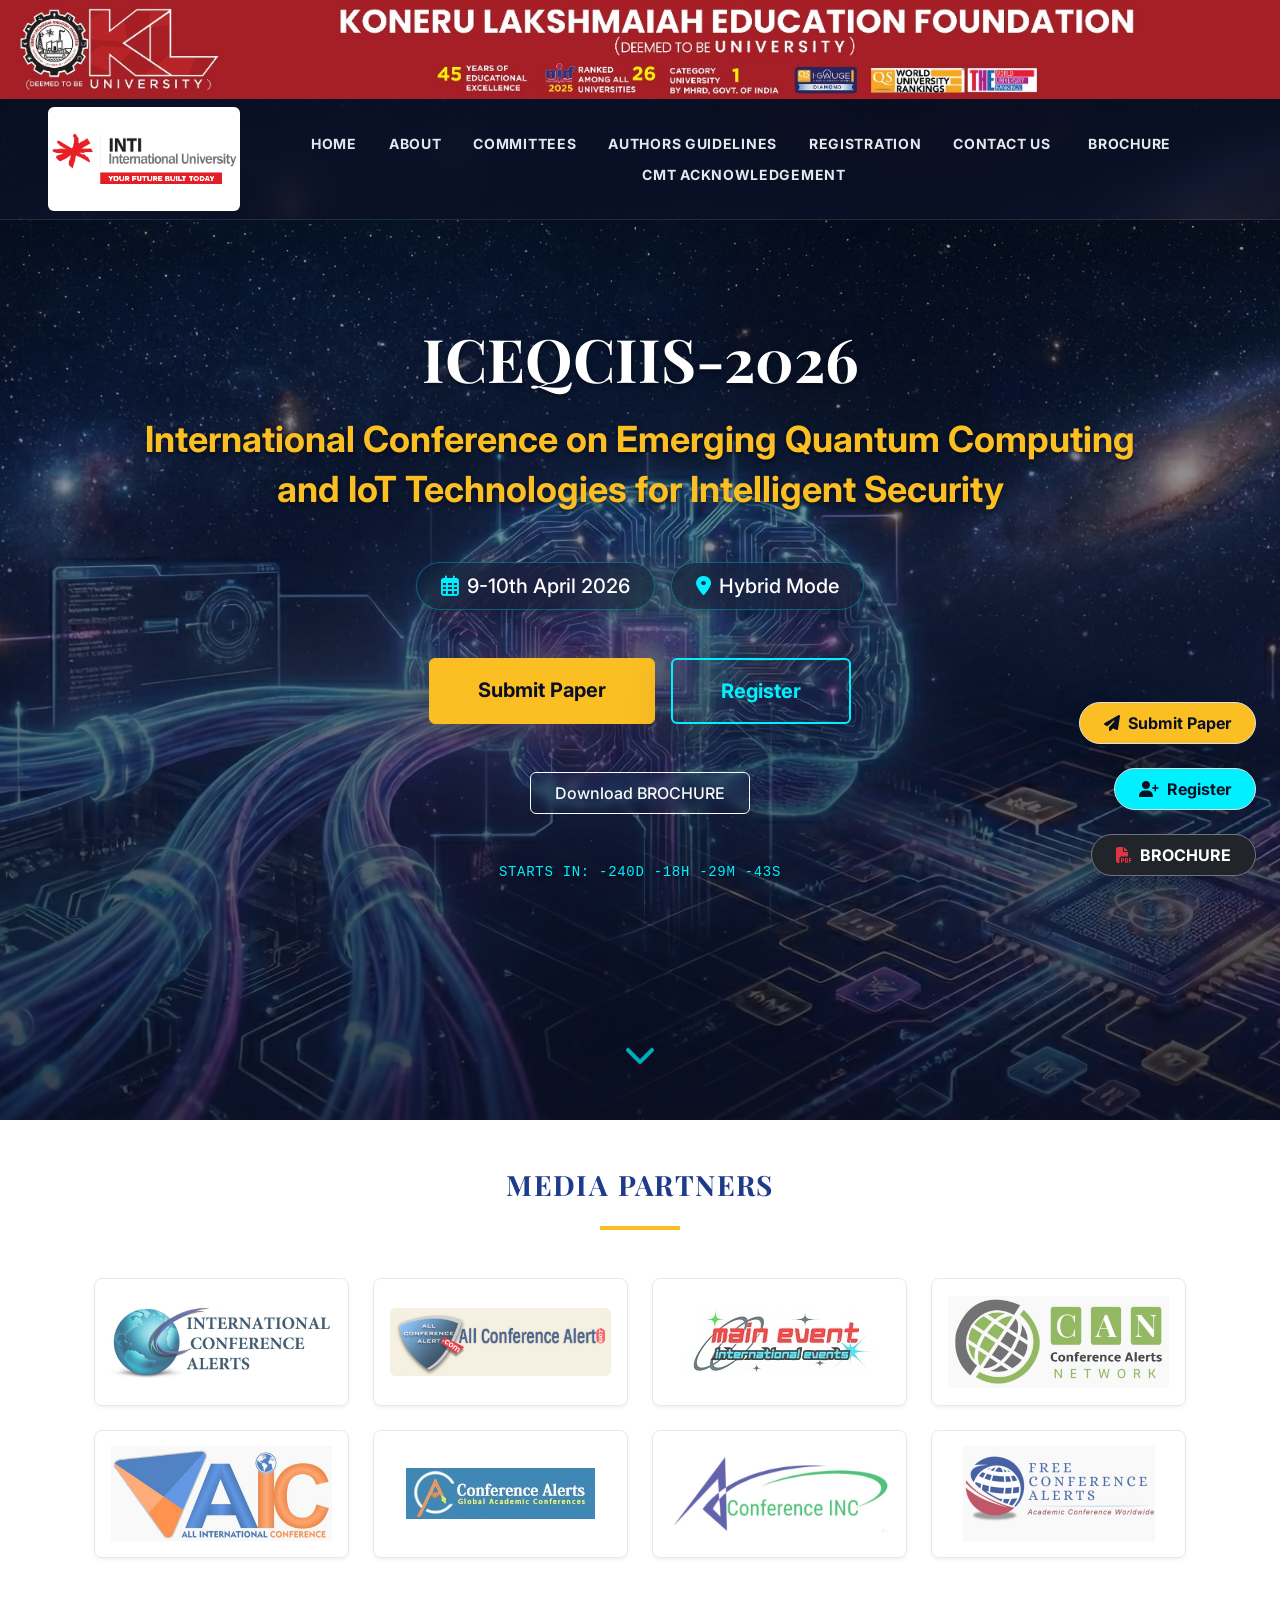
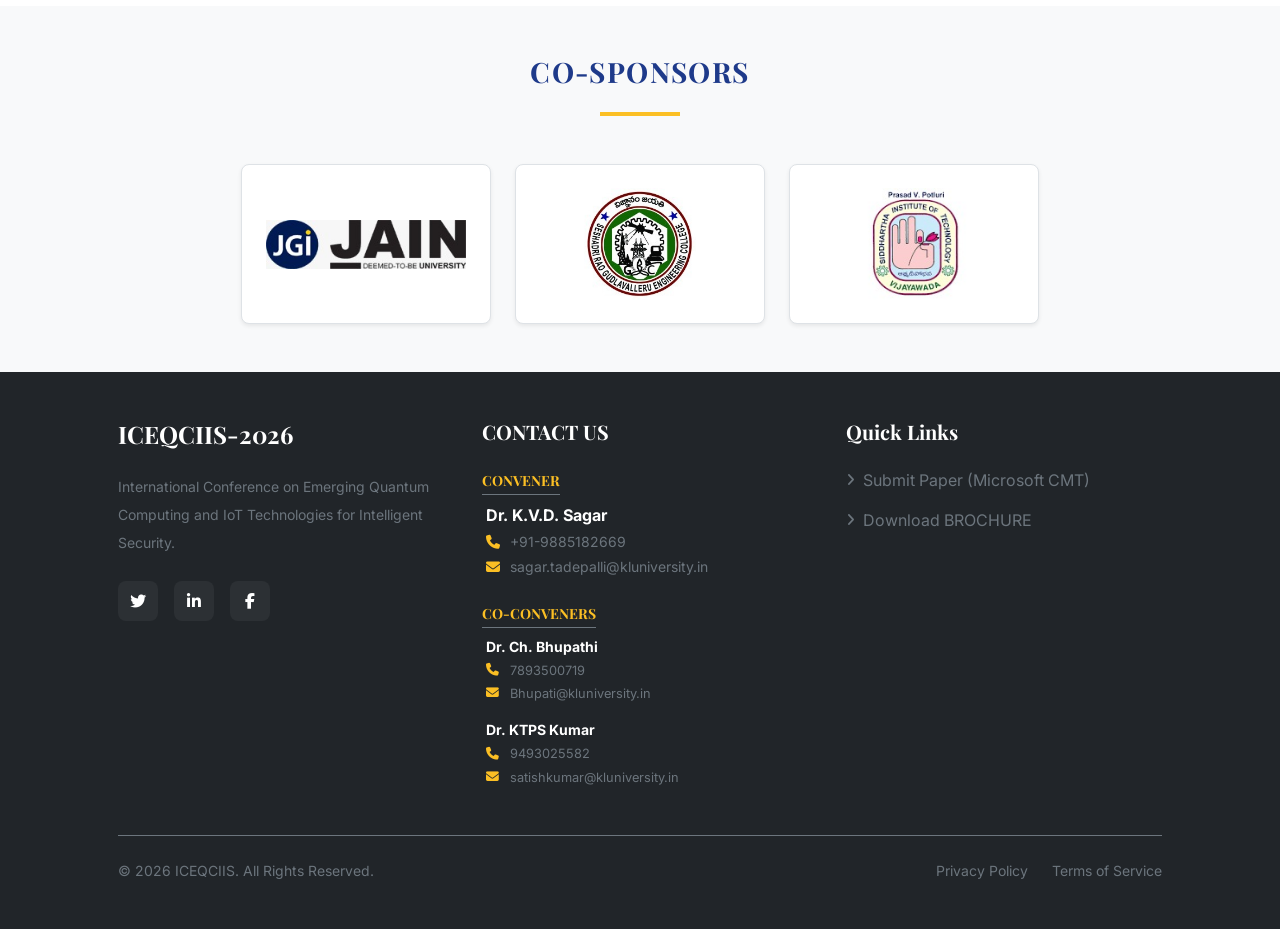
<file: index.html>
<!DOCTYPE html>
<html lang="en" class="scroll-smooth">

<head>
    <meta charset="UTF-8">
    <meta name="viewport" content="width=device-width, initial-scale=1.0">
    <title>ICEQCIIS-2026 | International Conference on Emerging Quantum Computing & IoT</title>
    <link href="https://cdn.jsdelivr.net/npm/bootstrap@5.3.3/dist/css/bootstrap.min.css" rel="stylesheet"
        integrity="sha384-QWTKZyjpPEjISv5WaRU9OFeRpok6YctnYmDr5pNlyT2bRjXh0JMhjY6hW+ALEwIH" crossorigin="anonymous">
    <link rel="preconnect" href="https://fonts.googleapis.com">
    <link rel="preconnect" href="https://fonts.gstatic.com" crossorigin>
    <link
        href="https://fonts.googleapis.com/css2?family=Inter:wght@300;400;500;600;700&family=Playfair+Display:wght@400;600;700&display=swap"
        rel="stylesheet">
    <link rel="stylesheet" href="https://cdnjs.cloudflare.com/ajax/libs/font-awesome/6.4.0/css/all.min.css">
    <link rel="stylesheet" href="assets/style.css">
    <script defer src="https://cdn.vercel-insights.com/v1/script.js"></script>
</head>

<body class="antialiased"
    style="background-image: url('assets/image.png'); background-size: cover; background-attachment: fixed; background-position: center; background-color: #050914;">

    <!-- Top Banner -->
    <div class="relative w-full z-50 bg-white h-auto">
        <img src="assets/klbanner.png" alt="Header Banner" class="w-full h-auto object-cover object-top">
    </div>

    <nav class="navbar navbar-expand-lg sticky-top w-100 z-50 glass-nav transition-all duration-300 py-2">
        <div class="container-fluid px-4 px-lg-5">
            <a class="navbar-brand d-flex align-items-center gap-3 cursor-pointer p-0" href="index.html"
                onclick="window.location.hash=''">
                <div class="bg-white bg-opacity-90 rounded p-1 d-flex align-items-center justify-content-center" style="width: 12rem;">
                    <img src="assets/IntiMain.png" alt="INTI Logo"
                        style="height: 6rem; width: auto; object-fit: contain;">
                </div>
            </a>

            <button class="navbar-toggler border-0 shadow-none text-white focus-outline-none" type="button"
                data-bs-toggle="collapse" data-bs-target="#navbarContent" aria-controls="navbarContent"
                aria-expanded="false" aria-label="Toggle navigation">
                <i class="fas fa-bars fs-2 hover-text-brand-cyan transition-colors"></i>
            </button>

            <div class="collapse navbar-collapse justify-content-center" id="navbarContent">
                <!-- Desktop nav items (Single Row) -->
                <div class="d-none d-lg-flex justify-content-center align-items-center flex-wrap w-100 py-2"
                    style="column-gap: 2rem; row-gap: 0.5rem;">
                    <a href="index.html" class="nav-link-custom neon-glow">HOME</a>
                    <a href="about.html" class="nav-link-custom neon-glow">ABOUT</a>
                    <a href="committee.html" class="nav-link-custom neon-glow">COMMITTEES</a>
                    <a href="cfp.html" class="nav-link-custom neon-glow">AUTHORS GUIDELINES</a>
                    <a href="registration.html" class="nav-link-custom neon-glow">REGISTRATION</a>
                    <a href="contact.html" class="nav-link-custom neon-glow">CONTACT US</a>
                    <button onclick="openBrochureModal()"
                        class="btn-nav-custom neon-glow cursor-pointer">BROCHURE</button>
                    <button onclick="openAckModal()" class="btn-nav-custom neon-glow cursor-pointer">CMT
                        ACKNOWLEDGEMENT</button>
                </div>

                <!-- Mobile nav items (1 column) -->
                <div class="d-lg-none d-flex flex-column w-100 mt-3 pt-2"
                    style="background: rgba(10, 15, 35, 0.95); backdrop-filter: blur(16px); border-top: 1px solid rgba(255,255,255,0.1); border-radius: 0.5rem; padding: 0.5rem;">
                    <a href="index.html" class="mobile-nav-link">HOME</a>
                    <a href="about.html" class="mobile-nav-link">ABOUT</a>
                    <a href="speakers.html" class="mobile-nav-link">KEYNOTE SPEAKERS</a>
                    <a href="tracks.html" class="mobile-nav-link">TRACKS</a>
                    <a href="committee.html" class="mobile-nav-link">COMMITTEES</a>
                    <a href="cfp.html" class="mobile-nav-link">AUTHORS GUIDELINES</a>
                    <a href="dates.html" class="mobile-nav-link">DATES</a>
                    <a href="registration.html" class="mobile-nav-link">REGISTRATION</a>
                    <a href="contact.html" class="mobile-nav-link">CONTACT</a>
                    <button onclick="openBrochureModal()" class="mobile-btn-link">BROCHURE</button>
                    <button onclick="openAckModal()" class="mobile-btn-link">CMT ACKNOWLEDGEMENT</button>
                </div>
            </div>
        </div>
    </nav>

    <header id="home"
        class="position-relative min-vh-100 d-flex align-items-center justify-content-center pt-5 overflow-hidden"
        style="background-image: url('assets/image.png'); background-size: cover; background-position: center;">
        <div class="position-absolute top-0 start-0 w-100 h-100 z-0 hero-overlay"></div>

        <div class="position-relative z-1 text-center text-white container px-4 px-md-5"
            style="margin-top: -20vh; max-width: 1152px;">

            <h1 class="font-serif fw-bold mb-4 text-shadow tracking-tight"
                style="font-size: clamp(2.25rem, 5vw, 3.75rem); line-height: 1.1;">
                ICEQCIIS-2026
            </h1>
            <p class="text-brand-gold fw-bold mb-5 mx-auto text-shadow"
                style="font-size: clamp(1.5rem, 3vw, 2.25rem); line-height: 1.375; max-width: 1024px;">
                International Conference on Emerging Quantum Computing and IoT Technologies for Intelligent Security
            </p>

            <div
                class="d-flex flex-column flex-sm-row align-items-center justify-content-center gap-3 mb-5 fw-medium fs-5">
                <div class="d-flex align-items-center gap-2 text-white px-4 py-2 rounded-pill shadow-lg-custom"
                    style="background-color: rgba(10, 15, 35, 0.4); backdrop-filter: blur(12px); border: 1px solid rgba(0, 240, 255, 0.3);">
                    <i class="far fa-calendar-alt text-brand-cyan"></i>
                    <span>9-10th April 2026</span>
                </div>
                <div class="d-flex align-items-center gap-2 text-white px-4 py-2 rounded-pill shadow-lg-custom"
                    style="background-color: rgba(10, 15, 35, 0.4); backdrop-filter: blur(12px); border: 1px solid rgba(0, 240, 255, 0.3);">
                    <i class="fas fa-map-marker-alt text-brand-cyan"></i>
                    <span>Hybrid Mode</span>
                </div>
            </div>

            <div class="d-flex flex-column flex-sm-row gap-3 justify-content-center mb-5">
                <a href="#cfp"
                    class="btn bg-brand-gold text-brand-darkBlue fw-bold py-3 px-5 rounded shadow-lg fs-5 hover-bg-yellow-400 border-brand-gold transition-all">
                    Submit Paper
                </a>
                <a href="https://forms.gle/jGK9G8fB9BPwa6Sp8" target="_blank"
                    class="btn bg-transparent border-2 border-brand-cyan text-brand-cyan fw-bold py-3 px-5 rounded shadow-lg fs-5 hover-bg-cyan-400 hover:text-brand-darkBlue shadow-[0_0_10px_rgba(0,240,255,0.2)] transition-all">
                    Register
                </a>
            </div>

            <div class="d-inline-block">
                <button onclick="openBrochureModal()"
                    class="btn btn-outline-light fw-medium py-2 px-4 rounded d-flex align-items-center gap-2 backdrop-blur-sm transition-all shadow-sm">
                    Download BROCHURE
                </button>
            </div>

            <div id="countdown-timer"
                class="mt-5 text-brand-cyan font-monospace text-uppercase tracking-wider drop-shadow-md text-shadow"
                style="font-size: 0.875rem;">
                Starts in: 52d 14h 40m
            </div>
        </div>

        <div class="position-absolute bottom-0 start-50 translate-middle-x mb-5 animate-bounce text-brand-cyan"
            style="opacity: 0.7;">
            <i class="fas fa-chevron-down fs-2"></i>
        </div>
    </header>
    <!-- Media Partner Section -->
    <section class="py-5 bg-white">
        <div class="container px-4 text-center">
            <h2 class="font-serif fs-3 fw-bold text-brand-blue mb-4 text-uppercase" style="letter-spacing: 0.05em;">
                Media Partners
            </h2>
            <div class="mx-auto mb-5" style="width: 5rem; height: 0.25rem; background-color: var(--brand-gold);">
            </div>

            <div
                class="row g-4 row-cols-2 row-cols-md-4 align-items-center justify-content-center opacity-75 transition-all hover-opacity-100">
                <!-- Partner 1 -->
                <div class="col">
                    <div class="p-3 bg-white rounded-3 shadow-sm border transition-all hover-shadow d-flex align-items-center justify-content-center"
                        style="height: 8rem;">
                        <img src="./assets/partner1.png" alt="Media Partner 1" class="img-fluid"
                            style="max-height: 6rem;">
                    </div>
                </div>
                <!-- Partner 2 -->
                <div class="col">
                    <div class="p-3 bg-white rounded-3 shadow-sm border transition-all hover-shadow d-flex align-items-center justify-content-center"
                        style="height: 8rem;">
                        <img src="./assets/partner2.png" alt="Media Partner 2" class="img-fluid"
                            style="max-height: 6rem;">
                    </div>
                </div>
                <!-- Partner 3 -->
                <div class="col">
                    <div class="p-3 bg-white rounded-3 shadow-sm border transition-all hover-shadow d-flex align-items-center justify-content-center"
                        style="height: 8rem;">
                        <img src="./assets/partner3.png" alt="Media Partner 3" class="img-fluid"
                            style="max-height: 6rem;">
                    </div>
                </div>
                <!-- Partner 4 -->
                <div class="col">
                    <div class="p-3 bg-white rounded-3 shadow-sm border transition-all hover-shadow d-flex align-items-center justify-content-center"
                        style="height: 8rem;">
                        <img src="./assets/partner4.png" alt="Media Partner 4" class="img-fluid"
                            style="max-height: 6rem;">
                    </div>
                </div>
                <!-- Partner 5 -->
                <div class="col">
                    <div class="p-3 bg-white rounded-3 shadow-sm border transition-all hover-shadow d-flex align-items-center justify-content-center"
                        style="height: 8rem;">
                        <img src="./assets/partner5.png" alt="Media Partner 5" class="img-fluid"
                            style="max-height: 6rem;">
                    </div>
                </div>
                <!-- Partner 6 -->
                <div class="col">
                    <div class="p-3 bg-white rounded-3 shadow-sm border transition-all hover-shadow d-flex align-items-center justify-content-center"
                        style="height: 8rem;">
                        <img src="./assets/partner6.png" alt="Media Partner 6" class="img-fluid"
                            style="max-height: 6rem;">
                    </div>
                </div>
                <!-- Partner 7 -->
                <div class="col">
                    <div class="p-3 bg-white rounded-3 shadow-sm border transition-all hover-shadow d-flex align-items-center justify-content-center"
                        style="height: 8rem;">
                        <img src="./assets/partner7.png" alt="Media Partner 7" class="img-fluid"
                            style="max-height: 6rem;">
                    </div>
                </div>
                <!-- Partner 8 -->
                <div class="col">
                    <div class="p-3 bg-white rounded-3 shadow-sm border transition-all hover-shadow d-flex align-items-center justify-content-center"
                        style="height: 8rem;">
                        <img src="./assets/partner8.png" alt="Media Partner 8" class="img-fluid"
                            style="max-height: 6rem;">
                    </div>
                </div>
            </div>
        </div>
    </section>

    <!-- Co-Sponsors Section -->
    <section class="py-5 bg-light border-top border-light">
        <div class="container px-4 text-center">
            <h2 class="font-serif fs-3 fw-bold text-brand-blue mb-4 text-uppercase" style="letter-spacing: 0.05em;">
                Co-Sponsors
            </h2>
            <div class="mx-auto mb-5" style="width: 5rem; height: 0.25rem; background-color: var(--brand-gold);">
            </div>

            <div class="d-flex flex-wrap justify-content-center gap-4 align-items-center transition-all">
                <!-- Sponsor 1 -->
                <div class="bg-white p-4 rounded-3 shadow-sm border d-flex align-items-center justify-content-center"
                    style="width: 250px; height: 160px;">
                    <img src="./assets/sponser1.png" alt="Sponsor 1" class="img-fluid" style="max-height: 7rem;">
                </div>
                <!-- Sponsor 2 -->
                <div class="bg-white p-4 rounded-3 shadow-sm border d-flex align-items-center justify-content-center"
                    style="width: 250px; height: 160px;">
                    <img src="./assets/sponser2.png" alt="Sponsor 2" class="img-fluid" style="max-height: 7rem;">
                </div>
                <!-- Sponsor 3 -->
                <div class="bg-white p-4 rounded-3 shadow-sm border d-flex align-items-center justify-content-center"
                    style="width: 250px; height: 160px;">
                    <img src="./assets/sponser3.png" alt="Sponsor 3" class="img-fluid" style="max-height: 7rem;">
                </div>
            </div>
        </div>
    </section>

    <footer id="contact" class="bg-dark text-secondary py-5">
        <div class="container px-4 px-md-5">
            <div class="row g-5 mb-5">
                <div class="col-md-4">
                    <h3 class="font-serif fs-4 fw-bold text-white mb-4">ICEQCIIS-2026</h3>
                    <p class="small lh-lg mb-4">
                        International Conference on Emerging Quantum Computing and IoT Technologies for Intelligent
                        Security.
                    </p>
                    <div class="d-flex gap-3">
                        <a href="#"
                            class="btn btn-outline-secondary rounded-3 d-flex align-items-center justify-content-center p-0 transition-all text-white border-0"
                            style="width: 2.5rem; height: 2.5rem; background-color: rgba(255,255,255,0.05);">
                            <i class="fab fa-twitter"></i>
                        </a>
                        <a href="#"
                            class="btn btn-outline-secondary rounded-3 d-flex align-items-center justify-content-center p-0 transition-all text-white border-0"
                            style="width: 2.5rem; height: 2.5rem; background-color: rgba(255,255,255,0.05);">
                            <i class="fab fa-linkedin-in"></i>
                        </a>
                        <a href="#"
                            class="btn btn-outline-secondary rounded-3 d-flex align-items-center justify-content-center p-0 transition-all text-white border-0"
                            style="width: 2.5rem; height: 2.5rem; background-color: rgba(255,255,255,0.05);">
                            <i class="fab fa-facebook-f"></i>
                        </a>
                    </div>
                </div>

                <div class="col-md-4">
                    <h4 class="fw-bold text-white fs-5 mb-4">CONTACT US</h4>
                    <div class="d-flex flex-column gap-4">
                        <!-- Convener -->
                        <div>
                            <h5 class="text-brand-gold fw-bold text-uppercase mb-2 border-bottom border-secondary pb-1 d-inline-block"
                                style="font-size: 0.875rem;">
                                Convener
                            </h5>
                            <div class="ms-1">
                                <p class="fw-bold text-white mb-1">Dr. K.V.D. Sagar</p>
                                <div class="small mt-1 d-flex flex-column gap-1">
                                    <p class="mb-0 d-flex align-items-center gap-2"><i
                                            class="fas fa-phone text-brand-gold" style="width: 1rem;"></i>
                                        +91-9885182669</p>
                                    <p class="mb-0 d-flex align-items-center gap-2"><i
                                            class="fas fa-envelope text-brand-gold" style="width: 1rem;"></i> <a
                                            href="mailto:sagar.tadepalli@kluniversity.in"
                                            class="text-secondary text-decoration-none">sagar.tadepalli@kluniversity.in</a>
                                    </p>
                                </div>
                            </div>
                        </div>

                        <!-- Co-Conveners -->
                        <div>
                            <h5 class="text-brand-gold fw-bold text-uppercase mb-2 border-bottom border-secondary pb-1 d-inline-block"
                                style="font-size: 0.875rem;">
                                Co-Conveners
                            </h5>
                            <div class="d-flex flex-column gap-3 ms-1">
                                <div>
                                    <p class="fw-bold text-white small mb-1">Dr. Ch. Bhupathi</p>
                                    <div class="small mt-1 d-flex flex-column gap-1" style="font-size: 0.8rem;">
                                        <p class="mb-0 d-flex align-items-center gap-2"><i
                                                class="fas fa-phone text-brand-gold" style="width: 1rem;"></i>
                                            7893500719</p>
                                        <p class="mb-0 d-flex align-items-center gap-2"><i
                                                class="fas fa-envelope text-brand-gold" style="width: 1rem;"></i> <a
                                                href="mailto:Bhupati@kluniversity.in"
                                                class="text-secondary text-decoration-none">Bhupati@kluniversity.in</a>
                                        </p>
                                    </div>
                                </div>
                                <div>
                                    <p class="fw-bold text-white small mb-1">Dr. KTPS Kumar</p>
                                    <div class="small mt-1 d-flex flex-column gap-1" style="font-size: 0.8rem;">
                                        <p class="mb-0 d-flex align-items-center gap-2"><i
                                                class="fas fa-phone text-brand-gold" style="width: 1rem;"></i>
                                            9493025582</p>
                                        <p class="mb-0 d-flex align-items-center gap-2"><i
                                                class="fas fa-envelope text-brand-gold" style="width: 1rem;"></i> <a
                                                href="mailto:satishkumar@kluniversity.in"
                                                class="text-secondary text-decoration-none">satishkumar@kluniversity.in</a>
                                        </p>
                                    </div>
                                </div>
                            </div>
                        </div>
                    </div>
                </div>

                <div class="col-md-4">
                    <h4 class="fw-bold text-white fs-5 mb-4">Quick Links</h4>
                    <ul class="list-unstyled d-flex flex-column gap-3 mb-0">
                        <li><a href="https://cmt3.research.microsoft.com/User/Login?ReturnUrl=%2F" target="_blank"
                                class="text-secondary text-decoration-none d-flex align-items-center gap-2 transition-colors nav-link p-0"><i
                                    class="fas fa-angle-right small"></i> Submit Paper (Microsoft CMT)</a></li>
                        <li><a href="javascript:void(0)" onclick="openBrochureModal()"
                                class="text-secondary text-decoration-none d-flex align-items-center gap-2 transition-colors nav-link p-0"><i
                                    class="fas fa-angle-right small"></i> Download BROCHURE</a></li>

                    </ul>
                </div>
            </div>

            <div
                class="border-top border-secondary pt-4 d-flex flex-column flex-md-row justify-content-between align-items-center small text-secondary">
                <p class="mb-0">&copy; 2026 ICEQCIIS. All Rights Reserved.</p>
                <div class="d-flex gap-4 mt-3 mt-md-0">
                    <a href="#" class="text-secondary text-decoration-none transition-colors">Privacy Policy</a>
                    <a href="#" class="text-secondary text-decoration-none transition-colors">Terms of Service</a>
                </div>
            </div>
        </div>
    </footer>

    <!-- BROCHURE Modal -->
    <div id="brochure-modal" class="position-fixed top-0 start-0 w-100 h-100 d-none" style="z-index: 1100;"
        aria-labelledby="modal-title" role="dialog" aria-modal="true">
        <!-- Overlay with blur -->
        <div class="position-absolute top-0 start-0 w-100 h-100 bg-dark opacity-75" style="backdrop-filter: blur(8px);"
            onclick="closeBrochureModal()"></div>

        <!-- Centering Wrapper -->
        <div class="position-absolute top-0 start-0 w-100 h-100 d-flex align-items-center justify-content-center p-3 p-md-4"
            style="pointer-events: none;">
            <!-- Modal Content -->
            <div class="position-relative w-100 bg-white rounded-4 shadow overflow-hidden d-flex flex-column"
                style="max-width: 64rem; height: 85vh; animation: fadeInScale 0.3s ease-out; pointer-events: auto;">
                <!-- Minimalist Header -->
                <div class="d-flex justify-content-between align-items-center px-4 py-3 border-bottom bg-white z-2">
                    <h3 class="fs-5 fw-bold text-dark mb-0">
                        Conference BROCHURE
                    </h3>
                    <div class="d-flex align-items-center gap-3">
                        <a href="assets/iceqciis-2026-brochure.pdf" download="ICEQCIIS-2026-BROCHURE.pdf"
                            class="btn btn-dark btn-sm d-flex align-items-center gap-2 px-3 transition-all">
                            <i class="fas fa-download"></i> <span class="d-none d-sm-inline">Download</span>
                        </a>
                        <button type="button" class="btn-close" onclick="closeBrochureModal()"
                            aria-label="Close"></button>
                    </div>
                </div>

                <!-- PDF Viewer -->
                <div class="position-relative flex-grow-1 w-100 bg-light overflow-hidden">
                    <div class="position-absolute top-50 start-50 translate-middle text-secondary z-0 text-center">
                        <i class="fas fa-spinner fa-spin fs-3 mb-2"></i>
                        <div class="small text-muted mt-2">Loading PDF...</div>
                    </div>
                    <iframe src="assets/iceqciis-2026-brochure.pdf#toolbar=0&navpanes=0&scrollbar=0"
                        class="position-absolute top-0 start-0 w-100 h-100 border-0 z-1 bg-white" style="z-index: 10;">
                        Your browser does not support PDFs. <a href="assets/iceqciis-2026-brochure.pdf">Download the
                            brochure here</a>.
                    </iframe>
                </div>
            </div>
        </div>
    </div>

    <!-- Acknowledgment Modal -->
    <div id="ack-modal" class="position-fixed top-0 start-0 w-100 h-100 d-none" style="z-index: 1080;"
        aria-labelledby="modal-title" role="dialog" aria-modal="true">
        <div class="position-absolute top-0 start-0 w-100 h-100 bg-dark opacity-75" style="backdrop-filter: blur(4px);"
            onclick="closeAckModal()"></div>
        <div class="d-flex min-vh-100 align-items-center justify-content-center p-3">
            <div class="position-relative w-100 bg-white rounded-4 shadow p-4 p-md-5"
                style="max-width: 48rem; animation: fadeInScale 0.3s ease-out;">
                <button type="button" class="btn-close position-absolute top-0 end-0 m-4" onclick="closeAckModal()"
                    aria-label="Close"></button>
                <div class="d-flex align-items-center justify-content-center gap-3 mb-4 pb-2">
                    <i class="fas fa-handshake fs-2 text-brand-blue"></i>
                    <h3 class="font-serif fs-2 fw-bold text-brand-blue mb-0" id="modal-title">Acknowledgment</h3>
                </div>
                <div class="bg-light p-4 p-md-5 rounded-4 border">
                    <p class="text-secondary fs-5 lh-lg fst-italic text-center fw-medium mb-0">
                        "The Microsoft CMT service was used for managing the peer-reviewing process for this
                        conference. This service was provided for free by Microsoft and they bore all expenses,
                        including costs for Azure cloud services as well as for software development and support."
                    </p>
                </div>
            </div>
        </div>
    </div>

    <!-- Fixed Bottom Right Action Buttons -->
    <div class="position-fixed d-flex flex-column gap-3 align-items-end"
        style="bottom: 1.5rem; right: 1.5rem; z-index: 9999;">
        <a href="https://cmt3.research.microsoft.com/User/Login?ReturnUrl=%2F" target="_blank"
            class="btn rounded-pill shadow-lg text-brand-darkBlue fw-bold d-flex align-items-center justify-content-center gap-2 transition-all hover-translate-y-1 mb-2 px-4 py-2 border"
            style="background-color: var(--brand-gold); border-color: #eab308; white-space: nowrap;">
            <span class="fs-6 d-flex align-items-center gap-2"><i class="fas fa-paper-plane"></i> Submit
                Paper</span>
        </a>
        <a href="https://forms.gle/jGK9G8fB9BPwa6Sp8" target="_blank"
            class="btn rounded-pill shadow-lg text-brand-darkBlue fw-bold d-flex align-items-center justify-content-center gap-2 transition-all hover-translate-y-1 mb-2 px-4 py-2 border"
            style="background-color: var(--brand-cyan); border-color: rgba(34,211,238,0.5); white-space: nowrap;">
            <span class="fs-6 d-flex align-items-center gap-2"><i class="fas fa-user-plus"></i> Register</span>
        </a>
        <button onclick="openBrochureModal()"
            class="btn btn-dark rounded-pill shadow-lg fw-bold d-flex align-items-center justify-content-center gap-2 transition-all hover-translate-y-1 px-4 py-2 border border-secondary"
            style="white-space: nowrap;">
            <span class="fs-6 d-flex align-items-center gap-2"><i class="fas fa-file-pdf text-danger"></i>
                BROCHURE</span>
        </button>
    </div>

    <script>
        const countdown_timer = document.getElementById('countdown-timer');
        const targetDate = new Date("04-09-2026");

        // BROCHURE Modal Functions
        function openBrochureModal() {
            const modal = document.getElementById('brochure-modal');
            modal.classList.remove('d-none');
            document.body.style.overflow = 'hidden';
        }

        function closeBrochureModal() {
            const modal = document.getElementById('brochure-modal');
            modal.classList.add('d-none');
            document.body.style.overflow = '';
        }

        // Acknowledgment Modal Functions
        function openAckModal() {
            const modal = document.getElementById('ack-modal');
            modal.classList.remove('d-none');
            document.body.style.overflow = 'hidden';
        }

        function closeAckModal() {
            const modal = document.getElementById('ack-modal');
            modal.classList.add('d-none');
            document.body.style.overflow = '';
        }

        // Close modals on Escape key
        document.addEventListener('keydown', function (event) {
            if (event.key === 'Escape') {
                closeBrochureModal();
                closeAckModal();
            }
        });

        function countDownTimer() {
            const now = new Date();
            const diff = targetDate - now;
            const days = Math.floor(diff / (1000 * 60 * 60 * 24));
            const hours = Math.floor((diff % (1000 * 60 * 60 * 24)) / (1000 * 60 * 60));
            const minutes = Math.floor((diff % (1000 * 60 * 60)) / (1000 * 60));
            const seconds = Math.floor((diff % (1000 * 60)) / 1000);
            if (countdown_timer) countdown_timer.textContent = `Starts in: ${days}d ${hours}h ${minutes}m ${seconds}s`;
        }

        setInterval(countDownTimer, 100);
    </script>

    <!-- Bootstrap JS Bundle with Popper -->
    <script src="https://cdn.jsdelivr.net/npm/bootstrap@5.3.3/dist/js/bootstrap.bundle.min.js"></script>
</body>

</html>
</file>
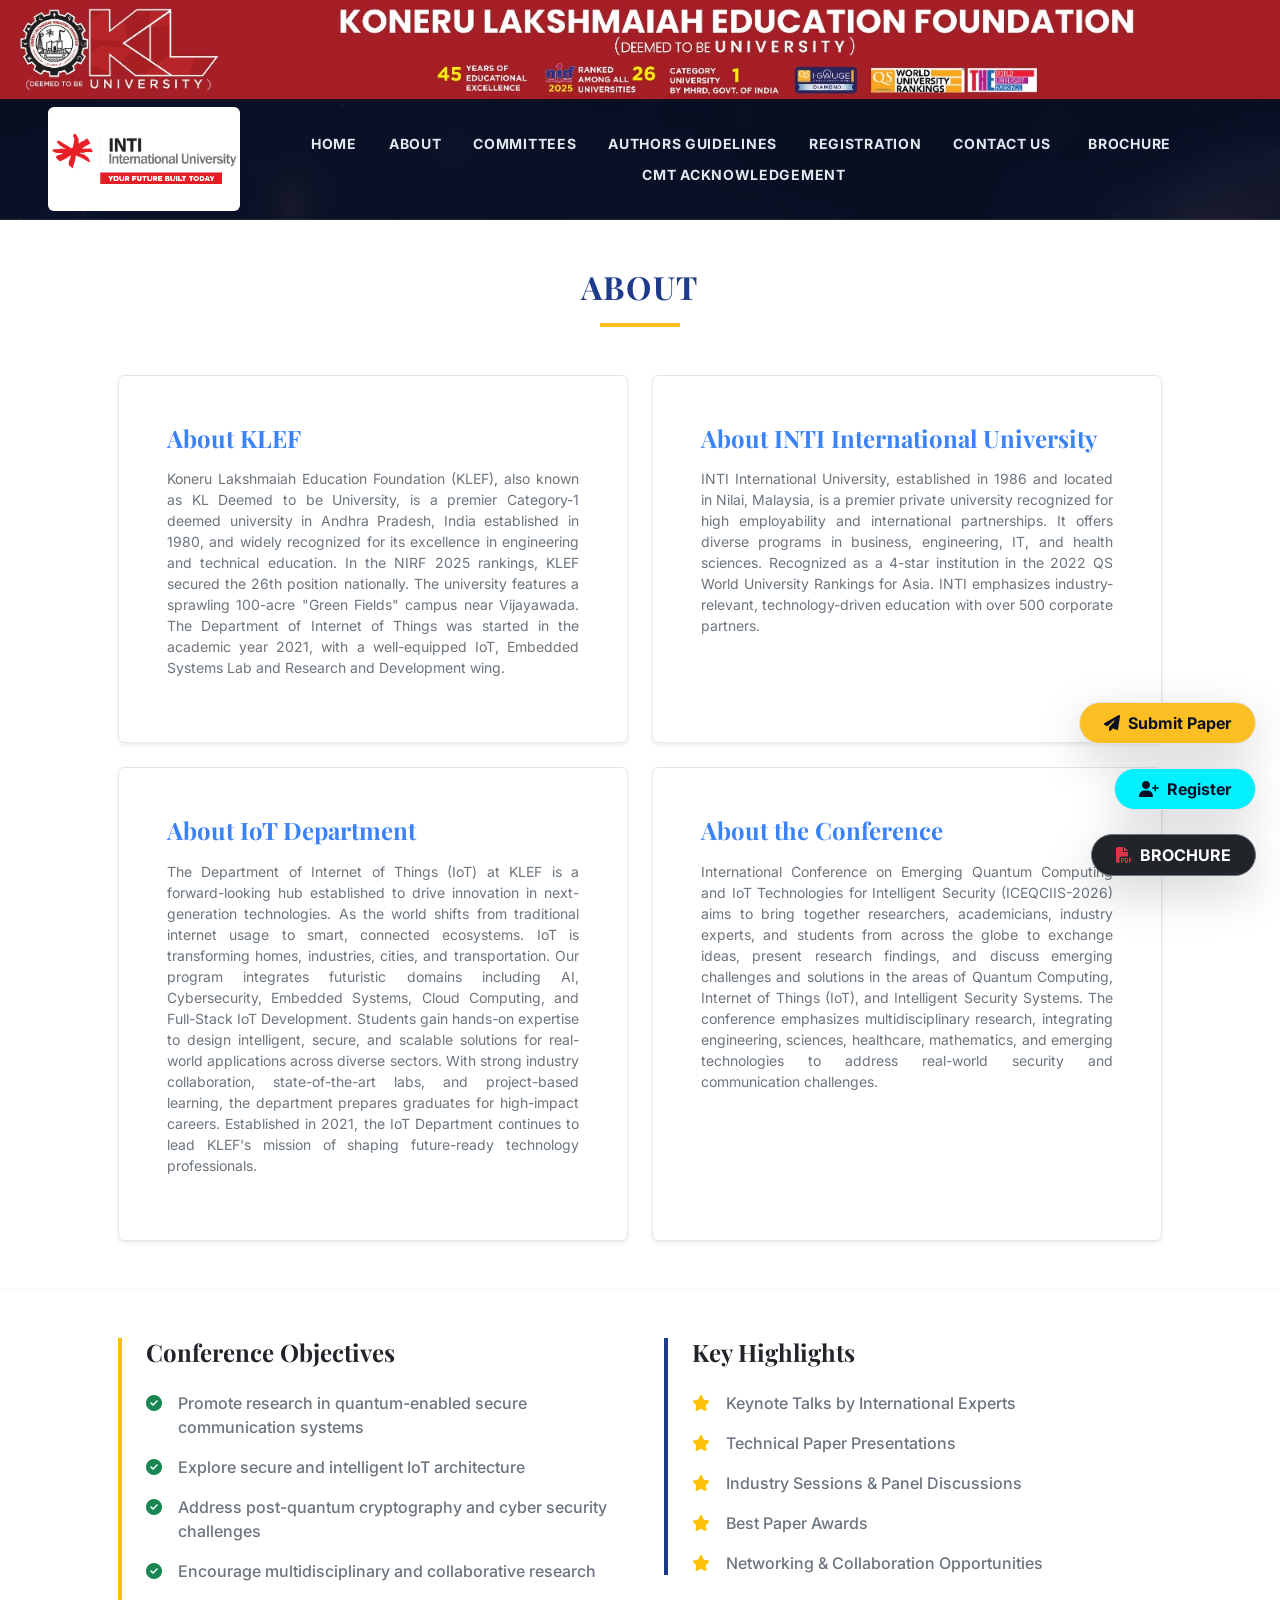
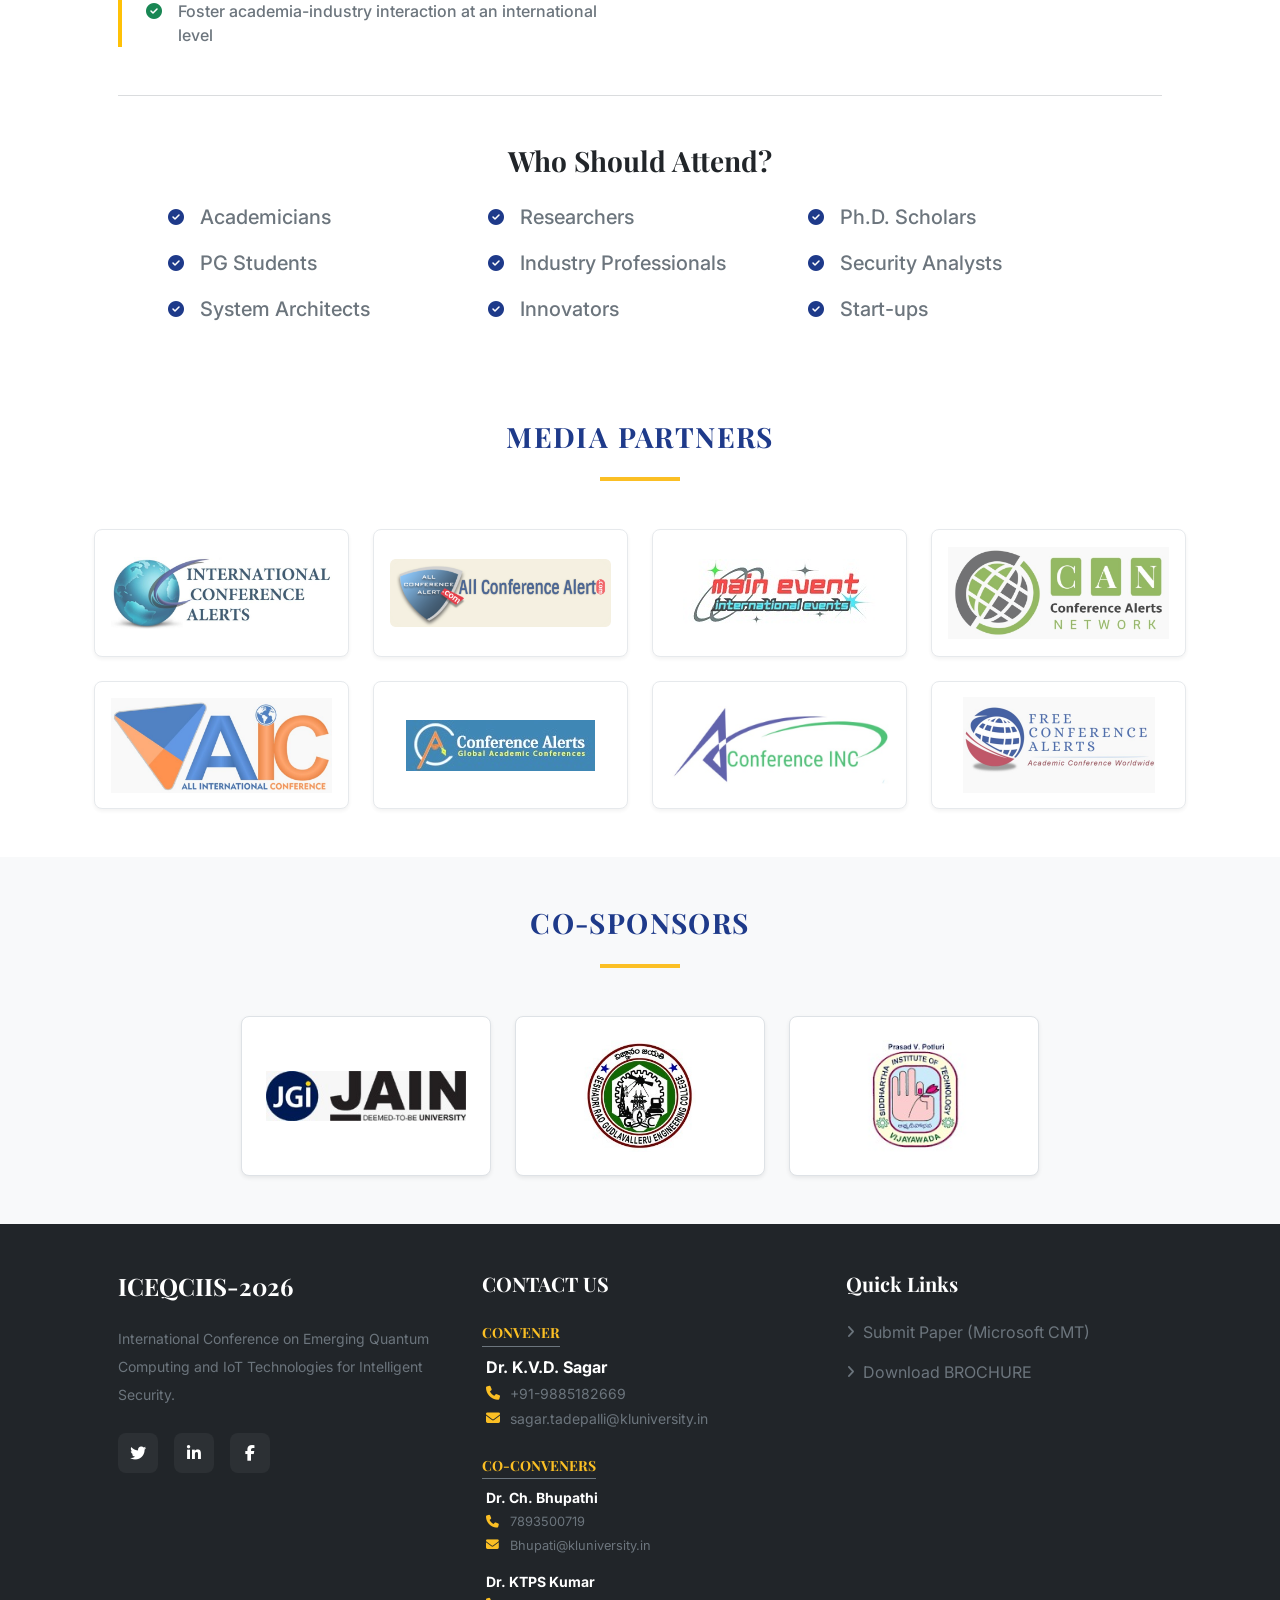
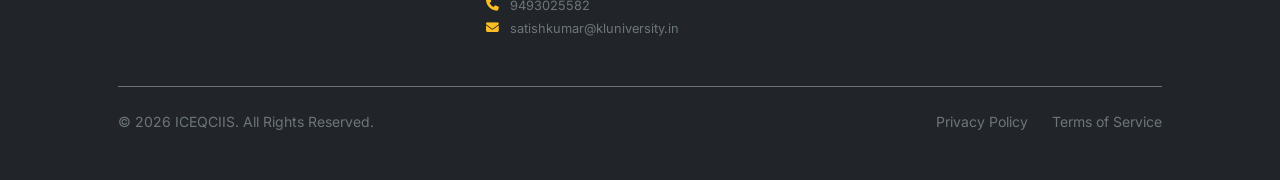
<file: about.html>
<!DOCTYPE html>
<html lang="en" class="scroll-smooth">

<head>
    <meta charset="UTF-8">
    <meta name="viewport" content="width=device-width, initial-scale=1.0">
    <title>ICEQCIIS-2026 | International Conference on Emerging Quantum Computing & IoT</title>
    <link href="https://cdn.jsdelivr.net/npm/bootstrap@5.3.3/dist/css/bootstrap.min.css" rel="stylesheet"
        integrity="sha384-QWTKZyjpPEjISv5WaRU9OFeRpok6YctnYmDr5pNlyT2bRjXh0JMhjY6hW+ALEwIH" crossorigin="anonymous">
    <link rel="preconnect" href="https://fonts.googleapis.com">
    <link rel="preconnect" href="https://fonts.gstatic.com" crossorigin>
    <link
        href="https://fonts.googleapis.com/css2?family=Inter:wght@300;400;500;600;700&family=Playfair+Display:wght@400;600;700&display=swap"
        rel="stylesheet">
    <link rel="stylesheet" href="https://cdnjs.cloudflare.com/ajax/libs/font-awesome/6.4.0/css/all.min.css">
    <link rel="stylesheet" href="assets/style.css">
    <script defer src="https://cdn.vercel-insights.com/v1/script.js"></script>
</head>

<body class="antialiased"
    style="background-image: url('assets/image.png'); background-size: cover; background-attachment: fixed; background-position: center; background-color: #050914;">

    <!-- Top Banner -->
    <div class="relative w-full z-50 bg-white h-auto">
        <img src="assets/klbanner.png" alt="Header Banner" class="w-full h-auto object-cover object-top">
    </div>

    <nav class="navbar navbar-expand-lg sticky-top w-100 z-50 glass-nav transition-all duration-300 py-2">
        <div class="container-fluid px-4 px-lg-5">
            <a class="navbar-brand d-flex align-items-center gap-3 cursor-pointer p-0" href="index.html"
                onclick="window.location.hash=''">
                <div class="bg-white bg-opacity-90 rounded p-1 d-flex align-items-center justify-content-center" style="width: 12rem;">
                    <img src="assets/IntiMain.png" alt="INTI Logo"
                        style="height: 6rem; width: auto; object-fit: contain;">
                </div>
            </a>

            <button class="navbar-toggler border-0 shadow-none text-white focus-outline-none" type="button"
                data-bs-toggle="collapse" data-bs-target="#navbarContent" aria-controls="navbarContent"
                aria-expanded="false" aria-label="Toggle navigation">
                <i class="fas fa-bars fs-2 hover-text-brand-cyan transition-colors"></i>
            </button>

            <div class="collapse navbar-collapse justify-content-center" id="navbarContent">
                <!-- Desktop nav items (Single Row) -->
                <div class="d-none d-lg-flex justify-content-center align-items-center flex-wrap w-100 py-2"
                    style="column-gap: 2rem; row-gap: 0.5rem;">
                    <a href="index.html" class="nav-link-custom neon-glow">HOME</a>
                    <a href="about.html" class="nav-link-custom neon-glow">ABOUT</a>
                    <a href="committee.html" class="nav-link-custom neon-glow">COMMITTEES</a>
                    <a href="cfp.html" class="nav-link-custom neon-glow">AUTHORS GUIDELINES</a>
                    <a href="registration.html" class="nav-link-custom neon-glow">REGISTRATION</a>
                    <a href="contact.html" class="nav-link-custom neon-glow">CONTACT US</a>
                    <button onclick="openBrochureModal()"
                        class="btn-nav-custom neon-glow cursor-pointer">BROCHURE</button>
                    <button onclick="openAckModal()" class="btn-nav-custom neon-glow cursor-pointer">CMT
                        ACKNOWLEDGEMENT</button>
                </div>

                <!-- Mobile nav items (1 column) -->
                <div class="d-lg-none d-flex flex-column w-100 mt-3 pt-2"
                    style="background: rgba(10, 15, 35, 0.95); backdrop-filter: blur(16px); border-top: 1px solid rgba(255,255,255,0.1); border-radius: 0.5rem; padding: 0.5rem;">
                    <a href="index.html" class="mobile-nav-link">HOME</a>
                    <a href="about.html" class="mobile-nav-link">ABOUT</a>
                    <a href="speakers.html" class="mobile-nav-link">KEYNOTE SPEAKERS</a>
                    <a href="tracks.html" class="mobile-nav-link">TRACKS</a>
                    <a href="committee.html" class="mobile-nav-link">COMMITTEES</a>
                    <a href="cfp.html" class="mobile-nav-link">AUTHORS GUIDELINES</a>
                    <a href="dates.html" class="mobile-nav-link">DATES</a>
                    <a href="registration.html" class="mobile-nav-link">REGISTRATION</a>
                    <a href="contact.html" class="mobile-nav-link">CONTACT</a>
                    <button onclick="openBrochureModal()" class="mobile-btn-link">BROCHURE</button>
                    <button onclick="openAckModal()" class="mobile-btn-link">CMT ACKNOWLEDGEMENT</button>
                </div>
            </div>
        </div>
    </nav>

    <section id="about" class="py-5 bg-white">
        <div class="container px-4 px-md-5">
            <div class="text-center mb-5">
                <h2 class="font-serif fs-2 fw-bold text-brand-blue mb-3 text-uppercase" style="letter-spacing: 0.05em;">
                    About</h2>
                <div class="mx-auto bg-brand-gold" style="width: 5rem; height: 0.25rem;"></div>
            </div>

            <div class="row g-4 mb-4">
                <!-- 1. About KLEF -->
                <div class="col-md-6">
                    <div class="bg-white p-4 p-md-5 rounded border border-light shadow-sm transition-all h-100"
                        style="border-color: #e2e8f0 !important;">
                        <h3 class="fs-4 fw-bold text-brand-lightBlue mb-3">About KLEF</h3>
                        <p class="text-secondary small leading-relaxed" style="text-align: justify;">
                            Koneru Lakshmaiah Education Foundation (KLEF), also known as KL Deemed to be University, is
                            a
                            premier Category-1 deemed university in Andhra Pradesh, India established in 1980, and
                            widely
                            recognized for its excellence in engineering and technical education. In the NIRF 2025
                            rankings,
                            KLEF secured the 26th position nationally. The university features a sprawling 100-acre
                            "Green
                            Fields" campus near Vijayawada. The Department of Internet of Things was started in the
                            academic
                            year 2021, with a well-equipped IoT, Embedded Systems Lab and Research and Development wing.
                        </p>
                    </div>
                </div>

                <!-- 2. About INTI -->
                <div class="col-md-6">
                    <div class="bg-white p-4 p-md-5 rounded border border-light shadow-sm transition-all h-100"
                        style="border-color: #e2e8f0 !important;">
                        <h3 class="fs-4 fw-bold text-brand-lightBlue mb-3">About INTI International University</h3>
                        <p class="text-secondary small leading-relaxed" style="text-align: justify;">
                            INTI International University, established in 1986 and located in Nilai, Malaysia, is a
                            premier
                            private university recognized for high employability and international partnerships. It
                            offers
                            diverse programs in business, engineering, IT, and health sciences. Recognized as a 4-star
                            institution in the 2022 QS World University Rankings for Asia. INTI emphasizes
                            industry-relevant,
                            technology-driven education with over 500 corporate partners.
                        </p>
                    </div>
                </div>
            </div>

            <div class="row g-4">
                <!-- 3. About IoT Department -->
                <div class="col-md-6">
                    <div class="bg-white p-4 p-md-5 rounded border border-light shadow-sm transition-all h-100"
                        style="border-color: #e2e8f0 !important;">
                        <h3 class="fs-4 fw-bold text-brand-lightBlue mb-3">About IoT Department</h3>
                        <p class="text-secondary small leading-relaxed" style="text-align: justify;">
                            The Department of Internet of Things (IoT) at KLEF is a forward-looking hub established to
                            drive
                            innovation in next-generation technologies. As the world shifts from traditional internet
                            usage
                            to smart, connected ecosystems. IoT is transforming homes, industries, cities, and
                            transportation. Our program integrates futuristic domains including AI, Cybersecurity,
                            Embedded
                            Systems, Cloud Computing, and Full-Stack IoT Development. Students gain hands-on expertise
                            to
                            design intelligent, secure, and scalable solutions for real-world applications across
                            diverse
                            sectors. With strong industry collaboration, state-of-the-art labs, and project-based
                            learning,
                            the department prepares graduates for high-impact careers. Established in 2021, the IoT
                            Department continues to lead KLEF's mission of shaping future-ready technology
                            professionals.
                        </p>
                    </div>
                </div>

                <!-- 4. ABOUT CONFERENCE -->
                <div class="col-md-6">
                    <div class="bg-white p-4 p-md-5 rounded border border-light shadow-sm transition-all h-100"
                        style="border-color: #e2e8f0 !important;">
                        <h3 class="fs-4 fw-bold text-brand-lightBlue mb-3">About the Conference</h3>
                        <p class="text-secondary small leading-relaxed" style="text-align: justify;">
                            International Conference on Emerging Quantum Computing and IoT Technologies for Intelligent
                            Security
                            (ICEQCIIS-2026) aims to bring together researchers, academicians, industry experts, and
                            students
                            from across the globe to exchange ideas, present research findings, and discuss emerging
                            challenges
                            and solutions in the areas of Quantum Computing, Internet of Things (IoT), and Intelligent
                            Security
                            Systems. The conference emphasizes multidisciplinary research, integrating engineering,
                            sciences,
                            healthcare, mathematics, and emerging technologies to address real-world security and
                            communication
                            challenges.
                        </p>
                    </div>
                </div>
            </div>
        </div>
    </section>
    <section class="py-5 bg-white border-top border-light">
        <div class="container px-4 px-md-5">
            <div class="row g-5 mb-5">
                <div class="col-lg-6">
                    <div class="border-start border-4 border-warning ps-4">
                        <h3 class="fs-4 fw-bold text-dark mb-4">Conference Objectives</h3>
                        <ul class="list-unstyled mb-0 d-flex flex-column gap-3">
                            <li class="d-flex align-items-start gap-3">
                                <i class="fas fa-check-circle text-success mt-1"></i>
                                <span class="text-secondary fw-medium">Promote research in quantum-enabled secure
                                    communication systems</span>
                            </li>
                            <li class="d-flex align-items-start gap-3">
                                <i class="fas fa-check-circle text-success mt-1"></i>
                                <span class="text-secondary fw-medium">Explore secure and intelligent IoT
                                    architecture</span>
                            </li>
                            <li class="d-flex align-items-start gap-3">
                                <i class="fas fa-check-circle text-success mt-1"></i>
                                <span class="text-secondary fw-medium">Address post-quantum cryptography and cyber
                                    security challenges</span>
                            </li>
                            <li class="d-flex align-items-start gap-3">
                                <i class="fas fa-check-circle text-success mt-1"></i>
                                <span class="text-secondary fw-medium">Encourage multidisciplinary and collaborative
                                    research</span>
                            </li>
                            <li class="d-flex align-items-start gap-3">
                                <i class="fas fa-check-circle text-success mt-1"></i>
                                <span class="text-secondary fw-medium">Foster academia-industry interaction at an
                                    international level</span>
                            </li>
                        </ul>
                    </div>
                </div>

                <div class="col-lg-6">
                    <div class="border-start border-4 border-primary ps-4"
                        style="border-color: var(--brand-blue) !important;">
                        <h3 class="fs-4 fw-bold text-dark mb-4">Key Highlights</h3>
                        <ul class="list-unstyled mb-0 d-flex flex-column gap-3">
                            <li class="d-flex align-items-start gap-3">
                                <i class="fas fa-star text-warning mt-1"></i>
                                <span class="text-secondary fw-medium">Keynote Talks by International Experts</span>
                            </li>
                            <li class="d-flex align-items-start gap-3">
                                <i class="fas fa-star text-warning mt-1"></i>
                                <span class="text-secondary fw-medium">Technical Paper Presentations</span>
                            </li>
                            <li class="d-flex align-items-start gap-3">
                                <i class="fas fa-star text-warning mt-1"></i>
                                <span class="text-secondary fw-medium">Industry Sessions & Panel Discussions</span>
                            </li>
                            <li class="d-flex align-items-start gap-3">
                                <i class="fas fa-star text-warning mt-1"></i>
                                <span class="text-secondary fw-medium">Best Paper Awards</span>
                            </li>
                            <li class="d-flex align-items-start gap-3">
                                <i class="fas fa-star text-warning mt-1"></i>
                                <span class="text-secondary fw-medium">Networking & Collaboration Opportunities</span>
                            </li>
                        </ul>
                    </div>
                </div>
            </div>

            <hr class="text-secondary opacity-25 my-5">

            <div class="text-center">
                <h3 class="fs-3 fw-bold text-dark mb-4">Who Should Attend?</h3>
                <div class="row g-3 justify-content-center text-start mx-auto" style="max-width: 960px;">
                    <div
                        class="col-12 col-sm-6 col-md-4 d-flex justify-content-center justify-content-md-start align-items-center gap-3">
                        <i class="fas fa-check-circle text-brand-blue"></i>
                        <span class="text-secondary fs-5 fw-medium">Academicians</span>
                    </div>
                    <div
                        class="col-12 col-sm-6 col-md-4 d-flex justify-content-center justify-content-md-start align-items-center gap-3">
                        <i class="fas fa-check-circle text-brand-blue"></i>
                        <span class="text-secondary fs-5 fw-medium">Researchers</span>
                    </div>
                    <div
                        class="col-12 col-sm-6 col-md-4 d-flex justify-content-center justify-content-md-start align-items-center gap-3">
                        <i class="fas fa-check-circle text-brand-blue"></i>
                        <span class="text-secondary fs-5 fw-medium">Ph.D. Scholars</span>
                    </div>
                    <div
                        class="col-12 col-sm-6 col-md-4 d-flex justify-content-center justify-content-md-start align-items-center gap-3">
                        <i class="fas fa-check-circle text-brand-blue"></i>
                        <span class="text-secondary fs-5 fw-medium">PG Students</span>
                    </div>
                    <div
                        class="col-12 col-sm-6 col-md-4 d-flex justify-content-center justify-content-md-start align-items-center gap-3">
                        <i class="fas fa-check-circle text-brand-blue"></i>
                        <span class="text-secondary fs-5 fw-medium">Industry Professionals</span>
                    </div>
                    <div
                        class="col-12 col-sm-6 col-md-4 d-flex justify-content-center justify-content-md-start align-items-center gap-3">
                        <i class="fas fa-check-circle text-brand-blue"></i>
                        <span class="text-secondary fs-5 fw-medium">Security Analysts</span>
                    </div>
                    <div
                        class="col-12 col-sm-6 col-md-4 d-flex justify-content-center justify-content-md-start align-items-center gap-3">
                        <i class="fas fa-check-circle text-brand-blue"></i>
                        <span class="text-secondary fs-5 fw-medium">System Architects</span>
                    </div>
                    <div
                        class="col-12 col-sm-6 col-md-4 d-flex justify-content-center justify-content-md-start align-items-center gap-3">
                        <i class="fas fa-check-circle text-brand-blue"></i>
                        <span class="text-secondary fs-5 fw-medium">Innovators</span>
                    </div>
                    <div
                        class="col-12 col-sm-6 col-md-4 d-flex justify-content-center justify-content-md-start align-items-center gap-3">
                        <i class="fas fa-check-circle text-brand-blue"></i>
                        <span class="text-secondary fs-5 fw-medium">Start-ups</span>
                    </div>
                </div>
            </div>
        </div>
    </section>
    <!-- Media Partner Section -->
    <section class="py-5 bg-white">
        <div class="container px-4 text-center">
            <h2 class="font-serif fs-3 fw-bold text-brand-blue mb-4 text-uppercase" style="letter-spacing: 0.05em;">
                Media Partners
            </h2>
            <div class="mx-auto mb-5" style="width: 5rem; height: 0.25rem; background-color: var(--brand-gold);">
            </div>

            <div
                class="row g-4 row-cols-2 row-cols-md-4 align-items-center justify-content-center opacity-75 transition-all hover-opacity-100">
                <!-- Partner 1 -->
                <div class="col">
                    <div class="p-3 bg-white rounded-3 shadow-sm border transition-all hover-shadow d-flex align-items-center justify-content-center"
                        style="height: 8rem;">
                        <img src="./assets/partner1.png" alt="Media Partner 1" class="img-fluid"
                            style="max-height: 6rem;">
                    </div>
                </div>
                <!-- Partner 2 -->
                <div class="col">
                    <div class="p-3 bg-white rounded-3 shadow-sm border transition-all hover-shadow d-flex align-items-center justify-content-center"
                        style="height: 8rem;">
                        <img src="./assets/partner2.png" alt="Media Partner 2" class="img-fluid"
                            style="max-height: 6rem;">
                    </div>
                </div>
                <!-- Partner 3 -->
                <div class="col">
                    <div class="p-3 bg-white rounded-3 shadow-sm border transition-all hover-shadow d-flex align-items-center justify-content-center"
                        style="height: 8rem;">
                        <img src="./assets/partner3.png" alt="Media Partner 3" class="img-fluid"
                            style="max-height: 6rem;">
                    </div>
                </div>
                <!-- Partner 4 -->
                <div class="col">
                    <div class="p-3 bg-white rounded-3 shadow-sm border transition-all hover-shadow d-flex align-items-center justify-content-center"
                        style="height: 8rem;">
                        <img src="./assets/partner4.png" alt="Media Partner 4" class="img-fluid"
                            style="max-height: 6rem;">
                    </div>
                </div>
                <!-- Partner 5 -->
                <div class="col">
                    <div class="p-3 bg-white rounded-3 shadow-sm border transition-all hover-shadow d-flex align-items-center justify-content-center"
                        style="height: 8rem;">
                        <img src="./assets/partner5.png" alt="Media Partner 5" class="img-fluid"
                            style="max-height: 6rem;">
                    </div>
                </div>
                <!-- Partner 6 -->
                <div class="col">
                    <div class="p-3 bg-white rounded-3 shadow-sm border transition-all hover-shadow d-flex align-items-center justify-content-center"
                        style="height: 8rem;">
                        <img src="./assets/partner6.png" alt="Media Partner 6" class="img-fluid"
                            style="max-height: 6rem;">
                    </div>
                </div>
                <!-- Partner 7 -->
                <div class="col">
                    <div class="p-3 bg-white rounded-3 shadow-sm border transition-all hover-shadow d-flex align-items-center justify-content-center"
                        style="height: 8rem;">
                        <img src="./assets/partner7.png" alt="Media Partner 7" class="img-fluid"
                            style="max-height: 6rem;">
                    </div>
                </div>
                <!-- Partner 8 -->
                <div class="col">
                    <div class="p-3 bg-white rounded-3 shadow-sm border transition-all hover-shadow d-flex align-items-center justify-content-center"
                        style="height: 8rem;">
                        <img src="./assets/partner8.png" alt="Media Partner 8" class="img-fluid"
                            style="max-height: 6rem;">
                    </div>
                </div>
            </div>
        </div>
    </section>

    <!-- Co-Sponsors Section -->
    <section class="py-5 bg-light border-top border-light">
        <div class="container px-4 text-center">
            <h2 class="font-serif fs-3 fw-bold text-brand-blue mb-4 text-uppercase" style="letter-spacing: 0.05em;">
                Co-Sponsors
            </h2>
            <div class="mx-auto mb-5" style="width: 5rem; height: 0.25rem; background-color: var(--brand-gold);">
            </div>

            <div class="d-flex flex-wrap justify-content-center gap-4 align-items-center transition-all">
                <!-- Sponsor 1 -->
                <div class="bg-white p-4 rounded-3 shadow-sm border d-flex align-items-center justify-content-center"
                    style="width: 250px; height: 160px;">
                    <img src="./assets/sponser1.png" alt="Sponsor 1" class="img-fluid" style="max-height: 7rem;">
                </div>
                <!-- Sponsor 2 -->
                <div class="bg-white p-4 rounded-3 shadow-sm border d-flex align-items-center justify-content-center"
                    style="width: 250px; height: 160px;">
                    <img src="./assets/sponser2.png" alt="Sponsor 2" class="img-fluid" style="max-height: 7rem;">
                </div>
                <!-- Sponsor 3 -->
                <div class="bg-white p-4 rounded-3 shadow-sm border d-flex align-items-center justify-content-center"
                    style="width: 250px; height: 160px;">
                    <img src="./assets/sponser3.png" alt="Sponsor 3" class="img-fluid" style="max-height: 7rem;">
                </div>
            </div>
        </div>
    </section>

    <footer id="contact" class="bg-dark text-secondary py-5">
        <div class="container px-4 px-md-5">
            <div class="row g-5 mb-5">
                <div class="col-md-4">
                    <h3 class="font-serif fs-4 fw-bold text-white mb-4">ICEQCIIS-2026</h3>
                    <p class="small lh-lg mb-4">
                        International Conference on Emerging Quantum Computing and IoT Technologies for Intelligent
                        Security.
                    </p>
                    <div class="d-flex gap-3">
                        <a href="#"
                            class="btn btn-outline-secondary rounded-3 d-flex align-items-center justify-content-center p-0 transition-all text-white border-0"
                            style="width: 2.5rem; height: 2.5rem; background-color: rgba(255,255,255,0.05);">
                            <i class="fab fa-twitter"></i>
                        </a>
                        <a href="#"
                            class="btn btn-outline-secondary rounded-3 d-flex align-items-center justify-content-center p-0 transition-all text-white border-0"
                            style="width: 2.5rem; height: 2.5rem; background-color: rgba(255,255,255,0.05);">
                            <i class="fab fa-linkedin-in"></i>
                        </a>
                        <a href="#"
                            class="btn btn-outline-secondary rounded-3 d-flex align-items-center justify-content-center p-0 transition-all text-white border-0"
                            style="width: 2.5rem; height: 2.5rem; background-color: rgba(255,255,255,0.05);">
                            <i class="fab fa-facebook-f"></i>
                        </a>
                    </div>
                </div>

                <div class="col-md-4">
                    <h4 class="fw-bold text-white fs-5 mb-4">CONTACT US</h4>
                    <div class="d-flex flex-column gap-4">
                        <!-- Convener -->
                        <div>
                            <h5 class="text-brand-gold fw-bold text-uppercase mb-2 border-bottom border-secondary pb-1 d-inline-block"
                                style="font-size: 0.875rem;">
                                Convener
                            </h5>
                            <div class="ms-1">
                                <p class="fw-bold text-white mb-1">Dr. K.V.D. Sagar</p>
                                <div class="small mt-1 d-flex flex-column gap-1">
                                    <p class="mb-0 d-flex align-items-center gap-2"><i
                                            class="fas fa-phone text-brand-gold" style="width: 1rem;"></i>
                                        +91-9885182669</p>
                                    <p class="mb-0 d-flex align-items-center gap-2"><i
                                            class="fas fa-envelope text-brand-gold" style="width: 1rem;"></i> <a
                                            href="mailto:sagar.tadepalli@kluniversity.in"
                                            class="text-secondary text-decoration-none">sagar.tadepalli@kluniversity.in</a>
                                    </p>
                                </div>
                            </div>
                        </div>

                        <!-- Co-Conveners -->
                        <div>
                            <h5 class="text-brand-gold fw-bold text-uppercase mb-2 border-bottom border-secondary pb-1 d-inline-block"
                                style="font-size: 0.875rem;">
                                Co-Conveners
                            </h5>
                            <div class="d-flex flex-column gap-3 ms-1">
                                <div>
                                    <p class="fw-bold text-white small mb-1">Dr. Ch. Bhupathi</p>
                                    <div class="small mt-1 d-flex flex-column gap-1" style="font-size: 0.8rem;">
                                        <p class="mb-0 d-flex align-items-center gap-2"><i
                                                class="fas fa-phone text-brand-gold" style="width: 1rem;"></i>
                                            7893500719</p>
                                        <p class="mb-0 d-flex align-items-center gap-2"><i
                                                class="fas fa-envelope text-brand-gold" style="width: 1rem;"></i> <a
                                                href="mailto:Bhupati@kluniversity.in"
                                                class="text-secondary text-decoration-none">Bhupati@kluniversity.in</a>
                                        </p>
                                    </div>
                                </div>
                                <div>
                                    <p class="fw-bold text-white small mb-1">Dr. KTPS Kumar</p>
                                    <div class="small mt-1 d-flex flex-column gap-1" style="font-size: 0.8rem;">
                                        <p class="mb-0 d-flex align-items-center gap-2"><i
                                                class="fas fa-phone text-brand-gold" style="width: 1rem;"></i>
                                            9493025582</p>
                                        <p class="mb-0 d-flex align-items-center gap-2"><i
                                                class="fas fa-envelope text-brand-gold" style="width: 1rem;"></i> <a
                                                href="mailto:satishkumar@kluniversity.in"
                                                class="text-secondary text-decoration-none">satishkumar@kluniversity.in</a>
                                        </p>
                                    </div>
                                </div>
                            </div>
                        </div>
                    </div>
                </div>

                <div class="col-md-4">
                    <h4 class="fw-bold text-white fs-5 mb-4">Quick Links</h4>
                    <ul class="list-unstyled d-flex flex-column gap-3 mb-0">
                        <li><a href="https://cmt3.research.microsoft.com/User/Login?ReturnUrl=%2F" target="_blank"
                                class="text-secondary text-decoration-none d-flex align-items-center gap-2 transition-colors nav-link p-0"><i
                                    class="fas fa-angle-right small"></i> Submit Paper (Microsoft CMT)</a></li>
                        <li><a href="javascript:void(0)" onclick="openBrochureModal()"
                                class="text-secondary text-decoration-none d-flex align-items-center gap-2 transition-colors nav-link p-0"><i
                                    class="fas fa-angle-right small"></i> Download BROCHURE</a></li>

                    </ul>
                </div>
            </div>

            <div
                class="border-top border-secondary pt-4 d-flex flex-column flex-md-row justify-content-between align-items-center small text-secondary">
                <p class="mb-0">&copy; 2026 ICEQCIIS. All Rights Reserved.</p>
                <div class="d-flex gap-4 mt-3 mt-md-0">
                    <a href="#" class="text-secondary text-decoration-none transition-colors">Privacy Policy</a>
                    <a href="#" class="text-secondary text-decoration-none transition-colors">Terms of Service</a>
                </div>
            </div>
        </div>
    </footer>

    <!-- BROCHURE Modal -->
    <div id="brochure-modal" class="position-fixed top-0 start-0 w-100 h-100 d-none" style="z-index: 1100;"
        aria-labelledby="modal-title" role="dialog" aria-modal="true">
        <!-- Overlay with blur -->
        <div class="position-absolute top-0 start-0 w-100 h-100 bg-dark opacity-75" style="backdrop-filter: blur(8px);"
            onclick="closeBrochureModal()"></div>

        <!-- Centering Wrapper -->
        <div class="position-absolute top-0 start-0 w-100 h-100 d-flex align-items-center justify-content-center p-3 p-md-4"
            style="pointer-events: none;">
            <!-- Modal Content -->
            <div class="position-relative w-100 bg-white rounded-4 shadow overflow-hidden d-flex flex-column"
                style="max-width: 64rem; height: 85vh; animation: fadeInScale 0.3s ease-out; pointer-events: auto;">
                <!-- Minimalist Header -->
                <div class="d-flex justify-content-between align-items-center px-4 py-3 border-bottom bg-white z-2">
                    <h3 class="fs-5 fw-bold text-dark mb-0">
                        Conference BROCHURE
                    </h3>
                    <div class="d-flex align-items-center gap-3">
                        <a href="assets/iceqciis-2026-brochure.pdf" download="ICEQCIIS-2026-BROCHURE.pdf"
                            class="btn btn-dark btn-sm d-flex align-items-center gap-2 px-3 transition-all">
                            <i class="fas fa-download"></i> <span class="d-none d-sm-inline">Download</span>
                        </a>
                        <button type="button" class="btn-close" onclick="closeBrochureModal()"
                            aria-label="Close"></button>
                    </div>
                </div>

                <!-- PDF Viewer -->
                <div class="position-relative flex-grow-1 w-100 bg-light overflow-hidden">
                    <div class="position-absolute top-50 start-50 translate-middle text-secondary z-0 text-center">
                        <i class="fas fa-spinner fa-spin fs-3 mb-2"></i>
                        <div class="small text-muted mt-2">Loading PDF...</div>
                    </div>
                    <iframe src="assets/iceqciis-2026-brochure.pdf#toolbar=0&navpanes=0&scrollbar=0"
                        class="position-absolute top-0 start-0 w-100 h-100 border-0 z-1 bg-white" style="z-index: 10;">
                        Your browser does not support PDFs. <a href="assets/iceqciis-2026-brochure.pdf">Download the
                            brochure here</a>.
                    </iframe>
                </div>
            </div>
        </div>
    </div>

    <!-- Acknowledgment Modal -->
    <div id="ack-modal" class="position-fixed top-0 start-0 w-100 h-100 d-none" style="z-index: 1080;"
        aria-labelledby="modal-title" role="dialog" aria-modal="true">
        <div class="position-absolute top-0 start-0 w-100 h-100 bg-dark opacity-75" style="backdrop-filter: blur(4px);"
            onclick="closeAckModal()"></div>
        <div class="d-flex min-vh-100 align-items-center justify-content-center p-3">
            <div class="position-relative w-100 bg-white rounded-4 shadow p-4 p-md-5"
                style="max-width: 48rem; animation: fadeInScale 0.3s ease-out;">
                <button type="button" class="btn-close position-absolute top-0 end-0 m-4" onclick="closeAckModal()"
                    aria-label="Close"></button>
                <div class="d-flex align-items-center justify-content-center gap-3 mb-4 pb-2">
                    <i class="fas fa-handshake fs-2 text-brand-blue"></i>
                    <h3 class="font-serif fs-2 fw-bold text-brand-blue mb-0" id="modal-title">Acknowledgment</h3>
                </div>
                <div class="bg-light p-4 p-md-5 rounded-4 border">
                    <p class="text-secondary fs-5 lh-lg fst-italic text-center fw-medium mb-0">
                        "The Microsoft CMT service was used for managing the peer-reviewing process for this
                        conference. This service was provided for free by Microsoft and they bore all expenses,
                        including costs for Azure cloud services as well as for software development and support."
                    </p>
                </div>
            </div>
        </div>
    </div>

    <!-- Fixed Bottom Right Action Buttons -->
    <div class="position-fixed d-flex flex-column gap-3 align-items-end"
        style="bottom: 1.5rem; right: 1.5rem; z-index: 9999;">
        <a href="https://cmt3.research.microsoft.com/User/Login?ReturnUrl=%2F" target="_blank"
            class="btn rounded-pill shadow-lg text-brand-darkBlue fw-bold d-flex align-items-center justify-content-center gap-2 transition-all hover-translate-y-1 mb-2 px-4 py-2 border"
            style="background-color: var(--brand-gold); border-color: #eab308; white-space: nowrap;">
            <span class="fs-6 d-flex align-items-center gap-2"><i class="fas fa-paper-plane"></i> Submit
                Paper</span>
        </a>
        <a href="https://forms.gle/jGK9G8fB9BPwa6Sp8" target="_blank"
            class="btn rounded-pill shadow-lg text-brand-darkBlue fw-bold d-flex align-items-center justify-content-center gap-2 transition-all hover-translate-y-1 mb-2 px-4 py-2 border"
            style="background-color: var(--brand-cyan); border-color: rgba(34,211,238,0.5); white-space: nowrap;">
            <span class="fs-6 d-flex align-items-center gap-2"><i class="fas fa-user-plus"></i> Register</span>
        </a>
        <button onclick="openBrochureModal()"
            class="btn btn-dark rounded-pill shadow-lg fw-bold d-flex align-items-center justify-content-center gap-2 transition-all hover-translate-y-1 px-4 py-2 border border-secondary"
            style="white-space: nowrap;">
            <span class="fs-6 d-flex align-items-center gap-2"><i class="fas fa-file-pdf text-danger"></i>
                BROCHURE</span>
        </button>
    </div>

    <script>
        // BROCHURE Modal Functions
        function openBrochureModal() {
            const modal = document.getElementById('brochure-modal');
            modal.classList.remove('d-none');
            document.body.style.overflow = 'hidden';
        }

        function closeBrochureModal() {
            const modal = document.getElementById('brochure-modal');
            modal.classList.add('d-none');
            document.body.style.overflow = '';
        }

        // Acknowledgment Modal Functions
        function openAckModal() {
            const modal = document.getElementById('ack-modal');
            modal.classList.remove('d-none');
            document.body.style.overflow = 'hidden';
        }

        function closeAckModal() {
            const modal = document.getElementById('ack-modal');
            modal.classList.add('d-none');
            document.body.style.overflow = '';
        }

        // Close modals on Escape key
        document.addEventListener('keydown', function (event) {
            if (event.key === 'Escape') {
                closeBrochureModal();
                closeAckModal();
            }
        });
    </script>

    <!-- Bootstrap JS Bundle with Popper -->
    <script src="https://cdn.jsdelivr.net/npm/bootstrap@5.3.3/dist/js/bootstrap.bundle.min.js"></script>
</body>

</html>
</file>
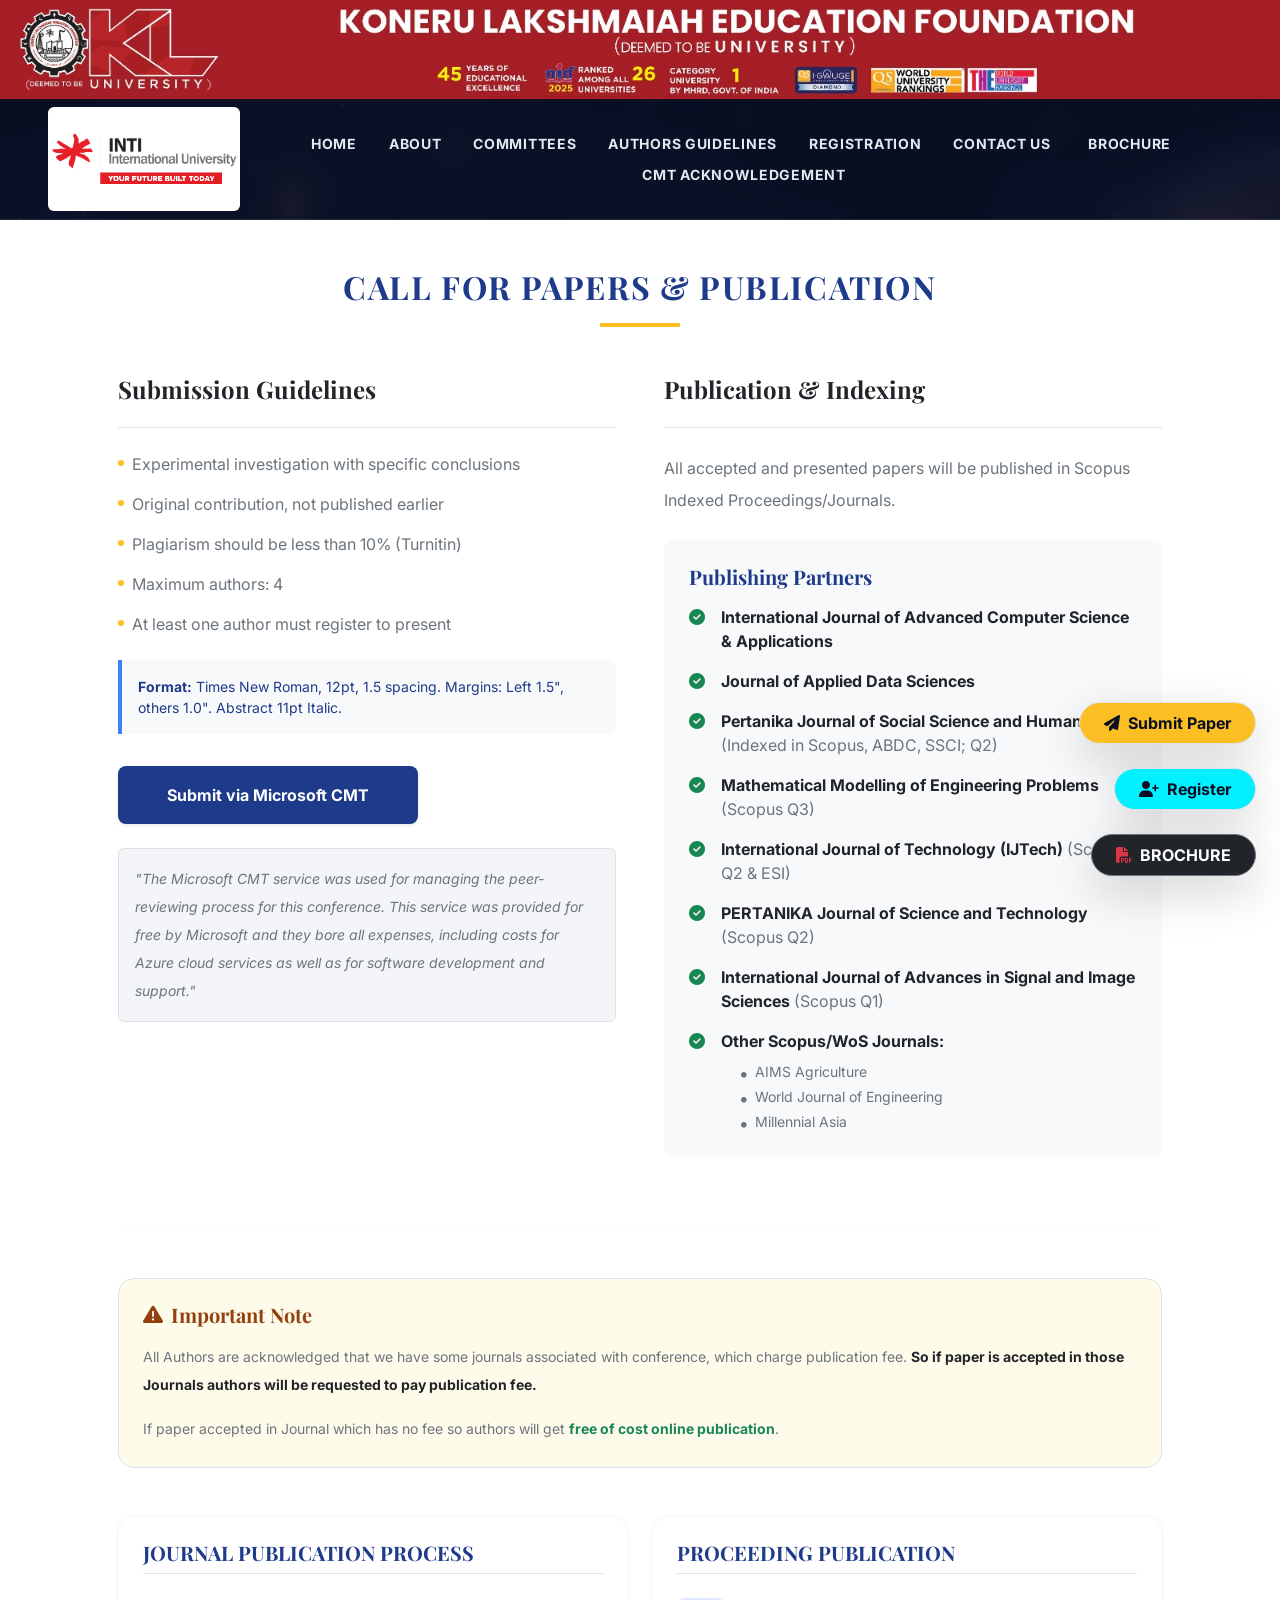
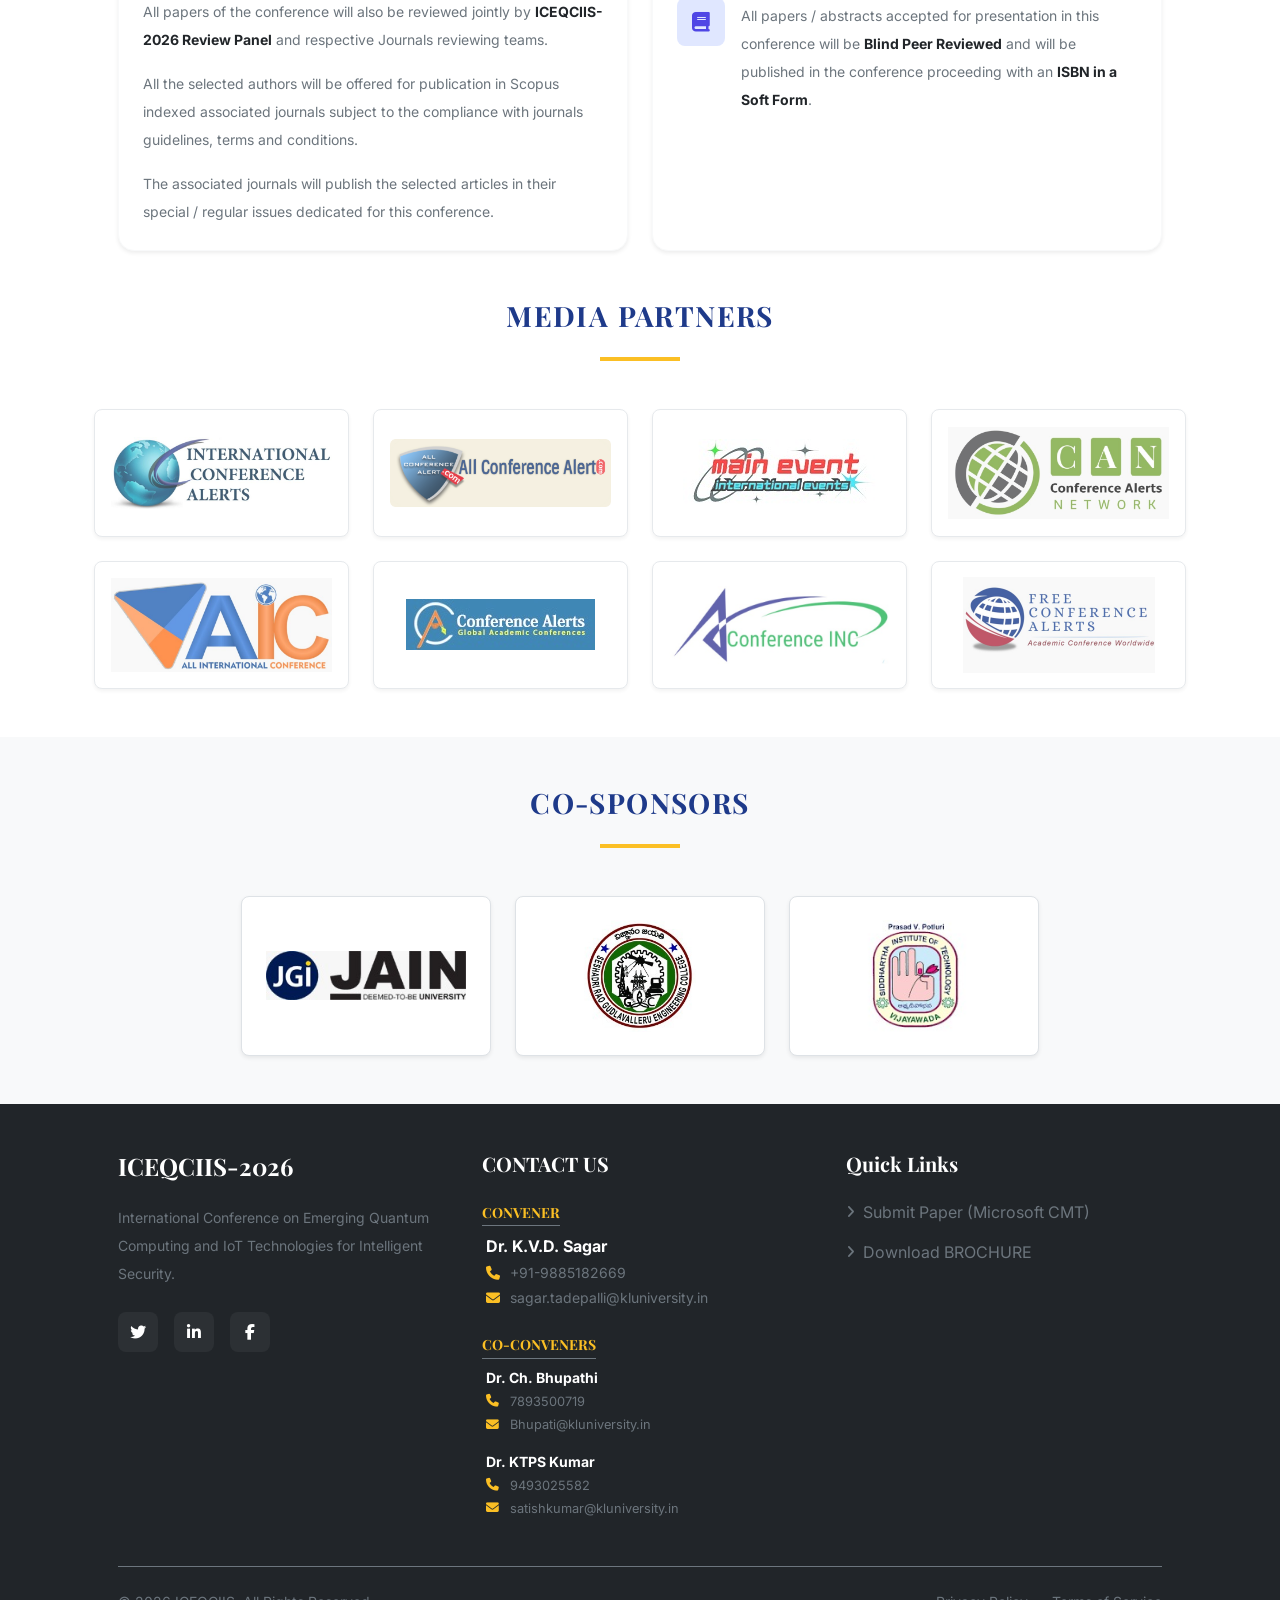
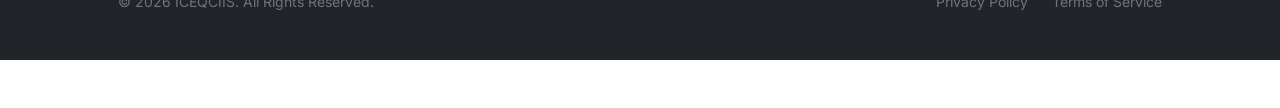
<file: cfp.html>
<!DOCTYPE html>
<html lang="en" class="scroll-smooth">

<head>
    <meta charset="UTF-8">
    <meta name="viewport" content="width=device-width, initial-scale=1.0">
    <title>ICEQCIIS-2026 | International Conference on Emerging Quantum Computing & IoT</title>
    <link href="https://cdn.jsdelivr.net/npm/bootstrap@5.3.3/dist/css/bootstrap.min.css" rel="stylesheet"
        integrity="sha384-QWTKZyjpPEjISv5WaRU9OFeRpok6YctnYmDr5pNlyT2bRjXh0JMhjY6hW+ALEwIH" crossorigin="anonymous">
    <link rel="preconnect" href="https://fonts.googleapis.com">
    <link rel="preconnect" href="https://fonts.gstatic.com" crossorigin>
    <link
        href="https://fonts.googleapis.com/css2?family=Inter:wght@300;400;500;600;700&family=Playfair+Display:wght@400;600;700&display=swap"
        rel="stylesheet">
    <link rel="stylesheet" href="https://cdnjs.cloudflare.com/ajax/libs/font-awesome/6.4.0/css/all.min.css">
    <link rel="stylesheet" href="assets/style.css">
    <script defer src="https://cdn.vercel-insights.com/v1/script.js"></script>
</head>

<body class="antialiased"
    style="background-image: url('assets/image.png'); background-size: cover; background-attachment: fixed; background-position: center; background-color: #050914;">

    <!-- Top Banner -->
    <div class="relative w-full z-50 bg-white h-auto">
        <img src="assets/klbanner.png" alt="Header Banner" class="w-full h-auto object-cover object-top">
    </div>

    <nav class="navbar navbar-expand-lg sticky-top w-100 z-50 glass-nav transition-all duration-300 py-2">
        <div class="container-fluid px-4 px-lg-5">
            <a class="navbar-brand d-flex align-items-center gap-3 cursor-pointer p-0" href="index.html"
                onclick="window.location.hash=''">
                <div class="bg-white bg-opacity-90 rounded p-1 d-flex align-items-center justify-content-center" style="width: 12rem;">
                    <img src="assets/IntiMain.png" alt="INTI Logo"
                        style="height: 6rem; width: auto; object-fit: contain;">
                </div>
            </a>

            <button class="navbar-toggler border-0 shadow-none text-white focus-outline-none" type="button"
                data-bs-toggle="collapse" data-bs-target="#navbarContent" aria-controls="navbarContent"
                aria-expanded="false" aria-label="Toggle navigation">
                <i class="fas fa-bars fs-2 hover-text-brand-cyan transition-colors"></i>
            </button>

            <div class="collapse navbar-collapse justify-content-center" id="navbarContent">
                <!-- Desktop nav items (Single Row) -->
                <div class="d-none d-lg-flex justify-content-center align-items-center flex-wrap w-100 py-2"
                    style="column-gap: 2rem; row-gap: 0.5rem;">
                    <a href="index.html" class="nav-link-custom neon-glow">HOME</a>
                    <a href="about.html" class="nav-link-custom neon-glow">ABOUT</a>
                    <a href="committee.html" class="nav-link-custom neon-glow">COMMITTEES</a>
                    <a href="cfp.html" class="nav-link-custom neon-glow">AUTHORS GUIDELINES</a>
                    <a href="registration.html" class="nav-link-custom neon-glow">REGISTRATION</a>
                    <a href="contact.html" class="nav-link-custom neon-glow">CONTACT US</a>
                    <button onclick="openBrochureModal()"
                        class="btn-nav-custom neon-glow cursor-pointer">BROCHURE</button>
                    <button onclick="openAckModal()" class="btn-nav-custom neon-glow cursor-pointer">CMT
                        ACKNOWLEDGEMENT</button>
                </div>

                <!-- Mobile nav items (1 column) -->
                <div class="d-lg-none d-flex flex-column w-100 mt-3 pt-2"
                    style="background: rgba(10, 15, 35, 0.95); backdrop-filter: blur(16px); border-top: 1px solid rgba(255,255,255,0.1); border-radius: 0.5rem; padding: 0.5rem;">
                    <a href="index.html" class="mobile-nav-link">HOME</a>
                    <a href="about.html" class="mobile-nav-link">ABOUT</a>
                    <a href="speakers.html" class="mobile-nav-link">KEYNOTE SPEAKERS</a>
                    <a href="tracks.html" class="mobile-nav-link">TRACKS</a>
                    <a href="committee.html" class="mobile-nav-link">COMMITTEES</a>
                    <a href="cfp.html" class="mobile-nav-link">AUTHORS GUIDELINES</a>
                    <a href="dates.html" class="mobile-nav-link">DATES</a>
                    <a href="registration.html" class="mobile-nav-link">REGISTRATION</a>
                    <a href="contact.html" class="mobile-nav-link">CONTACT</a>
                    <button onclick="openBrochureModal()" class="mobile-btn-link">BROCHURE</button>
                    <button onclick="openAckModal()" class="mobile-btn-link">CMT ACKNOWLEDGEMENT</button>
                </div>
            </div>
        </div>
    </nav>

    <section id="cfp" class="py-5 bg-white">
        <div class="container px-4 px-md-5">
            <div class="text-center mb-5">
                <h2 class="font-serif fs-2 fw-bold text-brand-blue mb-3 text-uppercase" style="letter-spacing: 0.05em;">
                    Call
                    for Papers & Publication</h2>
                <div class="mx-auto bg-brand-gold" style="width: 5rem; height: 0.25rem;"></div>
            </div>

            <div class="row g-5 mb-5">
                <div class="col-md-6">
                    <h3 class="fs-4 fw-bold text-dark mb-4">Submission Guidelines</h3>
                    <ul class="list-unstyled d-flex flex-column gap-3 text-secondary mb-4 border-top pt-4">
                        <li class="d-flex align-items-start gap-2">
                            <div class="rounded-circle bg-brand-gold mt-2 flex-shrink-0"
                                style="width: 0.375rem; height: 0.375rem;"></div> Experimental investigation
                            with specific conclusions
                        </li>
                        <li class="d-flex align-items-start gap-2">
                            <div class="rounded-circle bg-brand-gold mt-2 flex-shrink-0"
                                style="width: 0.375rem; height: 0.375rem;"></div> Original contribution, not
                            published earlier
                        </li>
                        <li class="d-flex align-items-start gap-2">
                            <div class="rounded-circle bg-brand-gold mt-2 flex-shrink-0"
                                style="width: 0.375rem; height: 0.375rem;"></div> Plagiarism should be less
                            than 10% (Turnitin)
                        </li>
                        <li class="d-flex align-items-start gap-2">
                            <div class="rounded-circle bg-brand-gold mt-2 flex-shrink-0"
                                style="width: 0.375rem; height: 0.375rem;"></div> Maximum authors: 4
                        </li>
                        <li class="d-flex align-items-start gap-2">
                            <div class="rounded-circle bg-brand-gold mt-2 flex-shrink-0"
                                style="width: 0.375rem; height: 0.375rem;"></div> At least one author must
                            register to present
                        </li>
                    </ul>

                    <div class="bg-light border-start border-4 border-info p-3 rounded-end"
                        style="border-color: var(--brand-lightBlue) !important;">
                        <p class="small text-brand-blue mb-0">
                            <span class="fw-bold">Format:</span> Times New Roman, 12pt, 1.5 spacing. Margins: Left
                            1.5", others 1.0". Abstract 11pt Italic.
                        </p>
                    </div>

                    <div class="mt-4 pt-2">
                        <a href="https://cmt3.research.microsoft.com/User/Login?ReturnUrl=%2F" id="submit-cmt"
                            target="_blank" class="btn text-white fw-bold py-3 px-5 rounded-3 shadow-sm transition-all"
                            style="background-color: var(--brand-blue);">
                            Submit via Microsoft CMT
                        </a>
                        <div class="mt-4 small text-secondary fst-italic lh-lg p-3 rounded border"
                            style="background-color: rgba(30,58,138,0.05); border-color: rgba(30,58,138,0.1);">
                            "The Microsoft CMT service was used for managing the peer-reviewing process for this
                            conference.
                            This service was provided for free by Microsoft and they bore all expenses, including costs
                            for
                            Azure cloud services as well as for software development and support."
                        </div>
                    </div>
                </div>

                <div class="col-md-6">
                    <h3 class="fs-4 fw-bold text-dark mb-4">Publication & Indexing</h3>
                    <p class="text-secondary lh-lg mb-4 border-top pt-4">
                        All accepted and presented papers will be published in Scopus Indexed Proceedings/Journals.
                    </p>

                    <div class="bg-light p-4 rounded-3 border border-light mb-4">
                        <h4 class="fw-bold text-brand-blue mb-3 fs-5">Publishing Partners</h4>
                        <ul class="list-unstyled d-flex flex-column gap-3 text-secondary mb-0">
                            <li class="d-flex align-items-start gap-3">
                                <i class="fas fa-check-circle text-success mt-1"></i>
                                <span><span class="fw-bold text-dark">International Journal of Advanced Computer Science
                                        &
                                        Applications</span></span>
                            </li>
                            <li class="d-flex align-items-start gap-3">
                                <i class="fas fa-check-circle text-success mt-1"></i>
                                <span><span class="fw-bold text-dark">Journal of Applied Data Sciences</span></span>
                            </li>
                            <li class="d-flex align-items-start gap-3">
                                <i class="fas fa-check-circle text-success mt-1"></i>
                                <span><span class="fw-bold text-dark">Pertanika Journal of Social Science and
                                        Humanities</span>
                                    (Indexed in Scopus, ABDC, SSCI; Q2)</span>
                            </li>
                            <li class="d-flex align-items-start gap-3">
                                <i class="fas fa-check-circle text-success mt-1"></i>
                                <span><span class="fw-bold text-dark">Mathematical Modelling of Engineering
                                        Problems</span>
                                    (Scopus
                                    Q3)</span>
                            </li>
                            <li class="d-flex align-items-start gap-3">
                                <i class="fas fa-check-circle text-success mt-1"></i>
                                <span><span class="fw-bold text-dark">International Journal of Technology
                                        (IJTech)</span>
                                    (Scopus Q2
                                    & ESI)</span>
                            </li>
                            <li class="d-flex align-items-start gap-3">
                                <i class="fas fa-check-circle text-success mt-1"></i>
                                <span><span class="fw-bold text-dark">PERTANIKA Journal of Science and Technology</span>
                                    (Scopus
                                    Q2)</span>
                            </li>
                            <li class="d-flex align-items-start gap-3">
                                <i class="fas fa-check-circle text-success mt-1"></i>
                                <span><span class="fw-bold text-dark">International Journal of Advances in Signal and
                                        Image
                                        Sciences</span> (Scopus Q1)</span>
                            </li>
                            <li class="d-flex flex-column gap-2">
                                <div class="d-flex align-items-start gap-3">
                                    <i class="fas fa-check-circle text-success mt-1"></i>
                                    <span class="fw-bold text-dark">Other Scopus/WoS Journals:</span>
                                </div>
                                <ul class="list-unstyled ms-5 text-secondary d-flex flex-column gap-1 small">
                                    <li><i class="fas fa-circle ms-1 me-2" style="font-size: 0.35rem"></i>AIMS
                                        Agriculture</li>
                                    <li><i class="fas fa-circle ms-1 me-2" style="font-size: 0.35rem"></i>World Journal
                                        of Engineering</li>
                                    <li><i class="fas fa-circle ms-1 me-2" style="font-size: 0.35rem"></i>Millennial
                                        Asia</li>
                                </ul>
                            </li>
                        </ul>
                    </div>
                </div>
            </div>

            <!-- Detailed Publication Process & Important Notes -->
            <div class="mt-5 pt-5 border-top border-light">
                <!-- Important Note -->
                <div class="border rounded-4 p-4 mb-5" style="background-color: #fffbeb; border-color: #fde68a;">
                    <h4 class="fw-bold fs-5 mb-3 d-flex align-items-center gap-2" style="color: #92400e;">
                        <i class="fas fa-exclamation-triangle"></i> Important Note
                    </h4>
                    <p class="text-secondary small lh-lg mb-3">
                        All Authors are acknowledged that we have some journals associated with conference, which charge
                        publication fee.
                        <strong class="text-dark">So if paper is accepted in those Journals authors will be requested to
                            pay publication
                            fee.</strong>
                    </p>
                    <p class="text-secondary small lh-lg mb-0">
                        If paper accepted in Journal which has no fee so authors will get <span
                            class="fw-bold text-success">free of cost online publication</span>.
                    </p>
                </div>

                <div class="row g-4">
                    <!-- Journal Publication Process -->
                    <div class="col-md-6">
                        <div class="bg-white p-4 rounded-4 shadow-sm border border-light h-100">
                            <h4 class="fw-bold text-brand-blue fs-5 mb-4 text-uppercase border-bottom pb-2">
                                Journal Publication Process
                            </h4>
                            <div class="d-flex flex-column gap-3 text-secondary small lh-lg">
                                <p class="mb-0">
                                    All papers of the conference will also be reviewed jointly by <span
                                        class="fw-bold text-dark">ICEQCIIS-2026 Review Panel</span> and respective
                                    Journals
                                    reviewing teams.
                                </p>
                                <p class="mb-0">
                                    All the selected authors will be offered for publication in Scopus indexed
                                    associated
                                    journals subject to the compliance with journals guidelines, terms and conditions.
                                </p>
                                <p class="mb-0">
                                    The associated journals will publish the selected articles in their special /
                                    regular
                                    issues dedicated for this conference.
                                </p>
                            </div>
                        </div>
                    </div>

                    <!-- Proceeding Publication -->
                    <div class="col-md-6">
                        <div class="bg-white p-4 rounded-4 shadow-sm border border-light h-100">
                            <h4 class="fw-bold text-brand-blue fs-5 mb-4 text-uppercase border-bottom pb-2">
                                Proceeding Publication
                            </h4>
                            <div class="d-flex align-items-start gap-3">
                                <div class="rounded-3 d-flex align-items-center justify-content-center flex-shrink-0"
                                    style="width: 3rem; height: 3rem; background-color: #e0e7ff; color: #4f46e5;">
                                    <i class="fas fa-book fs-5"></i>
                                </div>
                                <p class="text-secondary small lh-lg mb-0 pt-1">
                                    All papers / abstracts accepted for presentation in this conference will be
                                    <strong class="text-dark">Blind Peer Reviewed</strong> and will be published in the
                                    conference proceeding
                                    with an <strong class="text-dark">ISBN in a Soft Form</strong>.
                                </p>
                            </div>
                        </div>
                    </div>
                </div>
            </div>

        </div>
        <!-- Media Partner Section -->
    <section class="py-5 bg-white">
        <div class="container px-4 text-center">
            <h2 class="font-serif fs-3 fw-bold text-brand-blue mb-4 text-uppercase" style="letter-spacing: 0.05em;">
                Media Partners
            </h2>
            <div class="mx-auto mb-5" style="width: 5rem; height: 0.25rem; background-color: var(--brand-gold);">
            </div>

            <div
                class="row g-4 row-cols-2 row-cols-md-4 align-items-center justify-content-center opacity-75 transition-all hover-opacity-100">
                <!-- Partner 1 -->
                <div class="col">
                    <div class="p-3 bg-white rounded-3 shadow-sm border transition-all hover-shadow d-flex align-items-center justify-content-center"
                        style="height: 8rem;">
                        <img src="./assets/partner1.png" alt="Media Partner 1" class="img-fluid"
                            style="max-height: 6rem;">
                    </div>
                </div>
                <!-- Partner 2 -->
                <div class="col">
                    <div class="p-3 bg-white rounded-3 shadow-sm border transition-all hover-shadow d-flex align-items-center justify-content-center"
                        style="height: 8rem;">
                        <img src="./assets/partner2.png" alt="Media Partner 2" class="img-fluid"
                            style="max-height: 6rem;">
                    </div>
                </div>
                <!-- Partner 3 -->
                <div class="col">
                    <div class="p-3 bg-white rounded-3 shadow-sm border transition-all hover-shadow d-flex align-items-center justify-content-center"
                        style="height: 8rem;">
                        <img src="./assets/partner3.png" alt="Media Partner 3" class="img-fluid"
                            style="max-height: 6rem;">
                    </div>
                </div>
                <!-- Partner 4 -->
                <div class="col">
                    <div class="p-3 bg-white rounded-3 shadow-sm border transition-all hover-shadow d-flex align-items-center justify-content-center"
                        style="height: 8rem;">
                        <img src="./assets/partner4.png" alt="Media Partner 4" class="img-fluid"
                            style="max-height: 6rem;">
                    </div>
                </div>
                <!-- Partner 5 -->
                <div class="col">
                    <div class="p-3 bg-white rounded-3 shadow-sm border transition-all hover-shadow d-flex align-items-center justify-content-center"
                        style="height: 8rem;">
                        <img src="./assets/partner5.png" alt="Media Partner 5" class="img-fluid"
                            style="max-height: 6rem;">
                    </div>
                </div>
                <!-- Partner 6 -->
                <div class="col">
                    <div class="p-3 bg-white rounded-3 shadow-sm border transition-all hover-shadow d-flex align-items-center justify-content-center"
                        style="height: 8rem;">
                        <img src="./assets/partner6.png" alt="Media Partner 6" class="img-fluid"
                            style="max-height: 6rem;">
                    </div>
                </div>
                <!-- Partner 7 -->
                <div class="col">
                    <div class="p-3 bg-white rounded-3 shadow-sm border transition-all hover-shadow d-flex align-items-center justify-content-center"
                        style="height: 8rem;">
                        <img src="./assets/partner7.png" alt="Media Partner 7" class="img-fluid"
                            style="max-height: 6rem;">
                    </div>
                </div>
                <!-- Partner 8 -->
                <div class="col">
                    <div class="p-3 bg-white rounded-3 shadow-sm border transition-all hover-shadow d-flex align-items-center justify-content-center"
                        style="height: 8rem;">
                        <img src="./assets/partner8.png" alt="Media Partner 8" class="img-fluid"
                            style="max-height: 6rem;">
                    </div>
                </div>
            </div>
        </div>
    </section>

    <!-- Co-Sponsors Section -->
    <section class="py-5 bg-light border-top border-light">
        <div class="container px-4 text-center">
            <h2 class="font-serif fs-3 fw-bold text-brand-blue mb-4 text-uppercase" style="letter-spacing: 0.05em;">
                Co-Sponsors
            </h2>
            <div class="mx-auto mb-5" style="width: 5rem; height: 0.25rem; background-color: var(--brand-gold);">
            </div>

            <div class="d-flex flex-wrap justify-content-center gap-4 align-items-center transition-all">
                <!-- Sponsor 1 -->
                <div class="bg-white p-4 rounded-3 shadow-sm border d-flex align-items-center justify-content-center"
                    style="width: 250px; height: 160px;">
                    <img src="./assets/sponser1.png" alt="Sponsor 1" class="img-fluid" style="max-height: 7rem;">
                </div>
                <!-- Sponsor 2 -->
                <div class="bg-white p-4 rounded-3 shadow-sm border d-flex align-items-center justify-content-center"
                    style="width: 250px; height: 160px;">
                    <img src="./assets/sponser2.png" alt="Sponsor 2" class="img-fluid" style="max-height: 7rem;">
                </div>
                <!-- Sponsor 3 -->
                <div class="bg-white p-4 rounded-3 shadow-sm border d-flex align-items-center justify-content-center"
                    style="width: 250px; height: 160px;">
                    <img src="./assets/sponser3.png" alt="Sponsor 3" class="img-fluid" style="max-height: 7rem;">
                </div>
            </div>
        </div>
    </section>

    <footer id="contact" class="bg-dark text-secondary py-5">
            <div class="container px-4 px-md-5">
                <div class="row g-5 mb-5">
                    <div class="col-md-4">
                        <h3 class="font-serif fs-4 fw-bold text-white mb-4">ICEQCIIS-2026</h3>
                        <p class="small lh-lg mb-4">
                            International Conference on Emerging Quantum Computing and IoT Technologies for Intelligent
                            Security.
                        </p>
                        <div class="d-flex gap-3">
                            <a href="#"
                                class="btn btn-outline-secondary rounded-3 d-flex align-items-center justify-content-center p-0 transition-all text-white border-0"
                                style="width: 2.5rem; height: 2.5rem; background-color: rgba(255,255,255,0.05);">
                                <i class="fab fa-twitter"></i>
                            </a>
                            <a href="#"
                                class="btn btn-outline-secondary rounded-3 d-flex align-items-center justify-content-center p-0 transition-all text-white border-0"
                                style="width: 2.5rem; height: 2.5rem; background-color: rgba(255,255,255,0.05);">
                                <i class="fab fa-linkedin-in"></i>
                            </a>
                            <a href="#"
                                class="btn btn-outline-secondary rounded-3 d-flex align-items-center justify-content-center p-0 transition-all text-white border-0"
                                style="width: 2.5rem; height: 2.5rem; background-color: rgba(255,255,255,0.05);">
                                <i class="fab fa-facebook-f"></i>
                            </a>
                        </div>
                    </div>

                    <div class="col-md-4">
                        <h4 class="fw-bold text-white fs-5 mb-4">CONTACT US</h4>
                        <div class="d-flex flex-column gap-4">
                            <!-- Convener -->
                            <div>
                                <h5 class="text-brand-gold fw-bold text-uppercase mb-2 border-bottom border-secondary pb-1 d-inline-block"
                                    style="font-size: 0.875rem;">
                                    Convener
                                </h5>
                                <div class="ms-1">
                                    <p class="fw-bold text-white mb-1">Dr. K.V.D. Sagar</p>
                                    <div class="small mt-1 d-flex flex-column gap-1">
                                        <p class="mb-0 d-flex align-items-center gap-2"><i
                                                class="fas fa-phone text-brand-gold" style="width: 1rem;"></i>
                                            +91-9885182669</p>
                                        <p class="mb-0 d-flex align-items-center gap-2"><i
                                                class="fas fa-envelope text-brand-gold" style="width: 1rem;"></i> <a
                                                href="mailto:sagar.tadepalli@kluniversity.in"
                                                class="text-secondary text-decoration-none">sagar.tadepalli@kluniversity.in</a>
                                        </p>
                                    </div>
                                </div>
                            </div>

                            <!-- Co-Conveners -->
                            <div>
                                <h5 class="text-brand-gold fw-bold text-uppercase mb-2 border-bottom border-secondary pb-1 d-inline-block"
                                    style="font-size: 0.875rem;">
                                    Co-Conveners
                                </h5>
                                <div class="d-flex flex-column gap-3 ms-1">
                                    <div>
                                        <p class="fw-bold text-white small mb-1">Dr. Ch. Bhupathi</p>
                                        <div class="small mt-1 d-flex flex-column gap-1" style="font-size: 0.8rem;">
                                            <p class="mb-0 d-flex align-items-center gap-2"><i
                                                    class="fas fa-phone text-brand-gold" style="width: 1rem;"></i>
                                                7893500719</p>
                                            <p class="mb-0 d-flex align-items-center gap-2"><i
                                                    class="fas fa-envelope text-brand-gold" style="width: 1rem;"></i> <a
                                                    href="mailto:Bhupati@kluniversity.in"
                                                    class="text-secondary text-decoration-none">Bhupati@kluniversity.in</a>
                                            </p>
                                        </div>
                                    </div>
                                    <div>
                                        <p class="fw-bold text-white small mb-1">Dr. KTPS Kumar</p>
                                        <div class="small mt-1 d-flex flex-column gap-1" style="font-size: 0.8rem;">
                                            <p class="mb-0 d-flex align-items-center gap-2"><i
                                                    class="fas fa-phone text-brand-gold" style="width: 1rem;"></i>
                                                9493025582</p>
                                            <p class="mb-0 d-flex align-items-center gap-2"><i
                                                    class="fas fa-envelope text-brand-gold" style="width: 1rem;"></i> <a
                                                    href="mailto:satishkumar@kluniversity.in"
                                                    class="text-secondary text-decoration-none">satishkumar@kluniversity.in</a>
                                            </p>
                                        </div>
                                    </div>
                                </div>
                            </div>
                        </div>
                    </div>

                    <div class="col-md-4">
                        <h4 class="fw-bold text-white fs-5 mb-4">Quick Links</h4>
                        <ul class="list-unstyled d-flex flex-column gap-3 mb-0">
                            <li><a href="https://cmt3.research.microsoft.com/User/Login?ReturnUrl=%2F" target="_blank"
                                    class="text-secondary text-decoration-none d-flex align-items-center gap-2 transition-colors nav-link p-0"><i
                                        class="fas fa-angle-right small"></i> Submit Paper (Microsoft CMT)</a></li>
                            <li><a href="javascript:void(0)" onclick="openBrochureModal()"
                                    class="text-secondary text-decoration-none d-flex align-items-center gap-2 transition-colors nav-link p-0"><i
                                        class="fas fa-angle-right small"></i> Download BROCHURE</a></li>

                        </ul>
                    </div>
                </div>

                <div
                    class="border-top border-secondary pt-4 d-flex flex-column flex-md-row justify-content-between align-items-center small text-secondary">
                    <p class="mb-0">&copy; 2026 ICEQCIIS. All Rights Reserved.</p>
                    <div class="d-flex gap-4 mt-3 mt-md-0">
                        <a href="#" class="text-secondary text-decoration-none transition-colors">Privacy Policy</a>
                        <a href="#" class="text-secondary text-decoration-none transition-colors">Terms of Service</a>
                    </div>
                </div>
            </div>
        </footer>

        <!-- BROCHURE Modal -->
        <div id="brochure-modal" class="position-fixed top-0 start-0 w-100 h-100 d-none" style="z-index: 1100;"
            aria-labelledby="modal-title" role="dialog" aria-modal="true">
            <!-- Overlay with blur -->
            <div class="position-absolute top-0 start-0 w-100 h-100 bg-dark opacity-75"
                style="backdrop-filter: blur(8px);" onclick="closeBrochureModal()"></div>

            <!-- Centering Wrapper -->
            <div class="position-absolute top-0 start-0 w-100 h-100 d-flex align-items-center justify-content-center p-3 p-md-4"
                style="pointer-events: none;">
                <!-- Modal Content -->
                <div class="position-relative w-100 bg-white rounded-4 shadow overflow-hidden d-flex flex-column"
                    style="max-width: 64rem; height: 85vh; animation: fadeInScale 0.3s ease-out; pointer-events: auto;">
                    <!-- Minimalist Header -->
                    <div class="d-flex justify-content-between align-items-center px-4 py-3 border-bottom bg-white z-2">
                        <h3 class="fs-5 fw-bold text-dark mb-0">
                            Conference BROCHURE
                        </h3>
                        <div class="d-flex align-items-center gap-3">
                            <a href="assets/iceqciis-2026-brochure.pdf" download="ICEQCIIS-2026-BROCHURE.pdf"
                                class="btn btn-dark btn-sm d-flex align-items-center gap-2 px-3 transition-all">
                                <i class="fas fa-download"></i> <span class="d-none d-sm-inline">Download</span>
                            </a>
                            <button type="button" class="btn-close" onclick="closeBrochureModal()"
                                aria-label="Close"></button>
                        </div>
                    </div>

                    <!-- PDF Viewer -->
                    <div class="position-relative flex-grow-1 w-100 bg-light overflow-hidden">
                        <div class="position-absolute top-50 start-50 translate-middle text-secondary z-0 text-center">
                            <i class="fas fa-spinner fa-spin fs-3 mb-2"></i>
                            <div class="small text-muted mt-2">Loading PDF...</div>
                        </div>
                        <iframe src="assets/iceqciis-2026-brochure.pdf#toolbar=0&navpanes=0&scrollbar=0"
                            class="position-absolute top-0 start-0 w-100 h-100 border-0 z-1 bg-white"
                            style="z-index: 10;">
                            Your browser does not support PDFs. <a href="assets/iceqciis-2026-brochure.pdf">Download the
                                brochure here</a>.
                        </iframe>
                    </div>
                </div>
            </div>
        </div>

        <!-- Acknowledgment Modal -->
        <div id="ack-modal" class="position-fixed top-0 start-0 w-100 h-100 d-none" style="z-index: 1080;"
            aria-labelledby="modal-title" role="dialog" aria-modal="true">
            <div class="position-absolute top-0 start-0 w-100 h-100 bg-dark opacity-75"
                style="backdrop-filter: blur(4px);" onclick="closeAckModal()"></div>
            <div class="d-flex min-vh-100 align-items-center justify-content-center p-3">
                <div class="position-relative w-100 bg-white rounded-4 shadow p-4 p-md-5"
                    style="max-width: 48rem; animation: fadeInScale 0.3s ease-out;">
                    <button type="button" class="btn-close position-absolute top-0 end-0 m-4" onclick="closeAckModal()"
                        aria-label="Close"></button>
                    <div class="d-flex align-items-center justify-content-center gap-3 mb-4 pb-2">
                        <i class="fas fa-handshake fs-2 text-brand-blue"></i>
                        <h3 class="font-serif fs-2 fw-bold text-brand-blue mb-0" id="modal-title">Acknowledgment</h3>
                    </div>
                    <div class="bg-light p-4 p-md-5 rounded-4 border">
                        <p class="text-secondary fs-5 lh-lg fst-italic text-center fw-medium mb-0">
                            "The Microsoft CMT service was used for managing the peer-reviewing process for this
                            conference. This service was provided for free by Microsoft and they bore all expenses,
                            including costs for Azure cloud services as well as for software development and support."
                        </p>
                    </div>
                </div>
            </div>
        </div>

        <!-- Fixed Bottom Right Action Buttons -->
        <div class="position-fixed d-flex flex-column gap-3 align-items-end"
            style="bottom: 1.5rem; right: 1.5rem; z-index: 9999;">
            <a href="https://cmt3.research.microsoft.com/User/Login?ReturnUrl=%2F" target="_blank"
                class="btn rounded-pill shadow-lg text-brand-darkBlue fw-bold d-flex align-items-center justify-content-center gap-2 transition-all hover-translate-y-1 mb-2 px-4 py-2 border"
                style="background-color: var(--brand-gold); border-color: #eab308; white-space: nowrap;">
                <span class="fs-6 d-flex align-items-center gap-2"><i class="fas fa-paper-plane"></i> Submit
                    Paper</span>
            </a>
            <a href="https://forms.gle/jGK9G8fB9BPwa6Sp8" target="_blank"
                class="btn rounded-pill shadow-lg text-brand-darkBlue fw-bold d-flex align-items-center justify-content-center gap-2 transition-all hover-translate-y-1 mb-2 px-4 py-2 border"
                style="background-color: var(--brand-cyan); border-color: rgba(34,211,238,0.5); white-space: nowrap;">
                <span class="fs-6 d-flex align-items-center gap-2"><i class="fas fa-user-plus"></i> Register</span>
            </a>
            <button onclick="openBrochureModal()"
                class="btn btn-dark rounded-pill shadow-lg fw-bold d-flex align-items-center justify-content-center gap-2 transition-all hover-translate-y-1 px-4 py-2 border border-secondary"
                style="white-space: nowrap;">
                <span class="fs-6 d-flex align-items-center gap-2"><i class="fas fa-file-pdf text-danger"></i>
                    BROCHURE</span>
            </button>
        </div>

        <script>
            // BROCHURE Modal Functions
            function openBrochureModal() {
                const modal = document.getElementById('brochure-modal');
                modal.classList.remove('d-none');
                document.body.style.overflow = 'hidden';
            }

            function closeBrochureModal() {
                const modal = document.getElementById('brochure-modal');
                modal.classList.add('d-none');
                document.body.style.overflow = '';
            }

            // Acknowledgment Modal Functions
            function openAckModal() {
                const modal = document.getElementById('ack-modal');
                modal.classList.remove('d-none');
                document.body.style.overflow = 'hidden';
            }

            function closeAckModal() {
                const modal = document.getElementById('ack-modal');
                modal.classList.add('d-none');
                document.body.style.overflow = '';
            }

            // Close modals on Escape key
            document.addEventListener('keydown', function (event) {
                if (event.key === 'Escape') {
                    closeBrochureModal();
                    closeAckModal();
                }
            });
        </script>

        <!-- Bootstrap JS Bundle with Popper -->
        <script src="https://cdn.jsdelivr.net/npm/bootstrap@5.3.3/dist/js/bootstrap.bundle.min.js"></script>
</body>

</html>
</file>
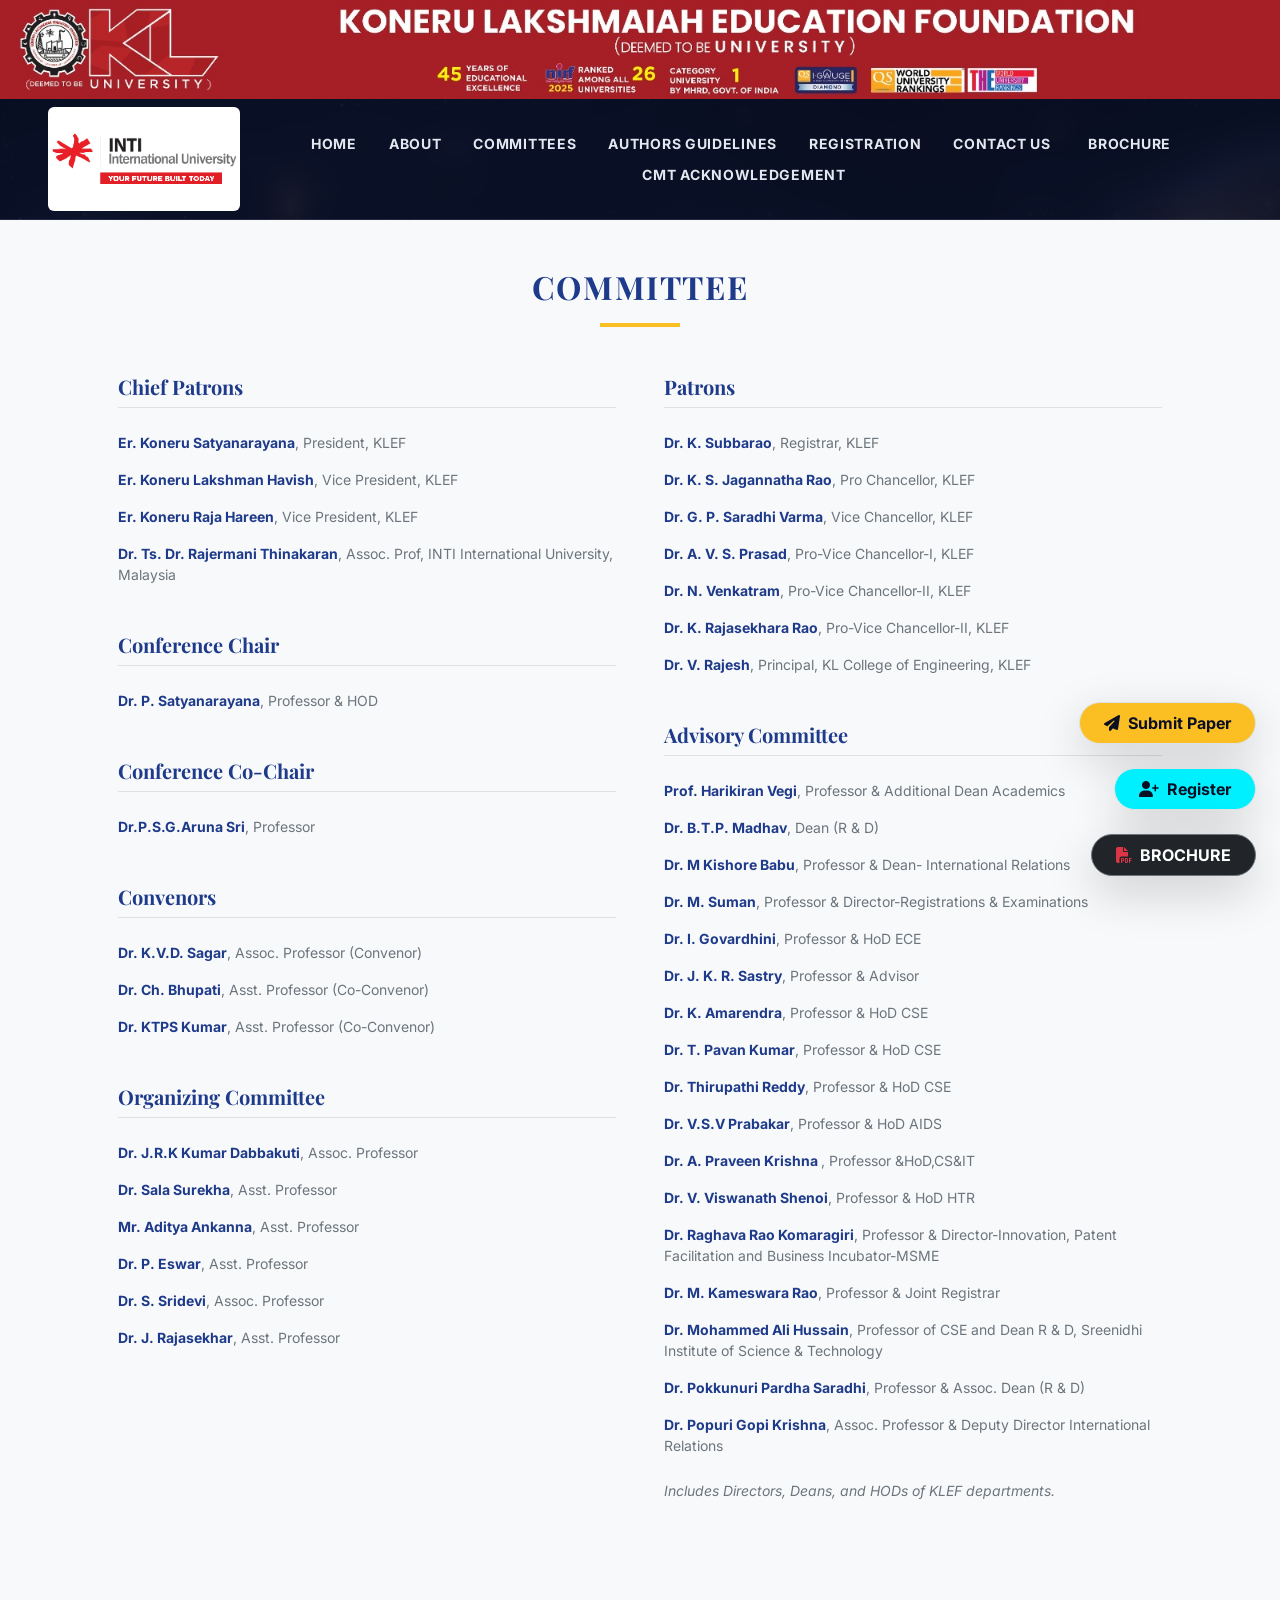
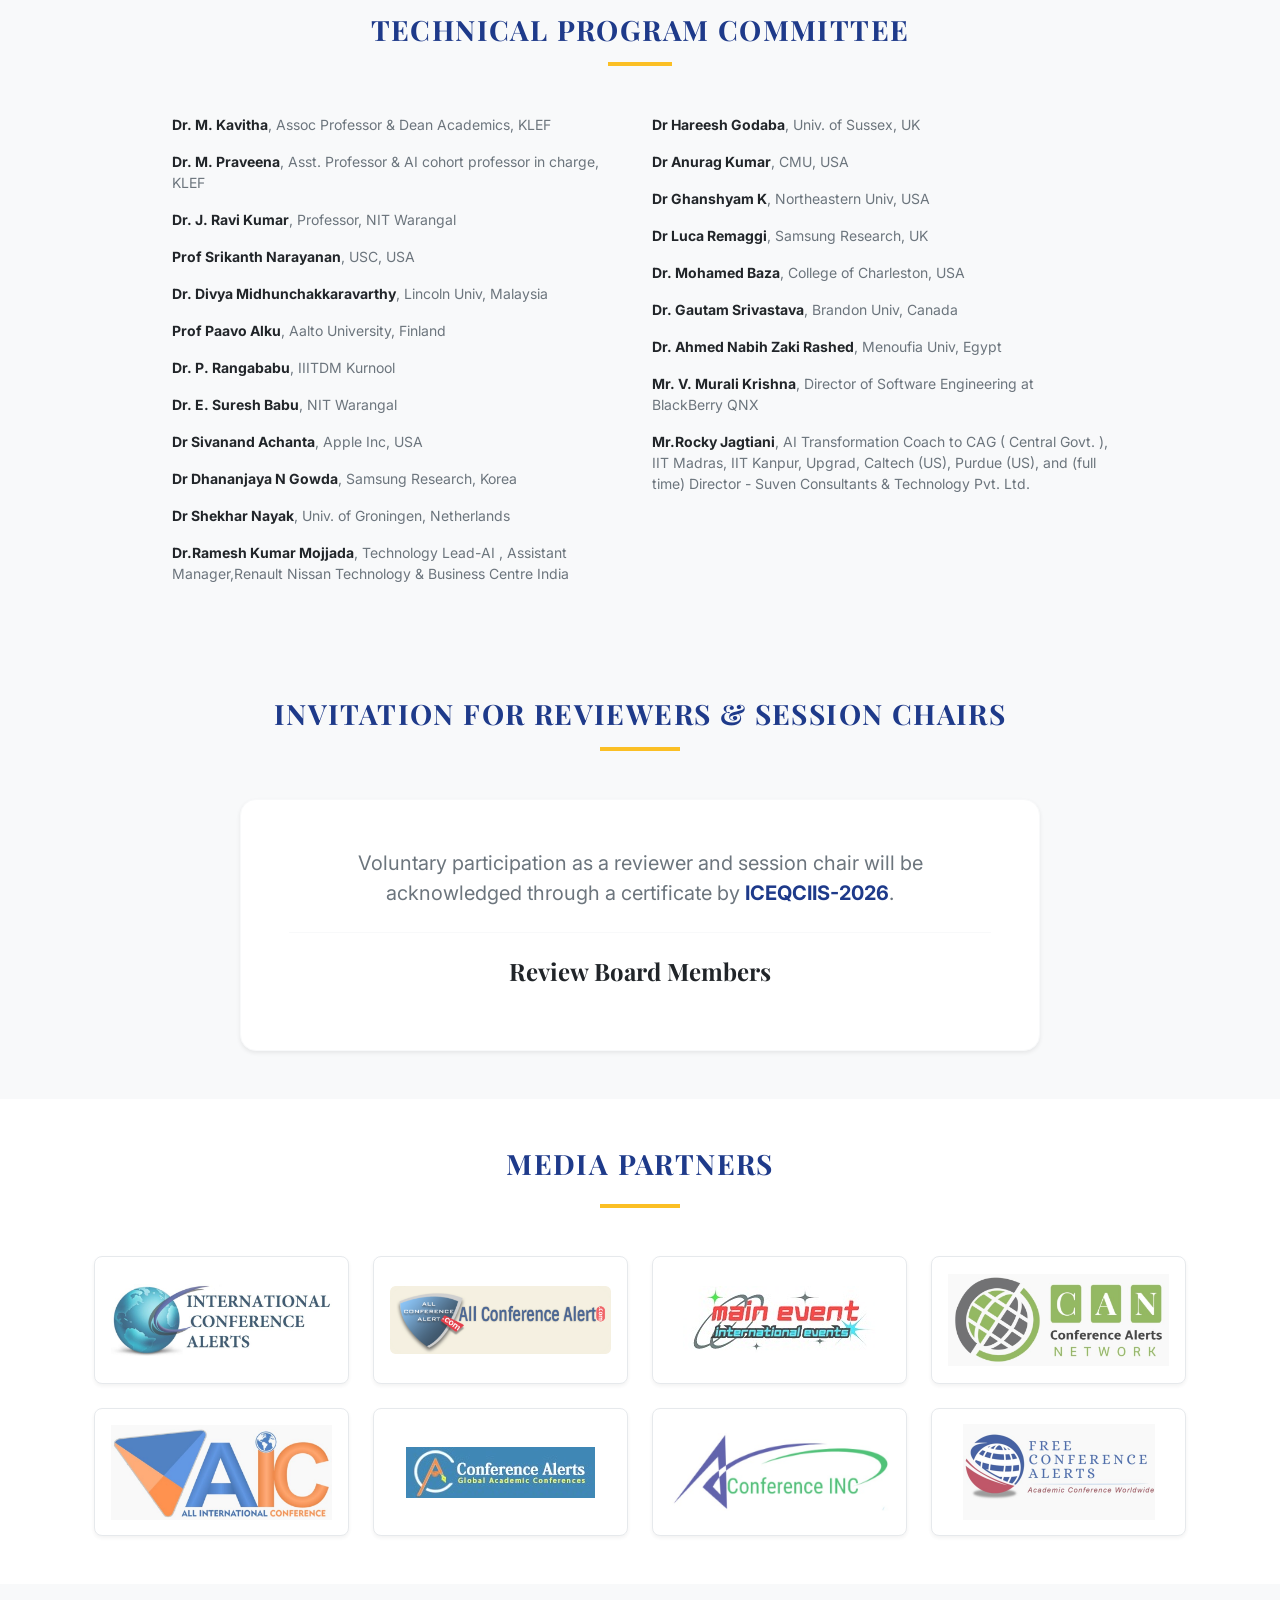
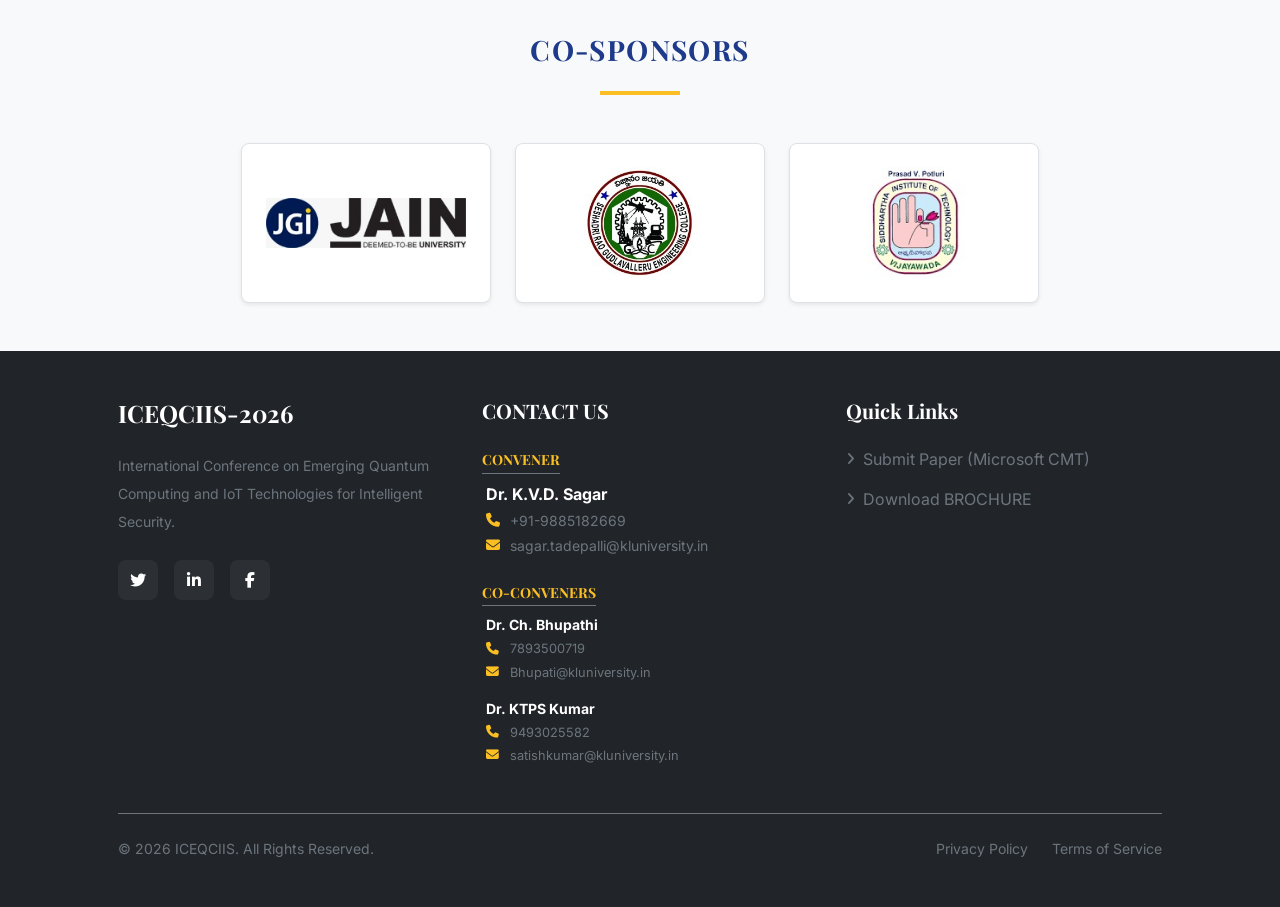
<file: committee.html>
<!DOCTYPE html>
<html lang="en" class="scroll-smooth">

<head>
    <meta charset="UTF-8">
    <meta name="viewport" content="width=device-width, initial-scale=1.0">
    <title>ICEQCIIS-2026 | International Conference on Emerging Quantum Computing & IoT</title>
    <link href="https://cdn.jsdelivr.net/npm/bootstrap@5.3.3/dist/css/bootstrap.min.css" rel="stylesheet"
        integrity="sha384-QWTKZyjpPEjISv5WaRU9OFeRpok6YctnYmDr5pNlyT2bRjXh0JMhjY6hW+ALEwIH" crossorigin="anonymous">
    <link rel="preconnect" href="https://fonts.googleapis.com">
    <link rel="preconnect" href="https://fonts.gstatic.com" crossorigin>
    <link
        href="https://fonts.googleapis.com/css2?family=Inter:wght@300;400;500;600;700&family=Playfair+Display:wght@400;600;700&display=swap"
        rel="stylesheet">
    <link rel="stylesheet" href="https://cdnjs.cloudflare.com/ajax/libs/font-awesome/6.4.0/css/all.min.css">
    <link rel="stylesheet" href="assets/style.css">
    <script defer src="https://cdn.vercel-insights.com/v1/script.js"></script>
</head>

<body class="antialiased"
    style="background-image: url('assets/image.png'); background-size: cover; background-attachment: fixed; background-position: center; background-color: #050914;">

    <!-- Top Banner -->
    <div class="relative w-full z-50 bg-white h-auto">
        <img src="assets/klbanner.png" alt="Header Banner" class="w-full h-auto object-cover object-top">
    </div>

    <nav class="navbar navbar-expand-lg sticky-top w-100 z-50 glass-nav transition-all duration-300 py-2">
        <div class="container-fluid px-4 px-lg-5">
            <a class="navbar-brand d-flex align-items-center gap-3 cursor-pointer p-0" href="index.html"
                onclick="window.location.hash=''">
                <div class="bg-white bg-opacity-90 rounded p-1 d-flex align-items-center justify-content-center" style="width: 12rem;">
                    <img src="assets/IntiMain.png" alt="INTI Logo"
                        style="height: 6rem; width: auto; object-fit: contain;">
                </div>
            </a>

            <button class="navbar-toggler border-0 shadow-none text-white focus-outline-none" type="button"
                data-bs-toggle="collapse" data-bs-target="#navbarContent" aria-controls="navbarContent"
                aria-expanded="false" aria-label="Toggle navigation">
                <i class="fas fa-bars fs-2 hover-text-brand-cyan transition-colors"></i>
            </button>

            <div class="collapse navbar-collapse justify-content-center" id="navbarContent">
                <!-- Desktop nav items (Single Row) -->
                <div class="d-none d-lg-flex justify-content-center align-items-center flex-wrap w-100 py-2"
                    style="column-gap: 2rem; row-gap: 0.5rem;">
                    <a href="index.html" class="nav-link-custom neon-glow">HOME</a>
                    <a href="about.html" class="nav-link-custom neon-glow">ABOUT</a>
                    <a href="committee.html" class="nav-link-custom neon-glow">COMMITTEES</a>
                    <a href="cfp.html" class="nav-link-custom neon-glow">AUTHORS GUIDELINES</a>
                    <a href="registration.html" class="nav-link-custom neon-glow">REGISTRATION</a>
                    <a href="contact.html" class="nav-link-custom neon-glow">CONTACT US</a>
                    <button onclick="openBrochureModal()"
                        class="btn-nav-custom neon-glow cursor-pointer">BROCHURE</button>
                    <button onclick="openAckModal()" class="btn-nav-custom neon-glow cursor-pointer">CMT
                        ACKNOWLEDGEMENT</button>
                </div>

                <!-- Mobile nav items (1 column) -->
                <div class="d-lg-none d-flex flex-column w-100 mt-3 pt-2"
                    style="background: rgba(10, 15, 35, 0.95); backdrop-filter: blur(16px); border-top: 1px solid rgba(255,255,255,0.1); border-radius: 0.5rem; padding: 0.5rem;">
                    <a href="index.html" class="mobile-nav-link">HOME</a>
                    <a href="about.html" class="mobile-nav-link">ABOUT</a>
                    <a href="speakers.html" class="mobile-nav-link">KEYNOTE SPEAKERS</a>
                    <a href="tracks.html" class="mobile-nav-link">TRACKS</a>
                    <a href="committee.html" class="mobile-nav-link">COMMITTEES</a>
                    <a href="cfp.html" class="mobile-nav-link">AUTHORS GUIDELINES</a>
                    <a href="dates.html" class="mobile-nav-link">DATES</a>
                    <a href="registration.html" class="mobile-nav-link">REGISTRATION</a>
                    <a href="contact.html" class="mobile-nav-link">CONTACT</a>
                    <button onclick="openBrochureModal()" class="mobile-btn-link">BROCHURE</button>
                    <button onclick="openAckModal()" class="mobile-btn-link">CMT ACKNOWLEDGEMENT</button>
                </div>
            </div>
        </div>
    </nav>

    <section id="committee" class="py-5 bg-light">
        <div class="container px-4 px-md-5">
            <div class="text-center mb-5">
                <h2 class="font-serif fs-2 fw-bold text-brand-blue mb-3 text-uppercase" style="letter-spacing: 0.05em;">
                    Committee</h2>
                <div class="mx-auto bg-brand-gold" style="width: 5rem; height: 0.25rem;"></div>
            </div>

            <div class="row g-5">
                <div class="col-md-6">
                    <h3 class="fs-5 fw-bold text-brand-blue mb-4 border-bottom pb-2">Chief Patrons</h3>
                    <ul class="list-unstyled d-flex flex-column gap-3 small text-secondary">
                        <li><span class="fw-bold text-brand-blue">Er. Koneru Satyanarayana</span>, President, KLEF
                        </li>
                        <li><span class="fw-bold text-brand-blue">Er. Koneru Lakshman Havish</span>, Vice President,
                            KLEF</li>
                        <li><span class="fw-bold text-brand-blue">Er. Koneru Raja Hareen</span>, Vice President, KLEF
                        </li>
                        <li><span class="fw-bold text-brand-blue">Dr. Ts. Dr. Rajermani Thinakaran</span>, Assoc.
                            Prof, INTI International University, Malaysia</li>
                    </ul>

                    <h3 class="fs-5 fw-bold text-brand-blue mb-4 border-bottom pb-2 mt-5">Conference Chair</h3>
                    <ul class="list-unstyled d-flex flex-column gap-3 small text-secondary">
                        <li><span class="fw-bold text-brand-blue">Dr. P. Satyanarayana</span>, Professor & HOD</li>
                    </ul>

                    <h3 class="fs-5 fw-bold text-brand-blue mb-4 border-bottom pb-2 mt-5">Conference Co-Chair</h3>
                    <ul class="list-unstyled d-flex flex-column gap-3 small text-secondary">
                        <li><span class="fw-bold text-brand-blue">Dr.P.S.G.Aruna Sri</span>, Professor</li>
                    </ul>

                    <h3 class="fs-5 fw-bold text-brand-blue mb-4 border-bottom pb-2 mt-5">Convenors</h3>
                    <ul class="list-unstyled d-flex flex-column gap-3 small text-secondary">
                        <li><span class="fw-bold text-brand-blue">Dr. K.V.D. Sagar</span>, Assoc. Professor (Convenor)
                        </li>
                        <li><span class="fw-bold text-brand-blue">Dr. Ch. Bhupati</span>, Asst. Professor
                            (Co-Convenor)</li>
                        <li><span class="fw-bold text-brand-blue">Dr. KTPS Kumar</span>, Asst. Professor (Co-Convenor)
                        </li>
                    </ul>

                    <h3 class="fs-5 fw-bold text-brand-blue mb-4 border-bottom pb-2 mt-5">Organizing Committee</h3>
                    <ul class="list-unstyled d-flex flex-column gap-3 small text-secondary">
                        <li><span class="fw-bold text-brand-blue">Dr. J.R.K Kumar Dabbakuti</span>, Assoc. Professor
                        </li>
                        <li><span class="fw-bold text-brand-blue">Dr. Sala Surekha</span>, Asst. Professor</li>
                        <li><span class="fw-bold text-brand-blue">Mr. Aditya Ankanna</span>, Asst. Professor</li>
                        <li><span class="fw-bold text-brand-blue">Dr. P. Eswar</span>, Asst. Professor</li>
                        <li><span class="fw-bold text-brand-blue">Dr. S. Sridevi</span>, Assoc. Professor</li>
                        <li><span class="fw-bold text-brand-blue">Dr. J. Rajasekhar</span>, Asst. Professor</li>
                    </ul>
                </div>

                <div class="col-md-6">
                    <h3 class="fs-5 fw-bold text-brand-blue mb-4 border-bottom pb-2">Patrons</h3>
                    <ul class="list-unstyled d-flex flex-column gap-3 small text-secondary">
                        <li><span class="fw-bold text-brand-blue">Dr. K. Subbarao</span>, Registrar, KLEF</li>
                        <li><span class="fw-bold text-brand-blue">Dr. K. S. Jagannatha Rao</span>, Pro Chancellor,
                            KLEF</li>
                        <li><span class="fw-bold text-brand-blue">Dr. G. P. Saradhi Varma</span>, Vice Chancellor,
                            KLEF</li>
                        <li><span class="fw-bold text-brand-blue">Dr. A. V. S. Prasad</span>, Pro-Vice Chancellor-I,
                            KLEF</li>
                        <li><span class="fw-bold text-brand-blue">Dr. N. Venkatram</span>, Pro-Vice Chancellor-II,
                            KLEF</li>
                        <li><span class="fw-bold text-brand-blue">Dr. K. Rajasekhara Rao</span>, Pro-Vice
                            Chancellor-II, KLEF</li>
                        <li><span class="fw-bold text-brand-blue">Dr. V. Rajesh</span>, Principal, KL College of
                            Engineering, KLEF</li>
                    </ul>

                    <h3 class="fs-5 fw-bold text-brand-blue mb-4 border-bottom pb-2 mt-5">Advisory Committee</h3>
                    <ul class="list-unstyled d-flex flex-column gap-3 small text-secondary">
                        <li><span class="fw-bold text-brand-blue">Prof. Harikiran Vegi</span>, Professor & Additional
                            Dean Academics</li>
                        <li><span class="fw-bold text-brand-blue">Dr. B.T.P. Madhav</span>, Dean (R & D)</li>
                        <li><span class="fw-bold text-brand-blue">Dr. M Kishore Babu</span>, Professor & Dean-
                            International Relations</li>
                        <li><span class="fw-bold text-brand-blue">Dr. M. Suman</span>, Professor &
                            Director-Registrations & Examinations</li>
                        <li><span class="fw-bold text-brand-blue">Dr. I. Govardhini</span>, Professor & HoD ECE</li>
                        <li><span class="fw-bold text-brand-blue">Dr. J. K. R. Sastry</span>, Professor & Advisor</li>
                        <li><span class="fw-bold text-brand-blue">Dr. K. Amarendra</span>, Professor & HoD CSE</li>
                        <li><span class="fw-bold text-brand-blue">Dr. T. Pavan Kumar</span>, Professor & HoD CSE</li>
                        <li><span class="fw-bold text-brand-blue">Dr. Thirupathi Reddy</span>, Professor & HoD CSE
                        </li>
                        <li><span class="fw-bold text-brand-blue">Dr. V.S.V Prabakar</span>, Professor & HoD AIDS</li>
                        <li><span class="fw-bold text-brand-blue">Dr. A. Praveen Krishna </span>, Professor &HoD,CS&IT
                        </li>
                        <li><span class="fw-bold text-brand-blue">Dr. V. Viswanath Shenoi</span>, Professor & HoD HTR
                        </li>
                        <li><span class="fw-bold text-brand-blue">Dr. Raghava Rao Komaragiri</span>, Professor &
                            Director-Innovation, Patent Facilitation and Business Incubator-MSME</li>
                        <li><span class="fw-bold text-brand-blue">Dr. M. Kameswara Rao</span>, Professor & Joint
                            Registrar</li>
                        <li><span class="fw-bold text-brand-blue">Dr. Mohammed Ali Hussain</span>, Professor of CSE
                            and Dean R & D, Sreenidhi Institute of Science & Technology</li>
                        <li><span class="fw-bold text-brand-blue">Dr. Pokkunuri Pardha Saradhi</span>, Professor &
                            Assoc. Dean (R & D)</li>
                        <li><span class="fw-bold text-brand-blue">Dr. Popuri Gopi Krishna</span>, Assoc. Professor &
                            Deputy
                            Director International Relations</li>
                    </ul>
                    <p class="text-secondary small fst-italic mt-4">Includes Directors, Deans, and HODs of KLEF
                        departments.</p>
                </div>
            </div>

            <div class="mt-5 pt-5">
                <div class="text-center mb-5">
                    <h3 class="font-serif fs-3 fw-bold text-brand-blue mb-3 text-uppercase"
                        style="letter-spacing: 0.05em;">Technical
                        Program Committee</h3>
                    <div class="mx-auto bg-brand-gold" style="width: 4rem; height: 0.25rem;"></div>
                </div>
                <div class="row g-4 justify-content-center mx-auto small text-secondary" style="max-width: 960px;">
                    <div class="col-md-6">
                        <ul class="list-unstyled d-flex flex-column gap-3">
                            <li><span class="fw-bold text-dark">Dr. M. Kavitha</span>, Assoc Professor & Dean
                                Academics, KLEF</li>
                            <li><span class="fw-bold text-dark">Dr. M. Praveena</span>, Asst. Professor & AI cohort
                                professor in charge, KLEF</li>
                            <li><span class="fw-bold text-dark">Dr. J. Ravi Kumar</span>, Professor, NIT Warangal
                            </li>
                            <li><span class="fw-bold text-dark">Prof Srikanth Narayanan</span>, USC, USA</li>
                            <li><span class="fw-bold text-dark">Dr. Divya Midhunchakkaravarthy</span>, Lincoln Univ,
                                Malaysia</li>
                            <li><span class="fw-bold text-dark">Prof Paavo Alku</span>, Aalto University, Finland
                            </li>
                            <li><span class="fw-bold text-dark">Dr. P. Rangababu</span>, IIITDM Kurnool</li>
                            <li><span class="fw-bold text-dark">Dr. E. Suresh Babu</span>, NIT Warangal</li>
                            <li><span class="fw-bold text-dark">Dr Sivanand Achanta</span>, Apple Inc, USA</li>
                            <li><span class="fw-bold text-dark">Dr Dhananjaya N Gowda</span>, Samsung Research, Korea
                            </li>
                            <li><span class="fw-bold text-dark">Dr Shekhar Nayak</span>, Univ. of Groningen,
                                Netherlands</li>
                            <li><span class="fw-bold text-dark">Dr.Ramesh Kumar Mojjada</span>, Technology Lead-AI ,
                                Assistant Manager,Renault Nissan Technology & Business Centre India</li>
                        </ul>
                    </div>
                    <div class="col-md-6">
                        <ul class="list-unstyled d-flex flex-column gap-3">
                            <li><span class="fw-bold text-dark">Dr Hareesh Godaba</span>, Univ. of Sussex, UK</li>
                            <li><span class="fw-bold text-dark">Dr Anurag Kumar</span>, CMU, USA</li>
                            <li><span class="fw-bold text-dark">Dr Ghanshyam K</span>, Northeastern Univ, USA</li>
                            <li><span class="fw-bold text-dark">Dr Luca Remaggi</span>, Samsung Research, UK</li>
                            <li><span class="fw-bold text-dark">Dr. Mohamed Baza</span>, College of Charleston, USA
                            </li>
                            <li><span class="fw-bold text-dark">Dr. Gautam Srivastava</span>, Brandon Univ, Canada
                            </li>
                            <li><span class="fw-bold text-dark">Dr. Ahmed Nabih Zaki Rashed</span>, Menoufia Univ,
                                Egypt</li>
                            <li><span class="fw-bold text-dark">Mr. V. Murali Krishna</span>, Director of Software
                                Engineering at BlackBerry QNX</li>
                            <li><span class="fw-bold text-dark">Mr.Rocky Jagtiani</span>, AI Transformation Coach to
                                CAG ( Central Govt. ), IIT Madras, IIT Kanpur, Upgrad, Caltech (US), Purdue (US), and
                                (full
                                time) Director - Suven Consultants & Technology Pvt. Ltd.</li>
                        </ul>
                    </div>
                </div>
            </div>
        </div>
    </section>

    <!-- Reviewers & Session Chairs Section -->
    <section class="py-5 bg-light border-top border-light">
        <div class="container px-4 px-md-5 text-center">
            <h2 class="font-serif fs-3 fw-bold text-brand-blue mb-3 text-uppercase" style="letter-spacing: 0.05em;">
                Invitation for Reviewers & Session Chairs
            </h2>
            <div class="mx-auto bg-brand-gold mb-5" style="width: 5rem; height: 0.25rem;"></div>

            <div class="bg-white p-4 p-md-5 rounded-4 shadow-sm border border-light mx-auto" style="max-width: 800px;">
                <p class="text-secondary fs-5 mb-4">
                    Voluntary participation as a reviewer and session chair will be acknowledged through a certificate
                    by <span class="fw-bold text-brand-blue">ICEQCIIS-2026</span>.
                </p>
                <div class="mt-4 pt-4 border-top border-light">
                    <h3 class="fw-bold text-dark fs-4 mb-3">Review Board Members</h3>
                    <p class="text-secondary small fst-italic mb-0">
                        <!-- To be updated -->
                    </p>
                </div>
            </div>
        </div>
    </section>
    <!-- Media Partner Section -->
    <section class="py-5 bg-white">
        <div class="container px-4 text-center">
            <h2 class="font-serif fs-3 fw-bold text-brand-blue mb-4 text-uppercase" style="letter-spacing: 0.05em;">
                Media Partners
            </h2>
            <div class="mx-auto mb-5" style="width: 5rem; height: 0.25rem; background-color: var(--brand-gold);">
            </div>

            <div
                class="row g-4 row-cols-2 row-cols-md-4 align-items-center justify-content-center opacity-75 transition-all hover-opacity-100">
                <!-- Partner 1 -->
                <div class="col">
                    <div class="p-3 bg-white rounded-3 shadow-sm border transition-all hover-shadow d-flex align-items-center justify-content-center"
                        style="height: 8rem;">
                        <img src="./assets/partner1.png" alt="Media Partner 1" class="img-fluid"
                            style="max-height: 6rem;">
                    </div>
                </div>
                <!-- Partner 2 -->
                <div class="col">
                    <div class="p-3 bg-white rounded-3 shadow-sm border transition-all hover-shadow d-flex align-items-center justify-content-center"
                        style="height: 8rem;">
                        <img src="./assets/partner2.png" alt="Media Partner 2" class="img-fluid"
                            style="max-height: 6rem;">
                    </div>
                </div>
                <!-- Partner 3 -->
                <div class="col">
                    <div class="p-3 bg-white rounded-3 shadow-sm border transition-all hover-shadow d-flex align-items-center justify-content-center"
                        style="height: 8rem;">
                        <img src="./assets/partner3.png" alt="Media Partner 3" class="img-fluid"
                            style="max-height: 6rem;">
                    </div>
                </div>
                <!-- Partner 4 -->
                <div class="col">
                    <div class="p-3 bg-white rounded-3 shadow-sm border transition-all hover-shadow d-flex align-items-center justify-content-center"
                        style="height: 8rem;">
                        <img src="./assets/partner4.png" alt="Media Partner 4" class="img-fluid"
                            style="max-height: 6rem;">
                    </div>
                </div>
                <!-- Partner 5 -->
                <div class="col">
                    <div class="p-3 bg-white rounded-3 shadow-sm border transition-all hover-shadow d-flex align-items-center justify-content-center"
                        style="height: 8rem;">
                        <img src="./assets/partner5.png" alt="Media Partner 5" class="img-fluid"
                            style="max-height: 6rem;">
                    </div>
                </div>
                <!-- Partner 6 -->
                <div class="col">
                    <div class="p-3 bg-white rounded-3 shadow-sm border transition-all hover-shadow d-flex align-items-center justify-content-center"
                        style="height: 8rem;">
                        <img src="./assets/partner6.png" alt="Media Partner 6" class="img-fluid"
                            style="max-height: 6rem;">
                    </div>
                </div>
                <!-- Partner 7 -->
                <div class="col">
                    <div class="p-3 bg-white rounded-3 shadow-sm border transition-all hover-shadow d-flex align-items-center justify-content-center"
                        style="height: 8rem;">
                        <img src="./assets/partner7.png" alt="Media Partner 7" class="img-fluid"
                            style="max-height: 6rem;">
                    </div>
                </div>
                <!-- Partner 8 -->
                <div class="col">
                    <div class="p-3 bg-white rounded-3 shadow-sm border transition-all hover-shadow d-flex align-items-center justify-content-center"
                        style="height: 8rem;">
                        <img src="./assets/partner8.png" alt="Media Partner 8" class="img-fluid"
                            style="max-height: 6rem;">
                    </div>
                </div>
            </div>
        </div>
    </section>

    <!-- Co-Sponsors Section -->
    <section class="py-5 bg-light border-top border-light">
        <div class="container px-4 text-center">
            <h2 class="font-serif fs-3 fw-bold text-brand-blue mb-4 text-uppercase" style="letter-spacing: 0.05em;">
                Co-Sponsors
            </h2>
            <div class="mx-auto mb-5" style="width: 5rem; height: 0.25rem; background-color: var(--brand-gold);">
            </div>

            <div class="d-flex flex-wrap justify-content-center gap-4 align-items-center transition-all">
                <!-- Sponsor 1 -->
                <div class="bg-white p-4 rounded-3 shadow-sm border d-flex align-items-center justify-content-center"
                    style="width: 250px; height: 160px;">
                    <img src="./assets/sponser1.png" alt="Sponsor 1" class="img-fluid" style="max-height: 7rem;">
                </div>
                <!-- Sponsor 2 -->
                <div class="bg-white p-4 rounded-3 shadow-sm border d-flex align-items-center justify-content-center"
                    style="width: 250px; height: 160px;">
                    <img src="./assets/sponser2.png" alt="Sponsor 2" class="img-fluid" style="max-height: 7rem;">
                </div>
                <!-- Sponsor 3 -->
                <div class="bg-white p-4 rounded-3 shadow-sm border d-flex align-items-center justify-content-center"
                    style="width: 250px; height: 160px;">
                    <img src="./assets/sponser3.png" alt="Sponsor 3" class="img-fluid" style="max-height: 7rem;">
                </div>
            </div>
        </div>
    </section>

    <footer id="contact" class="bg-dark text-secondary py-5">
        <div class="container px-4 px-md-5">
            <div class="row g-5 mb-5">
                <div class="col-md-4">
                    <h3 class="font-serif fs-4 fw-bold text-white mb-4">ICEQCIIS-2026</h3>
                    <p class="small lh-lg mb-4">
                        International Conference on Emerging Quantum Computing and IoT Technologies for Intelligent
                        Security.
                    </p>
                    <div class="d-flex gap-3">
                        <a href="#"
                            class="btn btn-outline-secondary rounded-3 d-flex align-items-center justify-content-center p-0 transition-all text-white border-0"
                            style="width: 2.5rem; height: 2.5rem; background-color: rgba(255,255,255,0.05);">
                            <i class="fab fa-twitter"></i>
                        </a>
                        <a href="#"
                            class="btn btn-outline-secondary rounded-3 d-flex align-items-center justify-content-center p-0 transition-all text-white border-0"
                            style="width: 2.5rem; height: 2.5rem; background-color: rgba(255,255,255,0.05);">
                            <i class="fab fa-linkedin-in"></i>
                        </a>
                        <a href="#"
                            class="btn btn-outline-secondary rounded-3 d-flex align-items-center justify-content-center p-0 transition-all text-white border-0"
                            style="width: 2.5rem; height: 2.5rem; background-color: rgba(255,255,255,0.05);">
                            <i class="fab fa-facebook-f"></i>
                        </a>
                    </div>
                </div>

                <div class="col-md-4">
                    <h4 class="fw-bold text-white fs-5 mb-4">CONTACT US</h4>
                    <div class="d-flex flex-column gap-4">
                        <!-- Convener -->
                        <div>
                            <h5 class="text-brand-gold fw-bold text-uppercase mb-2 border-bottom border-secondary pb-1 d-inline-block"
                                style="font-size: 0.875rem;">
                                Convener
                            </h5>
                            <div class="ms-1">
                                <p class="fw-bold text-white mb-1">Dr. K.V.D. Sagar</p>
                                <div class="small mt-1 d-flex flex-column gap-1">
                                    <p class="mb-0 d-flex align-items-center gap-2"><i
                                            class="fas fa-phone text-brand-gold" style="width: 1rem;"></i>
                                        +91-9885182669</p>
                                    <p class="mb-0 d-flex align-items-center gap-2"><i
                                            class="fas fa-envelope text-brand-gold" style="width: 1rem;"></i> <a
                                            href="mailto:sagar.tadepalli@kluniversity.in"
                                            class="text-secondary text-decoration-none">sagar.tadepalli@kluniversity.in</a>
                                    </p>
                                </div>
                            </div>
                        </div>

                        <!-- Co-Conveners -->
                        <div>
                            <h5 class="text-brand-gold fw-bold text-uppercase mb-2 border-bottom border-secondary pb-1 d-inline-block"
                                style="font-size: 0.875rem;">
                                Co-Conveners
                            </h5>
                            <div class="d-flex flex-column gap-3 ms-1">
                                <div>
                                    <p class="fw-bold text-white small mb-1">Dr. Ch. Bhupathi</p>
                                    <div class="small mt-1 d-flex flex-column gap-1" style="font-size: 0.8rem;">
                                        <p class="mb-0 d-flex align-items-center gap-2"><i
                                                class="fas fa-phone text-brand-gold" style="width: 1rem;"></i>
                                            7893500719</p>
                                        <p class="mb-0 d-flex align-items-center gap-2"><i
                                                class="fas fa-envelope text-brand-gold" style="width: 1rem;"></i> <a
                                                href="mailto:Bhupati@kluniversity.in"
                                                class="text-secondary text-decoration-none">Bhupati@kluniversity.in</a>
                                        </p>
                                    </div>
                                </div>
                                <div>
                                    <p class="fw-bold text-white small mb-1">Dr. KTPS Kumar</p>
                                    <div class="small mt-1 d-flex flex-column gap-1" style="font-size: 0.8rem;">
                                        <p class="mb-0 d-flex align-items-center gap-2"><i
                                                class="fas fa-phone text-brand-gold" style="width: 1rem;"></i>
                                            9493025582</p>
                                        <p class="mb-0 d-flex align-items-center gap-2"><i
                                                class="fas fa-envelope text-brand-gold" style="width: 1rem;"></i> <a
                                                href="mailto:satishkumar@kluniversity.in"
                                                class="text-secondary text-decoration-none">satishkumar@kluniversity.in</a>
                                        </p>
                                    </div>
                                </div>
                            </div>
                        </div>
                    </div>
                </div>

                <div class="col-md-4">
                    <h4 class="fw-bold text-white fs-5 mb-4">Quick Links</h4>
                    <ul class="list-unstyled d-flex flex-column gap-3 mb-0">
                        <li><a href="https://cmt3.research.microsoft.com/User/Login?ReturnUrl=%2F" target="_blank"
                                class="text-secondary text-decoration-none d-flex align-items-center gap-2 transition-colors nav-link p-0"><i
                                    class="fas fa-angle-right small"></i> Submit Paper (Microsoft CMT)</a></li>
                        <li><a href="javascript:void(0)" onclick="openBrochureModal()"
                                class="text-secondary text-decoration-none d-flex align-items-center gap-2 transition-colors nav-link p-0"><i
                                    class="fas fa-angle-right small"></i> Download BROCHURE</a></li>

                    </ul>
                </div>
            </div>

            <div
                class="border-top border-secondary pt-4 d-flex flex-column flex-md-row justify-content-between align-items-center small text-secondary">
                <p class="mb-0">&copy; 2026 ICEQCIIS. All Rights Reserved.</p>
                <div class="d-flex gap-4 mt-3 mt-md-0">
                    <a href="#" class="text-secondary text-decoration-none transition-colors">Privacy Policy</a>
                    <a href="#" class="text-secondary text-decoration-none transition-colors">Terms of Service</a>
                </div>
            </div>
        </div>
    </footer>

    <!-- BROCHURE Modal -->
    <div id="brochure-modal" class="position-fixed top-0 start-0 w-100 h-100 d-none" style="z-index: 1100;"
        aria-labelledby="modal-title" role="dialog" aria-modal="true">
        <!-- Overlay with blur -->
        <div class="position-absolute top-0 start-0 w-100 h-100 bg-dark opacity-75" style="backdrop-filter: blur(8px);"
            onclick="closeBrochureModal()"></div>

        <!-- Centering Wrapper -->
        <div class="position-absolute top-0 start-0 w-100 h-100 d-flex align-items-center justify-content-center p-3 p-md-4"
            style="pointer-events: none;">
            <!-- Modal Content -->
            <div class="position-relative w-100 bg-white rounded-4 shadow overflow-hidden d-flex flex-column"
                style="max-width: 64rem; height: 85vh; animation: fadeInScale 0.3s ease-out; pointer-events: auto;">
                <!-- Minimalist Header -->
                <div class="d-flex justify-content-between align-items-center px-4 py-3 border-bottom bg-white z-2">
                    <h3 class="fs-5 fw-bold text-dark mb-0">
                        Conference BROCHURE
                    </h3>
                    <div class="d-flex align-items-center gap-3">
                        <a href="assets/iceqciis-2026-brochure.pdf" download="ICEQCIIS-2026-BROCHURE.pdf"
                            class="btn btn-dark btn-sm d-flex align-items-center gap-2 px-3 transition-all">
                            <i class="fas fa-download"></i> <span class="d-none d-sm-inline">Download</span>
                        </a>
                        <button type="button" class="btn-close" onclick="closeBrochureModal()"
                            aria-label="Close"></button>
                    </div>
                </div>

                <!-- PDF Viewer -->
                <div class="position-relative flex-grow-1 w-100 bg-light overflow-hidden">
                    <div class="position-absolute top-50 start-50 translate-middle text-secondary z-0 text-center">
                        <i class="fas fa-spinner fa-spin fs-3 mb-2"></i>
                        <div class="small text-muted mt-2">Loading PDF...</div>
                    </div>
                    <iframe src="assets/iceqciis-2026-brochure.pdf#toolbar=0&navpanes=0&scrollbar=0"
                        class="position-absolute top-0 start-0 w-100 h-100 border-0 z-1 bg-white" style="z-index: 10;">
                        Your browser does not support PDFs. <a href="assets/iceqciis-2026-brochure.pdf">Download the
                            brochure here</a>.
                    </iframe>
                </div>
            </div>
        </div>
    </div>

    <!-- Acknowledgment Modal -->
    <div id="ack-modal" class="position-fixed top-0 start-0 w-100 h-100 d-none" style="z-index: 1080;"
        aria-labelledby="modal-title" role="dialog" aria-modal="true">
        <div class="position-absolute top-0 start-0 w-100 h-100 bg-dark opacity-75" style="backdrop-filter: blur(4px);"
            onclick="closeAckModal()"></div>
        <div class="d-flex min-vh-100 align-items-center justify-content-center p-3">
            <div class="position-relative w-100 bg-white rounded-4 shadow p-4 p-md-5"
                style="max-width: 48rem; animation: fadeInScale 0.3s ease-out;">
                <button type="button" class="btn-close position-absolute top-0 end-0 m-4" onclick="closeAckModal()"
                    aria-label="Close"></button>
                <div class="d-flex align-items-center justify-content-center gap-3 mb-4 pb-2">
                    <i class="fas fa-handshake fs-2 text-brand-blue"></i>
                    <h3 class="font-serif fs-2 fw-bold text-brand-blue mb-0" id="modal-title">Acknowledgment</h3>
                </div>
                <div class="bg-light p-4 p-md-5 rounded-4 border">
                    <p class="text-secondary fs-5 lh-lg fst-italic text-center fw-medium mb-0">
                        "The Microsoft CMT service was used for managing the peer-reviewing process for this
                        conference. This service was provided for free by Microsoft and they bore all expenses,
                        including costs for Azure cloud services as well as for software development and support."
                    </p>
                </div>
            </div>
        </div>
    </div>

    <!-- Fixed Bottom Right Action Buttons -->
    <div class="position-fixed d-flex flex-column gap-3 align-items-end"
        style="bottom: 1.5rem; right: 1.5rem; z-index: 9999;">
        <a href="https://cmt3.research.microsoft.com/User/Login?ReturnUrl=%2F" target="_blank"
            class="btn rounded-pill shadow-lg text-brand-darkBlue fw-bold d-flex align-items-center justify-content-center gap-2 transition-all hover-translate-y-1 mb-2 px-4 py-2 border"
            style="background-color: var(--brand-gold); border-color: #eab308; white-space: nowrap;">
            <span class="fs-6 d-flex align-items-center gap-2"><i class="fas fa-paper-plane"></i> Submit
                Paper</span>
        </a>
        <a href="https://forms.gle/jGK9G8fB9BPwa6Sp8" target="_blank"
            class="btn rounded-pill shadow-lg text-brand-darkBlue fw-bold d-flex align-items-center justify-content-center gap-2 transition-all hover-translate-y-1 mb-2 px-4 py-2 border"
            style="background-color: var(--brand-cyan); border-color: rgba(34,211,238,0.5); white-space: nowrap;">
            <span class="fs-6 d-flex align-items-center gap-2"><i class="fas fa-user-plus"></i> Register</span>
        </a>
        <button onclick="openBrochureModal()"
            class="btn btn-dark rounded-pill shadow-lg fw-bold d-flex align-items-center justify-content-center gap-2 transition-all hover-translate-y-1 px-4 py-2 border border-secondary"
            style="white-space: nowrap;">
            <span class="fs-6 d-flex align-items-center gap-2"><i class="fas fa-file-pdf text-danger"></i>
                BROCHURE</span>
        </button>
    </div>

    <script>
        // BROCHURE Modal Functions
        function openBrochureModal() {
            const modal = document.getElementById('brochure-modal');
            modal.classList.remove('d-none');
            document.body.style.overflow = 'hidden';
        }

        function closeBrochureModal() {
            const modal = document.getElementById('brochure-modal');
            modal.classList.add('d-none');
            document.body.style.overflow = '';
        }

        // Acknowledgment Modal Functions
        function openAckModal() {
            const modal = document.getElementById('ack-modal');
            modal.classList.remove('d-none');
            document.body.style.overflow = 'hidden';
        }

        function closeAckModal() {
            const modal = document.getElementById('ack-modal');
            modal.classList.add('d-none');
            document.body.style.overflow = '';
        }

        // Close modals on Escape key
        document.addEventListener('keydown', function (event) {
            if (event.key === 'Escape') {
                closeBrochureModal();
                closeAckModal();
            }
        });
    </script>

    <!-- Bootstrap JS Bundle with Popper -->
    <script src="https://cdn.jsdelivr.net/npm/bootstrap@5.3.3/dist/js/bootstrap.bundle.min.js"></script>
</body>

</html>
</file>
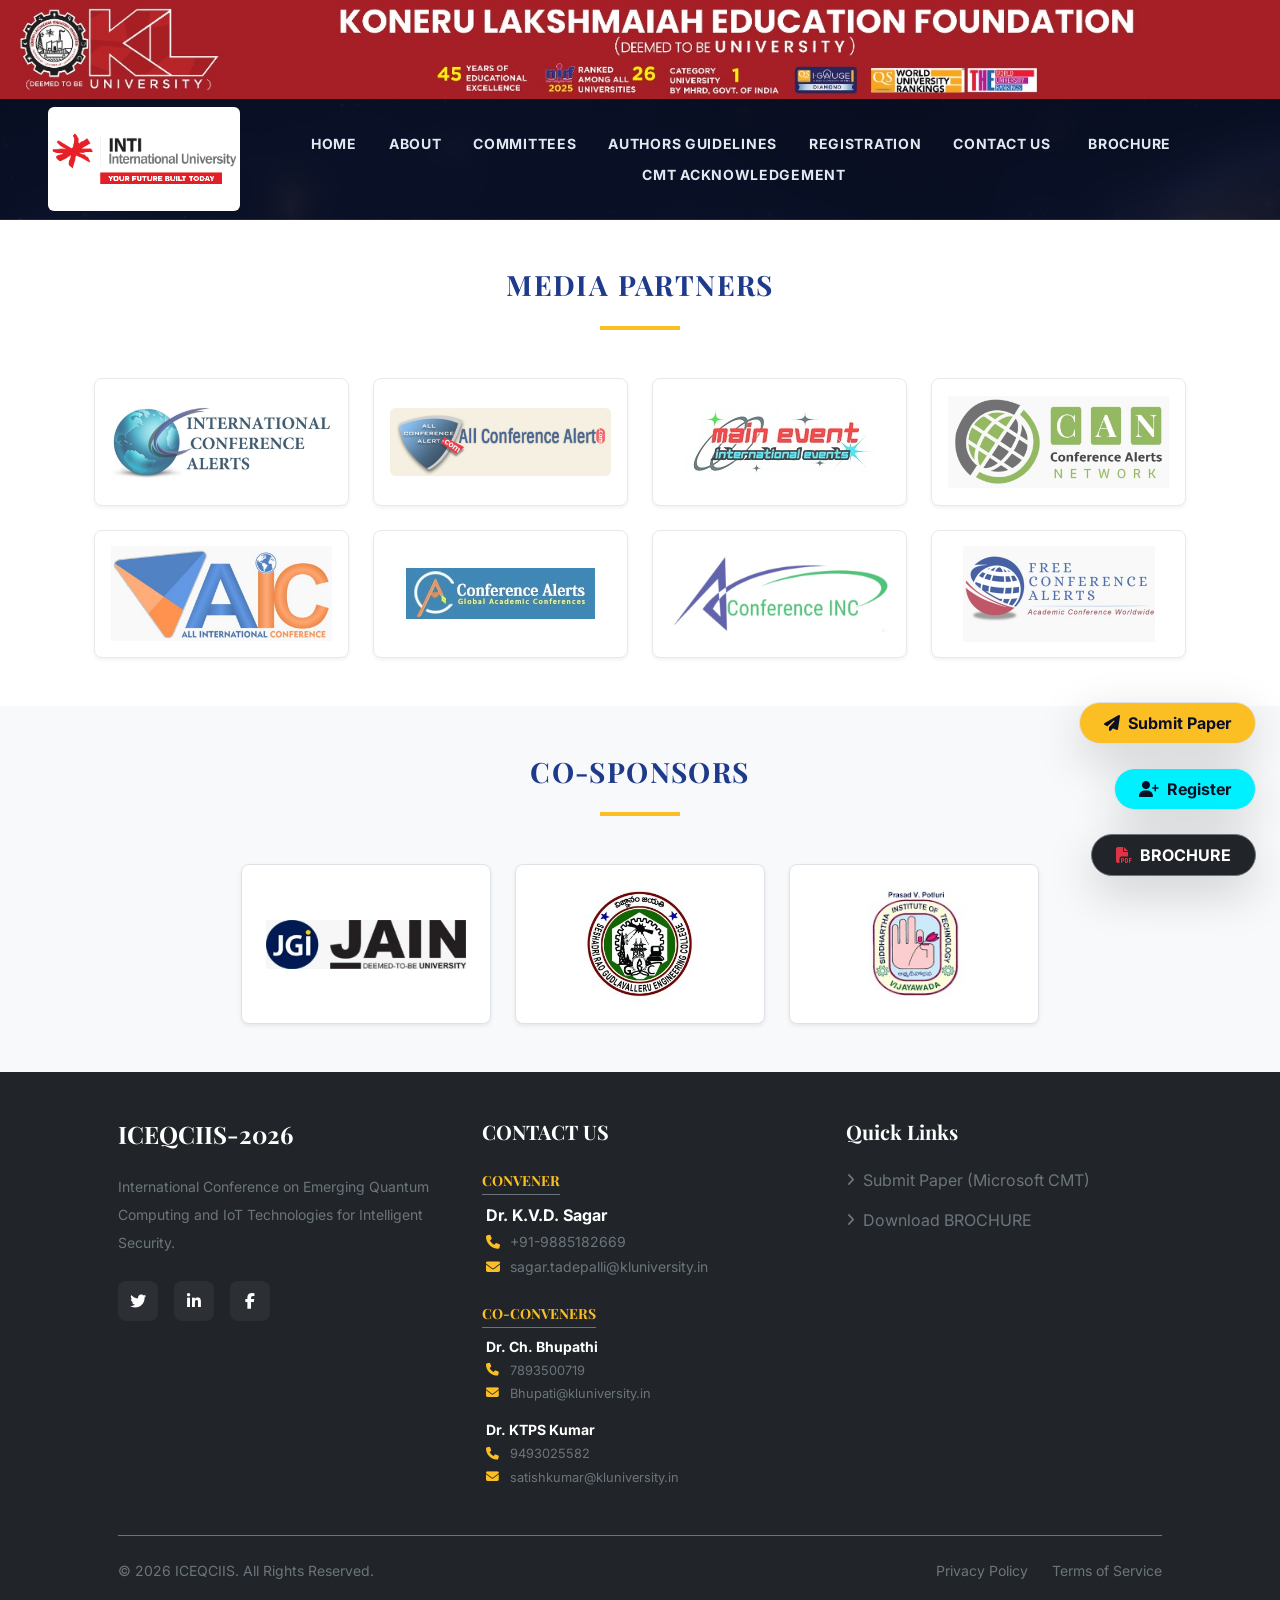
<file: contact.html>
<!DOCTYPE html>
<html lang="en" class="scroll-smooth">

<head>
    <meta charset="UTF-8">
    <meta name="viewport" content="width=device-width, initial-scale=1.0">
    <title>ICEQCIIS-2026 | International Conference on Emerging Quantum Computing & IoT</title>
    <link href="https://cdn.jsdelivr.net/npm/bootstrap@5.3.3/dist/css/bootstrap.min.css" rel="stylesheet"
        integrity="sha384-QWTKZyjpPEjISv5WaRU9OFeRpok6YctnYmDr5pNlyT2bRjXh0JMhjY6hW+ALEwIH" crossorigin="anonymous">
    <link rel="preconnect" href="https://fonts.googleapis.com">
    <link rel="preconnect" href="https://fonts.gstatic.com" crossorigin>
    <link
        href="https://fonts.googleapis.com/css2?family=Inter:wght@300;400;500;600;700&family=Playfair+Display:wght@400;600;700&display=swap"
        rel="stylesheet">
    <link rel="stylesheet" href="https://cdnjs.cloudflare.com/ajax/libs/font-awesome/6.4.0/css/all.min.css">
    <link rel="stylesheet" href="assets/style.css">
    <script defer src="https://cdn.vercel-insights.com/v1/script.js"></script>
</head>

<body class="antialiased"
    style="background-image: url('assets/image.png'); background-size: cover; background-attachment: fixed; background-position: center; background-color: #050914;">

    <!-- Top Banner -->
    <div class="relative w-full z-50 bg-white h-auto">
        <img src="assets/klbanner.png" alt="Header Banner" class="w-full h-auto object-cover object-top">
    </div>

    <nav class="navbar navbar-expand-lg sticky-top w-100 z-50 glass-nav transition-all duration-300 py-2">
        <div class="container-fluid px-4 px-lg-5">
            <a class="navbar-brand d-flex align-items-center gap-3 cursor-pointer p-0" href="index.html"
                onclick="window.location.hash=''">
                <div class="bg-white bg-opacity-90 rounded p-1 d-flex align-items-center justify-content-center" style="width: 12rem;">
                    <img src="assets/IntiMain.png" alt="INTI Logo"
                        style="height: 6rem; width: auto; object-fit: contain;">
                </div>
            </a>

            <button class="navbar-toggler border-0 shadow-none text-white focus-outline-none" type="button"
                data-bs-toggle="collapse" data-bs-target="#navbarContent" aria-controls="navbarContent"
                aria-expanded="false" aria-label="Toggle navigation">
                <i class="fas fa-bars fs-2 hover-text-brand-cyan transition-colors"></i>
            </button>

            <div class="collapse navbar-collapse justify-content-center" id="navbarContent">
                <!-- Desktop nav items (Single Row) -->
                <div class="d-none d-lg-flex justify-content-center align-items-center flex-wrap w-100 py-2"
                    style="column-gap: 2rem; row-gap: 0.5rem;">
                    <a href="index.html" class="nav-link-custom neon-glow">HOME</a>
                    <a href="about.html" class="nav-link-custom neon-glow">ABOUT</a>
                    <a href="committee.html" class="nav-link-custom neon-glow">COMMITTEES</a>
                    <a href="cfp.html" class="nav-link-custom neon-glow">AUTHORS GUIDELINES</a>
                    <a href="registration.html" class="nav-link-custom neon-glow">REGISTRATION</a>
                    <a href="contact.html" class="nav-link-custom neon-glow">CONTACT US</a>
                    <button onclick="openBrochureModal()"
                        class="btn-nav-custom neon-glow cursor-pointer">BROCHURE</button>
                    <button onclick="openAckModal()" class="btn-nav-custom neon-glow cursor-pointer">CMT
                        ACKNOWLEDGEMENT</button>
                </div>

                <!-- Mobile nav items (1 column) -->
                <div class="d-lg-none d-flex flex-column w-100 mt-3 pt-2"
                    style="background: rgba(10, 15, 35, 0.95); backdrop-filter: blur(16px); border-top: 1px solid rgba(255,255,255,0.1); border-radius: 0.5rem; padding: 0.5rem;">
                    <a href="index.html" class="mobile-nav-link">HOME</a>
                    <a href="about.html" class="mobile-nav-link">ABOUT</a>
                    <a href="speakers.html" class="mobile-nav-link">KEYNOTE SPEAKERS</a>
                    <a href="tracks.html" class="mobile-nav-link">TRACKS</a>
                    <a href="committee.html" class="mobile-nav-link">COMMITTEES</a>
                    <a href="cfp.html" class="mobile-nav-link">AUTHORS GUIDELINES</a>
                    <a href="dates.html" class="mobile-nav-link">DATES</a>
                    <a href="registration.html" class="mobile-nav-link">REGISTRATION</a>
                    <a href="contact.html" class="mobile-nav-link">CONTACT</a>
                    <button onclick="openBrochureModal()" class="mobile-btn-link">BROCHURE</button>
                    <button onclick="openAckModal()" class="mobile-btn-link">CMT ACKNOWLEDGEMENT</button>
                </div>
            </div>
        </div>
    </nav>

    <!-- Media Partner Section -->
    <section class="py-5 bg-white">
        <div class="container px-4 text-center">
            <h2 class="font-serif fs-3 fw-bold text-brand-blue mb-4 text-uppercase" style="letter-spacing: 0.05em;">
                Media Partners
            </h2>
            <div class="mx-auto mb-5" style="width: 5rem; height: 0.25rem; background-color: var(--brand-gold);">
            </div>

            <div
                class="row g-4 row-cols-2 row-cols-md-4 align-items-center justify-content-center opacity-75 transition-all hover-opacity-100">
                <!-- Partner 1 -->
                <div class="col">
                    <div class="p-3 bg-white rounded-3 shadow-sm border transition-all hover-shadow d-flex align-items-center justify-content-center"
                        style="height: 8rem;">
                        <img src="./assets/partner1.png" alt="Media Partner 1" class="img-fluid"
                            style="max-height: 6rem;">
                    </div>
                </div>
                <!-- Partner 2 -->
                <div class="col">
                    <div class="p-3 bg-white rounded-3 shadow-sm border transition-all hover-shadow d-flex align-items-center justify-content-center"
                        style="height: 8rem;">
                        <img src="./assets/partner2.png" alt="Media Partner 2" class="img-fluid"
                            style="max-height: 6rem;">
                    </div>
                </div>
                <!-- Partner 3 -->
                <div class="col">
                    <div class="p-3 bg-white rounded-3 shadow-sm border transition-all hover-shadow d-flex align-items-center justify-content-center"
                        style="height: 8rem;">
                        <img src="./assets/partner3.png" alt="Media Partner 3" class="img-fluid"
                            style="max-height: 6rem;">
                    </div>
                </div>
                <!-- Partner 4 -->
                <div class="col">
                    <div class="p-3 bg-white rounded-3 shadow-sm border transition-all hover-shadow d-flex align-items-center justify-content-center"
                        style="height: 8rem;">
                        <img src="./assets/partner4.png" alt="Media Partner 4" class="img-fluid"
                            style="max-height: 6rem;">
                    </div>
                </div>
                <!-- Partner 5 -->
                <div class="col">
                    <div class="p-3 bg-white rounded-3 shadow-sm border transition-all hover-shadow d-flex align-items-center justify-content-center"
                        style="height: 8rem;">
                        <img src="./assets/partner5.png" alt="Media Partner 5" class="img-fluid"
                            style="max-height: 6rem;">
                    </div>
                </div>
                <!-- Partner 6 -->
                <div class="col">
                    <div class="p-3 bg-white rounded-3 shadow-sm border transition-all hover-shadow d-flex align-items-center justify-content-center"
                        style="height: 8rem;">
                        <img src="./assets/partner6.png" alt="Media Partner 6" class="img-fluid"
                            style="max-height: 6rem;">
                    </div>
                </div>
                <!-- Partner 7 -->
                <div class="col">
                    <div class="p-3 bg-white rounded-3 shadow-sm border transition-all hover-shadow d-flex align-items-center justify-content-center"
                        style="height: 8rem;">
                        <img src="./assets/partner7.png" alt="Media Partner 7" class="img-fluid"
                            style="max-height: 6rem;">
                    </div>
                </div>
                <!-- Partner 8 -->
                <div class="col">
                    <div class="p-3 bg-white rounded-3 shadow-sm border transition-all hover-shadow d-flex align-items-center justify-content-center"
                        style="height: 8rem;">
                        <img src="./assets/partner8.png" alt="Media Partner 8" class="img-fluid"
                            style="max-height: 6rem;">
                    </div>
                </div>
            </div>
        </div>
    </section>

    <!-- Co-Sponsors Section -->
    <section class="py-5 bg-light border-top border-light">
        <div class="container px-4 text-center">
            <h2 class="font-serif fs-3 fw-bold text-brand-blue mb-4 text-uppercase" style="letter-spacing: 0.05em;">
                Co-Sponsors
            </h2>
            <div class="mx-auto mb-5" style="width: 5rem; height: 0.25rem; background-color: var(--brand-gold);">
            </div>

            <div class="d-flex flex-wrap justify-content-center gap-4 align-items-center transition-all">
                <!-- Sponsor 1 -->
                <div class="bg-white p-4 rounded-3 shadow-sm border d-flex align-items-center justify-content-center"
                    style="width: 250px; height: 160px;">
                    <img src="./assets/sponser1.png" alt="Sponsor 1" class="img-fluid" style="max-height: 7rem;">
                </div>
                <!-- Sponsor 2 -->
                <div class="bg-white p-4 rounded-3 shadow-sm border d-flex align-items-center justify-content-center"
                    style="width: 250px; height: 160px;">
                    <img src="./assets/sponser2.png" alt="Sponsor 2" class="img-fluid" style="max-height: 7rem;">
                </div>
                <!-- Sponsor 3 -->
                <div class="bg-white p-4 rounded-3 shadow-sm border d-flex align-items-center justify-content-center"
                    style="width: 250px; height: 160px;">
                    <img src="./assets/sponser3.png" alt="Sponsor 3" class="img-fluid" style="max-height: 7rem;">
                </div>
            </div>
        </div>
    </section>

    <footer id="contact" class="bg-dark text-secondary py-5">
        <div class="container px-4 px-md-5">
            <div class="row g-5 mb-5">
                <div class="col-md-4">
                    <h3 class="font-serif fs-4 fw-bold text-white mb-4">ICEQCIIS-2026</h3>
                    <p class="small lh-lg mb-4">
                        International Conference on Emerging Quantum Computing and IoT Technologies for Intelligent
                        Security.
                    </p>
                    <div class="d-flex gap-3">
                        <a href="#"
                            class="btn btn-outline-secondary rounded-3 d-flex align-items-center justify-content-center p-0 transition-all text-white border-0"
                            style="width: 2.5rem; height: 2.5rem; background-color: rgba(255,255,255,0.05);">
                            <i class="fab fa-twitter"></i>
                        </a>
                        <a href="#"
                            class="btn btn-outline-secondary rounded-3 d-flex align-items-center justify-content-center p-0 transition-all text-white border-0"
                            style="width: 2.5rem; height: 2.5rem; background-color: rgba(255,255,255,0.05);">
                            <i class="fab fa-linkedin-in"></i>
                        </a>
                        <a href="#"
                            class="btn btn-outline-secondary rounded-3 d-flex align-items-center justify-content-center p-0 transition-all text-white border-0"
                            style="width: 2.5rem; height: 2.5rem; background-color: rgba(255,255,255,0.05);">
                            <i class="fab fa-facebook-f"></i>
                        </a>
                    </div>
                </div>

                <div class="col-md-4">
                    <h4 class="fw-bold text-white fs-5 mb-4">CONTACT US</h4>
                    <div class="d-flex flex-column gap-4">
                        <!-- Convener -->
                        <div>
                            <h5 class="text-brand-gold fw-bold text-uppercase mb-2 border-bottom border-secondary pb-1 d-inline-block"
                                style="font-size: 0.875rem;">
                                Convener
                            </h5>
                            <div class="ms-1">
                                <p class="fw-bold text-white mb-1">Dr. K.V.D. Sagar</p>
                                <div class="small mt-1 d-flex flex-column gap-1">
                                    <p class="mb-0 d-flex align-items-center gap-2"><i
                                            class="fas fa-phone text-brand-gold" style="width: 1rem;"></i>
                                        +91-9885182669</p>
                                    <p class="mb-0 d-flex align-items-center gap-2"><i
                                            class="fas fa-envelope text-brand-gold" style="width: 1rem;"></i> <a
                                            href="mailto:sagar.tadepalli@kluniversity.in"
                                            class="text-secondary text-decoration-none">sagar.tadepalli@kluniversity.in</a>
                                    </p>
                                </div>
                            </div>
                        </div>

                        <!-- Co-Conveners -->
                        <div>
                            <h5 class="text-brand-gold fw-bold text-uppercase mb-2 border-bottom border-secondary pb-1 d-inline-block"
                                style="font-size: 0.875rem;">
                                Co-Conveners
                            </h5>
                            <div class="d-flex flex-column gap-3 ms-1">
                                <div>
                                    <p class="fw-bold text-white small mb-1">Dr. Ch. Bhupathi</p>
                                    <div class="small mt-1 d-flex flex-column gap-1" style="font-size: 0.8rem;">
                                        <p class="mb-0 d-flex align-items-center gap-2"><i
                                                class="fas fa-phone text-brand-gold" style="width: 1rem;"></i>
                                            7893500719</p>
                                        <p class="mb-0 d-flex align-items-center gap-2"><i
                                                class="fas fa-envelope text-brand-gold" style="width: 1rem;"></i> <a
                                                href="mailto:Bhupati@kluniversity.in"
                                                class="text-secondary text-decoration-none">Bhupati@kluniversity.in</a>
                                        </p>
                                    </div>
                                </div>
                                <div>
                                    <p class="fw-bold text-white small mb-1">Dr. KTPS Kumar</p>
                                    <div class="small mt-1 d-flex flex-column gap-1" style="font-size: 0.8rem;">
                                        <p class="mb-0 d-flex align-items-center gap-2"><i
                                                class="fas fa-phone text-brand-gold" style="width: 1rem;"></i>
                                            9493025582</p>
                                        <p class="mb-0 d-flex align-items-center gap-2"><i
                                                class="fas fa-envelope text-brand-gold" style="width: 1rem;"></i> <a
                                                href="mailto:satishkumar@kluniversity.in"
                                                class="text-secondary text-decoration-none">satishkumar@kluniversity.in</a>
                                        </p>
                                    </div>
                                </div>
                            </div>
                        </div>
                    </div>
                </div>

                <div class="col-md-4">
                    <h4 class="fw-bold text-white fs-5 mb-4">Quick Links</h4>
                    <ul class="list-unstyled d-flex flex-column gap-3 mb-0">
                        <li><a href="https://cmt3.research.microsoft.com/User/Login?ReturnUrl=%2F" target="_blank"
                                class="text-secondary text-decoration-none d-flex align-items-center gap-2 transition-colors nav-link p-0"><i
                                    class="fas fa-angle-right small"></i> Submit Paper (Microsoft CMT)</a></li>
                        <li><a href="javascript:void(0)" onclick="openBrochureModal()"
                                class="text-secondary text-decoration-none d-flex align-items-center gap-2 transition-colors nav-link p-0"><i
                                    class="fas fa-angle-right small"></i> Download BROCHURE</a></li>

                    </ul>
                </div>
            </div>

            <div
                class="border-top border-secondary pt-4 d-flex flex-column flex-md-row justify-content-between align-items-center small text-secondary">
                <p class="mb-0">&copy; 2026 ICEQCIIS. All Rights Reserved.</p>
                <div class="d-flex gap-4 mt-3 mt-md-0">
                    <a href="#" class="text-secondary text-decoration-none transition-colors">Privacy Policy</a>
                    <a href="#" class="text-secondary text-decoration-none transition-colors">Terms of Service</a>
                </div>
            </div>
        </div>
    </footer>

    <!-- BROCHURE Modal -->
    <div id="brochure-modal" class="position-fixed top-0 start-0 w-100 h-100 d-none" style="z-index: 1100;"
        aria-labelledby="modal-title" role="dialog" aria-modal="true">
        <!-- Overlay with blur -->
        <div class="position-absolute top-0 start-0 w-100 h-100 bg-dark opacity-75" style="backdrop-filter: blur(8px);"
            onclick="closeBrochureModal()"></div>

        <!-- Centering Wrapper -->
        <div class="position-absolute top-0 start-0 w-100 h-100 d-flex align-items-center justify-content-center p-3 p-md-4"
            style="pointer-events: none;">
            <!-- Modal Content -->
            <div class="position-relative w-100 bg-white rounded-4 shadow overflow-hidden d-flex flex-column"
                style="max-width: 64rem; height: 85vh; animation: fadeInScale 0.3s ease-out; pointer-events: auto;">
                <!-- Minimalist Header -->
                <div class="d-flex justify-content-between align-items-center px-4 py-3 border-bottom bg-white z-2">
                    <h3 class="fs-5 fw-bold text-dark mb-0">
                        Conference BROCHURE
                    </h3>
                    <div class="d-flex align-items-center gap-3">
                        <a href="assets/iceqciis-2026-brochure.pdf" download="ICEQCIIS-2026-BROCHURE.pdf"
                            class="btn btn-dark btn-sm d-flex align-items-center gap-2 px-3 transition-all">
                            <i class="fas fa-download"></i> <span class="d-none d-sm-inline">Download</span>
                        </a>
                        <button type="button" class="btn-close" onclick="closeBrochureModal()"
                            aria-label="Close"></button>
                    </div>
                </div>

                <!-- PDF Viewer -->
                <div class="position-relative flex-grow-1 w-100 bg-light overflow-hidden">
                    <div class="position-absolute top-50 start-50 translate-middle text-secondary z-0 text-center">
                        <i class="fas fa-spinner fa-spin fs-3 mb-2"></i>
                        <div class="small text-muted mt-2">Loading PDF...</div>
                    </div>
                    <iframe src="assets/iceqciis-2026-brochure.pdf#toolbar=0&navpanes=0&scrollbar=0"
                        class="position-absolute top-0 start-0 w-100 h-100 border-0 z-1 bg-white" style="z-index: 10;">
                        Your browser does not support PDFs. <a href="assets/iceqciis-2026-brochure.pdf">Download the
                            brochure here</a>.
                    </iframe>
                </div>
            </div>
        </div>
    </div>

    <!-- Acknowledgment Modal -->
    <div id="ack-modal" class="position-fixed top-0 start-0 w-100 h-100 d-none" style="z-index: 1080;"
        aria-labelledby="modal-title" role="dialog" aria-modal="true">
        <div class="position-absolute top-0 start-0 w-100 h-100 bg-dark opacity-75" style="backdrop-filter: blur(4px);"
            onclick="closeAckModal()"></div>
        <div class="d-flex min-vh-100 align-items-center justify-content-center p-3">
            <div class="position-relative w-100 bg-white rounded-4 shadow p-4 p-md-5"
                style="max-width: 48rem; animation: fadeInScale 0.3s ease-out;">
                <button type="button" class="btn-close position-absolute top-0 end-0 m-4" onclick="closeAckModal()"
                    aria-label="Close"></button>
                <div class="d-flex align-items-center justify-content-center gap-3 mb-4 pb-2">
                    <i class="fas fa-handshake fs-2 text-brand-blue"></i>
                    <h3 class="font-serif fs-2 fw-bold text-brand-blue mb-0" id="modal-title">Acknowledgment</h3>
                </div>
                <div class="bg-light p-4 p-md-5 rounded-4 border">
                    <p class="text-secondary fs-5 lh-lg fst-italic text-center fw-medium mb-0">
                        "The Microsoft CMT service was used for managing the peer-reviewing process for this
                        conference. This service was provided for free by Microsoft and they bore all expenses,
                        including costs for Azure cloud services as well as for software development and support."
                    </p>
                </div>
            </div>
        </div>
    </div>

    <!-- Fixed Bottom Right Action Buttons -->
    <div class="position-fixed d-flex flex-column gap-3 align-items-end"
        style="bottom: 1.5rem; right: 1.5rem; z-index: 9999;">
        <a href="https://cmt3.research.microsoft.com/User/Login?ReturnUrl=%2F" target="_blank"
            class="btn rounded-pill shadow-lg text-brand-darkBlue fw-bold d-flex align-items-center justify-content-center gap-2 transition-all hover-translate-y-1 mb-2 px-4 py-2 border"
            style="background-color: var(--brand-gold); border-color: #eab308; white-space: nowrap;">
            <span class="fs-6 d-flex align-items-center gap-2"><i class="fas fa-paper-plane"></i> Submit
                Paper</span>
        </a>
        <a href="https://forms.gle/jGK9G8fB9BPwa6Sp8" target="_blank"
            class="btn rounded-pill shadow-lg text-brand-darkBlue fw-bold d-flex align-items-center justify-content-center gap-2 transition-all hover-translate-y-1 mb-2 px-4 py-2 border"
            style="background-color: var(--brand-cyan); border-color: rgba(34,211,238,0.5); white-space: nowrap;">
            <span class="fs-6 d-flex align-items-center gap-2"><i class="fas fa-user-plus"></i> Register</span>
        </a>
        <button onclick="openBrochureModal()"
            class="btn btn-dark rounded-pill shadow-lg fw-bold d-flex align-items-center justify-content-center gap-2 transition-all hover-translate-y-1 px-4 py-2 border border-secondary"
            style="white-space: nowrap;">
            <span class="fs-6 d-flex align-items-center gap-2"><i class="fas fa-file-pdf text-danger"></i>
                BROCHURE</span>
        </button>
    </div>

    <script>
        // BROCHURE Modal Functions
        function openBrochureModal() {
            const modal = document.getElementById('brochure-modal');
            modal.classList.remove('d-none');
            document.body.style.overflow = 'hidden';
        }

        function closeBrochureModal() {
            const modal = document.getElementById('brochure-modal');
            modal.classList.add('d-none');
            document.body.style.overflow = '';
        }

        // Acknowledgment Modal Functions
        function openAckModal() {
            const modal = document.getElementById('ack-modal');
            modal.classList.remove('d-none');
            document.body.style.overflow = 'hidden';
        }

        function closeAckModal() {
            const modal = document.getElementById('ack-modal');
            modal.classList.add('d-none');
            document.body.style.overflow = '';
        }

        // Close modals on Escape key
        document.addEventListener('keydown', function (event) {
            if (event.key === 'Escape') {
                closeBrochureModal();
                closeAckModal();
            }
        });
    </script>

    <!-- Bootstrap JS Bundle with Popper -->
    <script src="https://cdn.jsdelivr.net/npm/bootstrap@5.3.3/dist/js/bootstrap.bundle.min.js"></script>
</body>

</html>
</file>
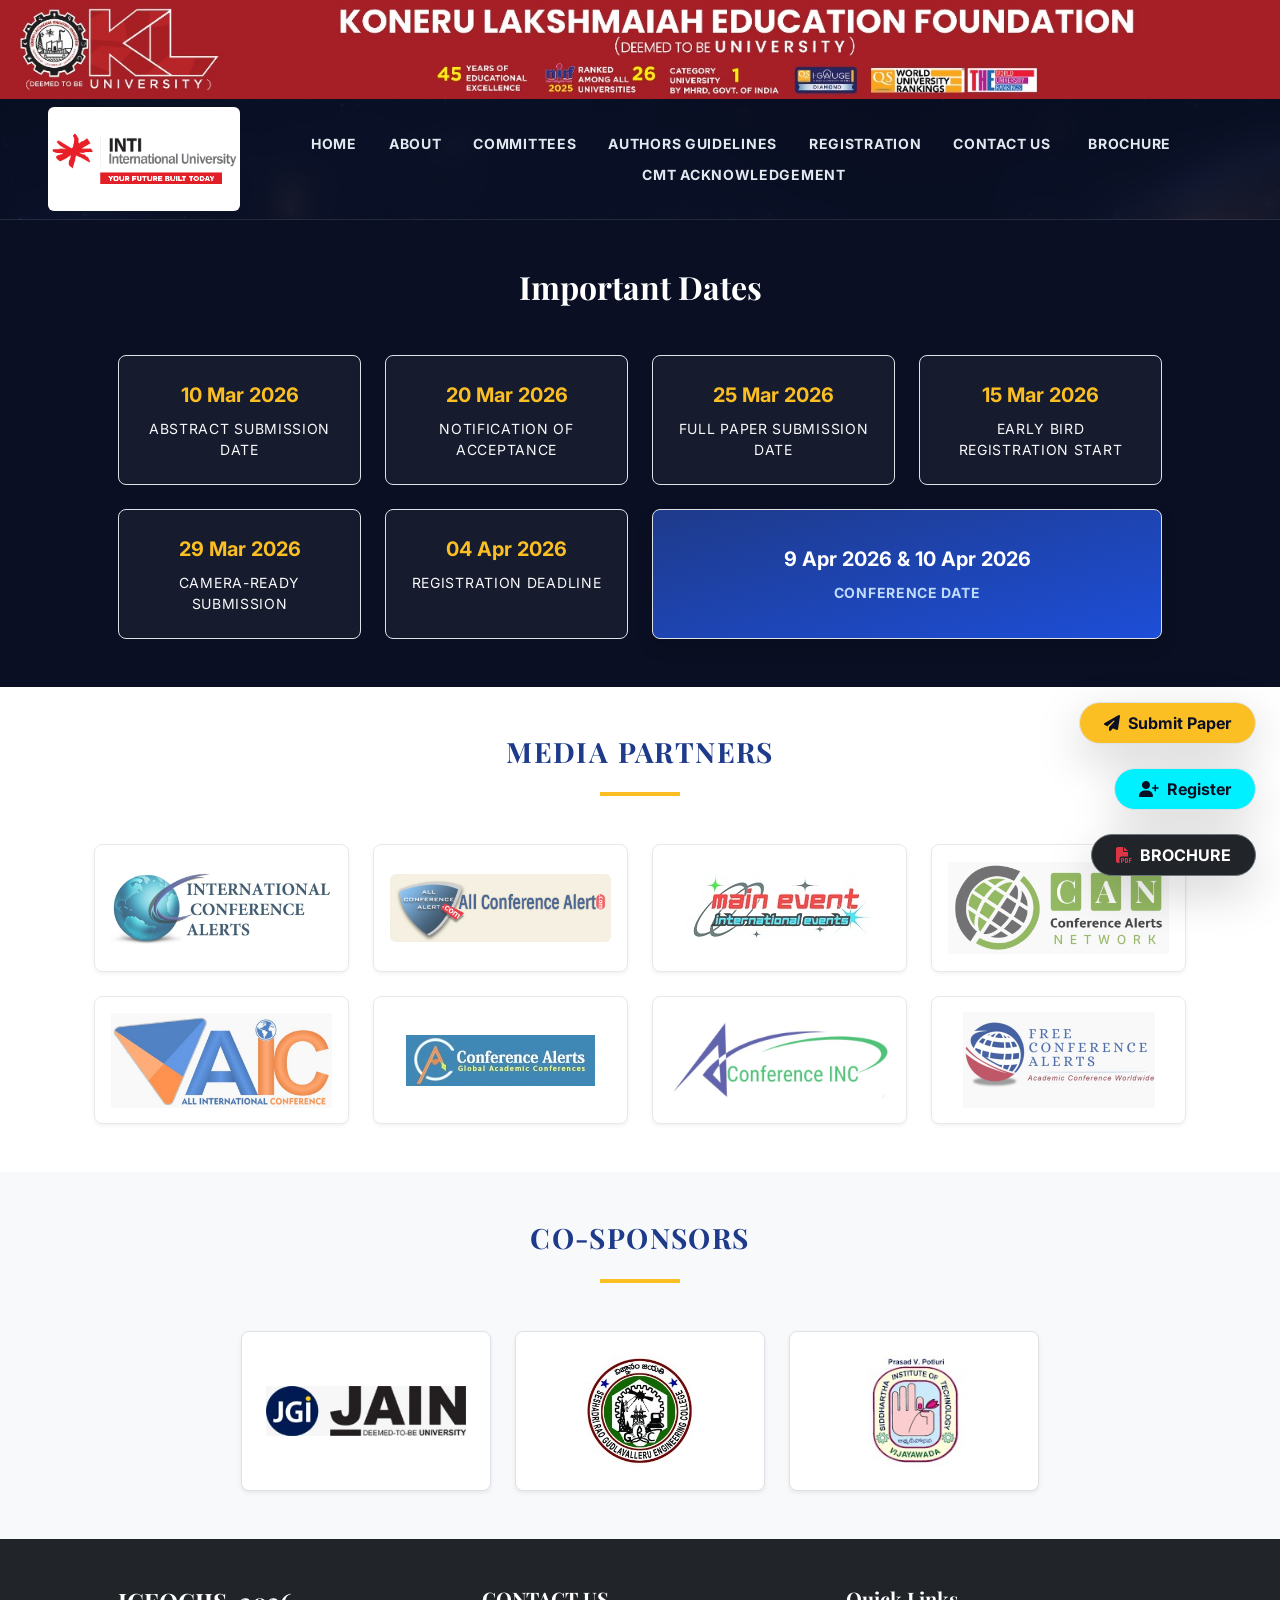
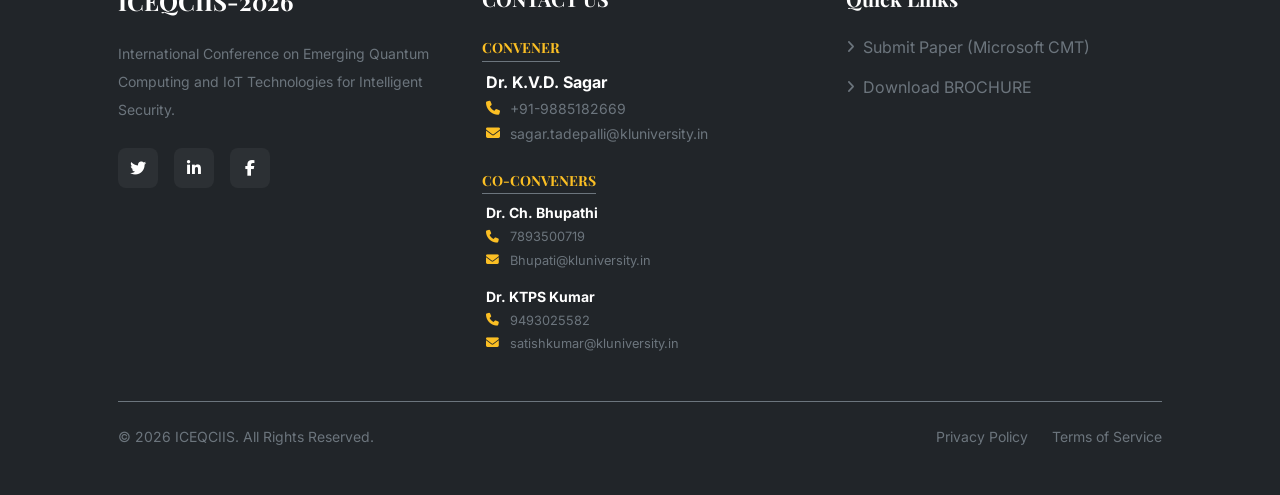
<file: dates.html>
<!DOCTYPE html>
<html lang="en" class="scroll-smooth">

<head>
    <meta charset="UTF-8">
    <meta name="viewport" content="width=device-width, initial-scale=1.0">
    <title>ICEQCIIS-2026 | International Conference on Emerging Quantum Computing & IoT</title>
    <link href="https://cdn.jsdelivr.net/npm/bootstrap@5.3.3/dist/css/bootstrap.min.css" rel="stylesheet"
        integrity="sha384-QWTKZyjpPEjISv5WaRU9OFeRpok6YctnYmDr5pNlyT2bRjXh0JMhjY6hW+ALEwIH" crossorigin="anonymous">
    <link rel="preconnect" href="https://fonts.googleapis.com">
    <link rel="preconnect" href="https://fonts.gstatic.com" crossorigin>
    <link
        href="https://fonts.googleapis.com/css2?family=Inter:wght@300;400;500;600;700&family=Playfair+Display:wght@400;600;700&display=swap"
        rel="stylesheet">
    <link rel="stylesheet" href="https://cdnjs.cloudflare.com/ajax/libs/font-awesome/6.4.0/css/all.min.css">
    <link rel="stylesheet" href="assets/style.css">
    <script defer src="https://cdn.vercel-insights.com/v1/script.js"></script>
</head>

<body class="antialiased"
    style="background-image: url('assets/image.png'); background-size: cover; background-attachment: fixed; background-position: center; background-color: #050914;">

    <!-- Top Banner -->
    <div class="relative w-full z-50 bg-white h-auto">
        <img src="assets/klbanner.png" alt="Header Banner" class="w-full h-auto object-cover object-top">
    </div>

    <nav class="navbar navbar-expand-lg sticky-top w-100 z-50 glass-nav transition-all duration-300 py-2">
        <div class="container-fluid px-4 px-lg-5">
            <a class="navbar-brand d-flex align-items-center gap-3 cursor-pointer p-0" href="index.html"
                onclick="window.location.hash=''">
                <div class="bg-white bg-opacity-90 rounded p-1 d-flex align-items-center justify-content-center" style="width: 12rem;">
                    <img src="assets/IntiMain.png" alt="INTI Logo"
                        style="height: 6rem; width: auto; object-fit: contain;">
                </div>
            </a>

            <button class="navbar-toggler border-0 shadow-none text-white focus-outline-none" type="button"
                data-bs-toggle="collapse" data-bs-target="#navbarContent" aria-controls="navbarContent"
                aria-expanded="false" aria-label="Toggle navigation">
                <i class="fas fa-bars fs-2 hover-text-brand-cyan transition-colors"></i>
            </button>

            <div class="collapse navbar-collapse justify-content-center" id="navbarContent">
                <!-- Desktop nav items (Single Row) -->
                <div class="d-none d-lg-flex justify-content-center align-items-center flex-wrap w-100 py-2"
                    style="column-gap: 2rem; row-gap: 0.5rem;">
                    <a href="index.html" class="nav-link-custom neon-glow">HOME</a>
                    <a href="about.html" class="nav-link-custom neon-glow">ABOUT</a>
                    <a href="committee.html" class="nav-link-custom neon-glow">COMMITTEES</a>
                    <a href="cfp.html" class="nav-link-custom neon-glow">AUTHORS GUIDELINES</a>
                    <a href="registration.html" class="nav-link-custom neon-glow">REGISTRATION</a>
                    <a href="contact.html" class="nav-link-custom neon-glow">CONTACT US</a>
                    <button onclick="openBrochureModal()"
                        class="btn-nav-custom neon-glow cursor-pointer">BROCHURE</button>
                    <button onclick="openAckModal()" class="btn-nav-custom neon-glow cursor-pointer">CMT
                        ACKNOWLEDGEMENT</button>
                </div>

                <!-- Mobile nav items (1 column) -->
                <div class="d-lg-none d-flex flex-column w-100 mt-3 pt-2"
                    style="background: rgba(10, 15, 35, 0.95); backdrop-filter: blur(16px); border-top: 1px solid rgba(255,255,255,0.1); border-radius: 0.5rem; padding: 0.5rem;">
                    <a href="index.html" class="mobile-nav-link">HOME</a>
                    <a href="about.html" class="mobile-nav-link">ABOUT</a>
                    <a href="speakers.html" class="mobile-nav-link">KEYNOTE SPEAKERS</a>
                    <a href="tracks.html" class="mobile-nav-link">TRACKS</a>
                    <a href="committee.html" class="mobile-nav-link">COMMITTEES</a>
                    <a href="cfp.html" class="mobile-nav-link">AUTHORS GUIDELINES</a>
                    <a href="dates.html" class="mobile-nav-link">DATES</a>
                    <a href="registration.html" class="mobile-nav-link">REGISTRATION</a>
                    <a href="contact.html" class="mobile-nav-link">CONTACT</a>
                    <button onclick="openBrochureModal()" class="mobile-btn-link">BROCHURE</button>
                    <button onclick="openAckModal()" class="mobile-btn-link">CMT ACKNOWLEDGEMENT</button>
                </div>
            </div>
        </div>
    </nav>

    <section id="dates" class="py-5 text-white" style="background-color: var(--brand-darkBlue);">
        <div class="container px-4 px-md-5">
            <h2 class="font-serif fs-2 fw-bold text-center mb-5">Important Dates</h2>

            <div class="row g-4 justify-content-center">
                <div class="col-6 col-md-3">
                    <div class="border p-4 rounded-3 text-center transition-all h-100 hover-translate-y-1"
                        style="background-color: rgba(255,255,255,0.05); backdrop-filter: blur(4px); border-color: rgba(255,255,255,0.1);">
                        <div class="text-brand-gold fw-bold fs-5 mb-2">10 Mar 2026</div>
                        <div class="text-light small text-uppercase" style="letter-spacing: 0.05em;">Abstract
                            Submission Date</div>
                    </div>
                </div>
                <div class="col-6 col-md-3">
                    <div class="border p-4 rounded-3 text-center transition-all h-100 hover-translate-y-1"
                        style="background-color: rgba(255,255,255,0.05); backdrop-filter: blur(4px); border-color: rgba(255,255,255,0.1);">
                        <div class="text-brand-gold fw-bold fs-5 mb-2">20 Mar 2026</div>
                        <div class="text-light small text-uppercase" style="letter-spacing: 0.05em;">Notification of
                            Acceptance</div>
                    </div>
                </div>
                <div class="col-6 col-md-3">
                    <div class="border p-4 rounded-3 text-center transition-all h-100 hover-translate-y-1"
                        style="background-color: rgba(255,255,255,0.05); backdrop-filter: blur(4px); border-color: rgba(255,255,255,0.1);">
                        <div class="text-brand-gold fw-bold fs-5 mb-2">25 Mar 2026</div>
                        <div class="text-light small text-uppercase" style="letter-spacing: 0.05em;">Full Paper
                            Submission Date</div>
                    </div>
                </div>
                <div class="col-6 col-md-3">
                    <div class="border p-4 rounded-3 text-center transition-all h-100 hover-translate-y-1"
                        style="background-color: rgba(255,255,255,0.05); backdrop-filter: blur(4px); border-color: rgba(255,255,255,0.1);">
                        <div class="text-brand-gold fw-bold fs-5 mb-2">15 Mar 2026</div>
                        <div class="text-light small text-uppercase" style="letter-spacing: 0.05em;">Early Bird
                            Registration Start</div>
                    </div>
                </div>

                <div class="col-6 col-md-3">
                    <div class="border p-4 rounded-3 text-center transition-all h-100 hover-translate-y-1"
                        style="background-color: rgba(255,255,255,0.05); backdrop-filter: blur(4px); border-color: rgba(255,255,255,0.1);">
                        <div class="text-brand-gold fw-bold fs-5 mb-2">29 Mar 2026</div>
                        <div class="text-light small text-uppercase" style="letter-spacing: 0.05em;">Camera-Ready
                            Submission</div>
                    </div>
                </div>

                <div class="col-6 col-md-3">
                    <div class="border p-4 rounded-3 text-center transition-all h-100 hover-translate-y-1"
                        style="background-color: rgba(255,255,255,0.05); backdrop-filter: blur(4px); border-color: rgba(255,255,255,0.1);">
                        <div class="text-brand-gold fw-bold fs-5 mb-2">04 Apr 2026</div>
                        <div class="text-light small text-uppercase" style="letter-spacing: 0.05em;">Registration
                            Deadline</div>
                    </div>
                </div>

                <div class="col-12 col-md-6">
                    <div class="p-4 rounded-3 text-center shadow border transition-all h-100 hover-translate-y-1 d-flex flex-column justify-content-center"
                        style="background: linear-gradient(to bottom right, var(--brand-blue), #1d4ed8); border-color: #3b82f6;">
                        <div class="text-white fw-bold fs-5 mb-2">9 Apr 2026 & 10 Apr 2026</div>
                        <div class="small text-uppercase fw-bold" style="color: #bfdbfe; letter-spacing: 0.05em;">
                            Conference Date</div>
                    </div>
                </div>
            </div>
        </div>
    </section>
    <!-- Media Partner Section -->
    <section class="py-5 bg-white">
        <div class="container px-4 text-center">
            <h2 class="font-serif fs-3 fw-bold text-brand-blue mb-4 text-uppercase" style="letter-spacing: 0.05em;">
                Media Partners
            </h2>
            <div class="mx-auto mb-5" style="width: 5rem; height: 0.25rem; background-color: var(--brand-gold);">
            </div>

            <div
                class="row g-4 row-cols-2 row-cols-md-4 align-items-center justify-content-center opacity-75 transition-all hover-opacity-100">
                <!-- Partner 1 -->
                <div class="col">
                    <div class="p-3 bg-white rounded-3 shadow-sm border transition-all hover-shadow d-flex align-items-center justify-content-center"
                        style="height: 8rem;">
                        <img src="./assets/partner1.png" alt="Media Partner 1" class="img-fluid"
                            style="max-height: 6rem;">
                    </div>
                </div>
                <!-- Partner 2 -->
                <div class="col">
                    <div class="p-3 bg-white rounded-3 shadow-sm border transition-all hover-shadow d-flex align-items-center justify-content-center"
                        style="height: 8rem;">
                        <img src="./assets/partner2.png" alt="Media Partner 2" class="img-fluid"
                            style="max-height: 6rem;">
                    </div>
                </div>
                <!-- Partner 3 -->
                <div class="col">
                    <div class="p-3 bg-white rounded-3 shadow-sm border transition-all hover-shadow d-flex align-items-center justify-content-center"
                        style="height: 8rem;">
                        <img src="./assets/partner3.png" alt="Media Partner 3" class="img-fluid"
                            style="max-height: 6rem;">
                    </div>
                </div>
                <!-- Partner 4 -->
                <div class="col">
                    <div class="p-3 bg-white rounded-3 shadow-sm border transition-all hover-shadow d-flex align-items-center justify-content-center"
                        style="height: 8rem;">
                        <img src="./assets/partner4.png" alt="Media Partner 4" class="img-fluid"
                            style="max-height: 6rem;">
                    </div>
                </div>
                <!-- Partner 5 -->
                <div class="col">
                    <div class="p-3 bg-white rounded-3 shadow-sm border transition-all hover-shadow d-flex align-items-center justify-content-center"
                        style="height: 8rem;">
                        <img src="./assets/partner5.png" alt="Media Partner 5" class="img-fluid"
                            style="max-height: 6rem;">
                    </div>
                </div>
                <!-- Partner 6 -->
                <div class="col">
                    <div class="p-3 bg-white rounded-3 shadow-sm border transition-all hover-shadow d-flex align-items-center justify-content-center"
                        style="height: 8rem;">
                        <img src="./assets/partner6.png" alt="Media Partner 6" class="img-fluid"
                            style="max-height: 6rem;">
                    </div>
                </div>
                <!-- Partner 7 -->
                <div class="col">
                    <div class="p-3 bg-white rounded-3 shadow-sm border transition-all hover-shadow d-flex align-items-center justify-content-center"
                        style="height: 8rem;">
                        <img src="./assets/partner7.png" alt="Media Partner 7" class="img-fluid"
                            style="max-height: 6rem;">
                    </div>
                </div>
                <!-- Partner 8 -->
                <div class="col">
                    <div class="p-3 bg-white rounded-3 shadow-sm border transition-all hover-shadow d-flex align-items-center justify-content-center"
                        style="height: 8rem;">
                        <img src="./assets/partner8.png" alt="Media Partner 8" class="img-fluid"
                            style="max-height: 6rem;">
                    </div>
                </div>
            </div>
        </div>
    </section>

    <!-- Co-Sponsors Section -->
    <section class="py-5 bg-light border-top border-light">
        <div class="container px-4 text-center">
            <h2 class="font-serif fs-3 fw-bold text-brand-blue mb-4 text-uppercase" style="letter-spacing: 0.05em;">
                Co-Sponsors
            </h2>
            <div class="mx-auto mb-5" style="width: 5rem; height: 0.25rem; background-color: var(--brand-gold);">
            </div>

            <div class="d-flex flex-wrap justify-content-center gap-4 align-items-center transition-all">
                <!-- Sponsor 1 -->
                <div class="bg-white p-4 rounded-3 shadow-sm border d-flex align-items-center justify-content-center"
                    style="width: 250px; height: 160px;">
                    <img src="./assets/sponser1.png" alt="Sponsor 1" class="img-fluid" style="max-height: 7rem;">
                </div>
                <!-- Sponsor 2 -->
                <div class="bg-white p-4 rounded-3 shadow-sm border d-flex align-items-center justify-content-center"
                    style="width: 250px; height: 160px;">
                    <img src="./assets/sponser2.png" alt="Sponsor 2" class="img-fluid" style="max-height: 7rem;">
                </div>
                <!-- Sponsor 3 -->
                <div class="bg-white p-4 rounded-3 shadow-sm border d-flex align-items-center justify-content-center"
                    style="width: 250px; height: 160px;">
                    <img src="./assets/sponser3.png" alt="Sponsor 3" class="img-fluid" style="max-height: 7rem;">
                </div>
            </div>
        </div>
    </section>

    <footer id="contact" class="bg-dark text-secondary py-5">
        <div class="container px-4 px-md-5">
            <div class="row g-5 mb-5">
                <div class="col-md-4">
                    <h3 class="font-serif fs-4 fw-bold text-white mb-4">ICEQCIIS-2026</h3>
                    <p class="small lh-lg mb-4">
                        International Conference on Emerging Quantum Computing and IoT Technologies for Intelligent
                        Security.
                    </p>
                    <div class="d-flex gap-3">
                        <a href="#"
                            class="btn btn-outline-secondary rounded-3 d-flex align-items-center justify-content-center p-0 transition-all text-white border-0"
                            style="width: 2.5rem; height: 2.5rem; background-color: rgba(255,255,255,0.05);">
                            <i class="fab fa-twitter"></i>
                        </a>
                        <a href="#"
                            class="btn btn-outline-secondary rounded-3 d-flex align-items-center justify-content-center p-0 transition-all text-white border-0"
                            style="width: 2.5rem; height: 2.5rem; background-color: rgba(255,255,255,0.05);">
                            <i class="fab fa-linkedin-in"></i>
                        </a>
                        <a href="#"
                            class="btn btn-outline-secondary rounded-3 d-flex align-items-center justify-content-center p-0 transition-all text-white border-0"
                            style="width: 2.5rem; height: 2.5rem; background-color: rgba(255,255,255,0.05);">
                            <i class="fab fa-facebook-f"></i>
                        </a>
                    </div>
                </div>

                <div class="col-md-4">
                    <h4 class="fw-bold text-white fs-5 mb-4">CONTACT US</h4>
                    <div class="d-flex flex-column gap-4">
                        <!-- Convener -->
                        <div>
                            <h5 class="text-brand-gold fw-bold text-uppercase mb-2 border-bottom border-secondary pb-1 d-inline-block"
                                style="font-size: 0.875rem;">
                                Convener
                            </h5>
                            <div class="ms-1">
                                <p class="fw-bold text-white mb-1">Dr. K.V.D. Sagar</p>
                                <div class="small mt-1 d-flex flex-column gap-1">
                                    <p class="mb-0 d-flex align-items-center gap-2"><i
                                            class="fas fa-phone text-brand-gold" style="width: 1rem;"></i>
                                        +91-9885182669</p>
                                    <p class="mb-0 d-flex align-items-center gap-2"><i
                                            class="fas fa-envelope text-brand-gold" style="width: 1rem;"></i> <a
                                            href="mailto:sagar.tadepalli@kluniversity.in"
                                            class="text-secondary text-decoration-none">sagar.tadepalli@kluniversity.in</a>
                                    </p>
                                </div>
                            </div>
                        </div>

                        <!-- Co-Conveners -->
                        <div>
                            <h5 class="text-brand-gold fw-bold text-uppercase mb-2 border-bottom border-secondary pb-1 d-inline-block"
                                style="font-size: 0.875rem;">
                                Co-Conveners
                            </h5>
                            <div class="d-flex flex-column gap-3 ms-1">
                                <div>
                                    <p class="fw-bold text-white small mb-1">Dr. Ch. Bhupathi</p>
                                    <div class="small mt-1 d-flex flex-column gap-1" style="font-size: 0.8rem;">
                                        <p class="mb-0 d-flex align-items-center gap-2"><i
                                                class="fas fa-phone text-brand-gold" style="width: 1rem;"></i>
                                            7893500719</p>
                                        <p class="mb-0 d-flex align-items-center gap-2"><i
                                                class="fas fa-envelope text-brand-gold" style="width: 1rem;"></i> <a
                                                href="mailto:Bhupati@kluniversity.in"
                                                class="text-secondary text-decoration-none">Bhupati@kluniversity.in</a>
                                        </p>
                                    </div>
                                </div>
                                <div>
                                    <p class="fw-bold text-white small mb-1">Dr. KTPS Kumar</p>
                                    <div class="small mt-1 d-flex flex-column gap-1" style="font-size: 0.8rem;">
                                        <p class="mb-0 d-flex align-items-center gap-2"><i
                                                class="fas fa-phone text-brand-gold" style="width: 1rem;"></i>
                                            9493025582</p>
                                        <p class="mb-0 d-flex align-items-center gap-2"><i
                                                class="fas fa-envelope text-brand-gold" style="width: 1rem;"></i> <a
                                                href="mailto:satishkumar@kluniversity.in"
                                                class="text-secondary text-decoration-none">satishkumar@kluniversity.in</a>
                                        </p>
                                    </div>
                                </div>
                            </div>
                        </div>
                    </div>
                </div>

                <div class="col-md-4">
                    <h4 class="fw-bold text-white fs-5 mb-4">Quick Links</h4>
                    <ul class="list-unstyled d-flex flex-column gap-3 mb-0">
                        <li><a href="https://cmt3.research.microsoft.com/User/Login?ReturnUrl=%2F" target="_blank"
                                class="text-secondary text-decoration-none d-flex align-items-center gap-2 transition-colors nav-link p-0"><i
                                    class="fas fa-angle-right small"></i> Submit Paper (Microsoft CMT)</a></li>
                        <li><a href="javascript:void(0)" onclick="openBrochureModal()"
                                class="text-secondary text-decoration-none d-flex align-items-center gap-2 transition-colors nav-link p-0"><i
                                    class="fas fa-angle-right small"></i> Download BROCHURE</a></li>

                    </ul>
                </div>
            </div>

            <div
                class="border-top border-secondary pt-4 d-flex flex-column flex-md-row justify-content-between align-items-center small text-secondary">
                <p class="mb-0">&copy; 2026 ICEQCIIS. All Rights Reserved.</p>
                <div class="d-flex gap-4 mt-3 mt-md-0">
                    <a href="#" class="text-secondary text-decoration-none transition-colors">Privacy Policy</a>
                    <a href="#" class="text-secondary text-decoration-none transition-colors">Terms of Service</a>
                </div>
            </div>
        </div>
    </footer>

    <!-- BROCHURE Modal -->
    <div id="brochure-modal" class="position-fixed top-0 start-0 w-100 h-100 d-none" style="z-index: 1100;"
        aria-labelledby="modal-title" role="dialog" aria-modal="true">
        <!-- Overlay with blur -->
        <div class="position-absolute top-0 start-0 w-100 h-100 bg-dark opacity-75" style="backdrop-filter: blur(8px);"
            onclick="closeBrochureModal()"></div>

        <!-- Centering Wrapper -->
        <div class="position-absolute top-0 start-0 w-100 h-100 d-flex align-items-center justify-content-center p-3 p-md-4"
            style="pointer-events: none;">
            <!-- Modal Content -->
            <div class="position-relative w-100 bg-white rounded-4 shadow overflow-hidden d-flex flex-column"
                style="max-width: 64rem; height: 85vh; animation: fadeInScale 0.3s ease-out; pointer-events: auto;">
                <!-- Minimalist Header -->
                <div class="d-flex justify-content-between align-items-center px-4 py-3 border-bottom bg-white z-2">
                    <h3 class="fs-5 fw-bold text-dark mb-0">
                        Conference BROCHURE
                    </h3>
                    <div class="d-flex align-items-center gap-3">
                        <a href="assets/iceqciis-2026-brochure.pdf" download="ICEQCIIS-2026-BROCHURE.pdf"
                            class="btn btn-dark btn-sm d-flex align-items-center gap-2 px-3 transition-all">
                            <i class="fas fa-download"></i> <span class="d-none d-sm-inline">Download</span>
                        </a>
                        <button type="button" class="btn-close" onclick="closeBrochureModal()"
                            aria-label="Close"></button>
                    </div>
                </div>

                <!-- PDF Viewer -->
                <div class="position-relative flex-grow-1 w-100 bg-light overflow-hidden">
                    <div class="position-absolute top-50 start-50 translate-middle text-secondary z-0 text-center">
                        <i class="fas fa-spinner fa-spin fs-3 mb-2"></i>
                        <div class="small text-muted mt-2">Loading PDF...</div>
                    </div>
                    <iframe src="assets/iceqciis-2026-brochure.pdf#toolbar=0&navpanes=0&scrollbar=0"
                        class="position-absolute top-0 start-0 w-100 h-100 border-0 z-1 bg-white" style="z-index: 10;">
                        Your browser does not support PDFs. <a href="assets/iceqciis-2026-brochure.pdf">Download the
                            brochure here</a>.
                    </iframe>
                </div>
            </div>
        </div>
    </div>

    <!-- Acknowledgment Modal -->
    <div id="ack-modal" class="position-fixed top-0 start-0 w-100 h-100 d-none" style="z-index: 1080;"
        aria-labelledby="modal-title" role="dialog" aria-modal="true">
        <div class="position-absolute top-0 start-0 w-100 h-100 bg-dark opacity-75" style="backdrop-filter: blur(4px);"
            onclick="closeAckModal()"></div>
        <div class="d-flex min-vh-100 align-items-center justify-content-center p-3">
            <div class="position-relative w-100 bg-white rounded-4 shadow p-4 p-md-5"
                style="max-width: 48rem; animation: fadeInScale 0.3s ease-out;">
                <button type="button" class="btn-close position-absolute top-0 end-0 m-4" onclick="closeAckModal()"
                    aria-label="Close"></button>
                <div class="d-flex align-items-center justify-content-center gap-3 mb-4 pb-2">
                    <i class="fas fa-handshake fs-2 text-brand-blue"></i>
                    <h3 class="font-serif fs-2 fw-bold text-brand-blue mb-0" id="modal-title">Acknowledgment</h3>
                </div>
                <div class="bg-light p-4 p-md-5 rounded-4 border">
                    <p class="text-secondary fs-5 lh-lg fst-italic text-center fw-medium mb-0">
                        "The Microsoft CMT service was used for managing the peer-reviewing process for this
                        conference. This service was provided for free by Microsoft and they bore all expenses,
                        including costs for Azure cloud services as well as for software development and support."
                    </p>
                </div>
            </div>
        </div>
    </div>

    <!-- Fixed Bottom Right Action Buttons -->
    <div class="position-fixed d-flex flex-column gap-3 align-items-end"
        style="bottom: 1.5rem; right: 1.5rem; z-index: 9999;">
        <a href="https://cmt3.research.microsoft.com/User/Login?ReturnUrl=%2F" target="_blank"
            class="btn rounded-pill shadow-lg text-brand-darkBlue fw-bold d-flex align-items-center justify-content-center gap-2 transition-all hover-translate-y-1 mb-2 px-4 py-2 border"
            style="background-color: var(--brand-gold); border-color: #eab308; white-space: nowrap;">
            <span class="fs-6 d-flex align-items-center gap-2"><i class="fas fa-paper-plane"></i> Submit
                Paper</span>
        </a>
        <a href="https://forms.gle/jGK9G8fB9BPwa6Sp8" target="_blank"
            class="btn rounded-pill shadow-lg text-brand-darkBlue fw-bold d-flex align-items-center justify-content-center gap-2 transition-all hover-translate-y-1 mb-2 px-4 py-2 border"
            style="background-color: var(--brand-cyan); border-color: rgba(34,211,238,0.5); white-space: nowrap;">
            <span class="fs-6 d-flex align-items-center gap-2"><i class="fas fa-user-plus"></i> Register</span>
        </a>
        <button onclick="openBrochureModal()"
            class="btn btn-dark rounded-pill shadow-lg fw-bold d-flex align-items-center justify-content-center gap-2 transition-all hover-translate-y-1 px-4 py-2 border border-secondary"
            style="white-space: nowrap;">
            <span class="fs-6 d-flex align-items-center gap-2"><i class="fas fa-file-pdf text-danger"></i>
                BROCHURE</span>
        </button>
    </div>

    <script>
        // BROCHURE Modal Functions
        function openBrochureModal() {
            const modal = document.getElementById('brochure-modal');
            modal.classList.remove('d-none');
            document.body.style.overflow = 'hidden';
        }

        function closeBrochureModal() {
            const modal = document.getElementById('brochure-modal');
            modal.classList.add('d-none');
            document.body.style.overflow = '';
        }

        // Acknowledgment Modal Functions
        function openAckModal() {
            const modal = document.getElementById('ack-modal');
            modal.classList.remove('d-none');
            document.body.style.overflow = 'hidden';
        }

        function closeAckModal() {
            const modal = document.getElementById('ack-modal');
            modal.classList.add('d-none');
            document.body.style.overflow = '';
        }

        // Close modals on Escape key
        document.addEventListener('keydown', function (event) {
            if (event.key === 'Escape') {
                closeBrochureModal();
                closeAckModal();
            }
        });
    </script>

    <!-- Bootstrap JS Bundle with Popper -->
    <script src="https://cdn.jsdelivr.net/npm/bootstrap@5.3.3/dist/js/bootstrap.bundle.min.js"></script>
</body>

</html>
</file>
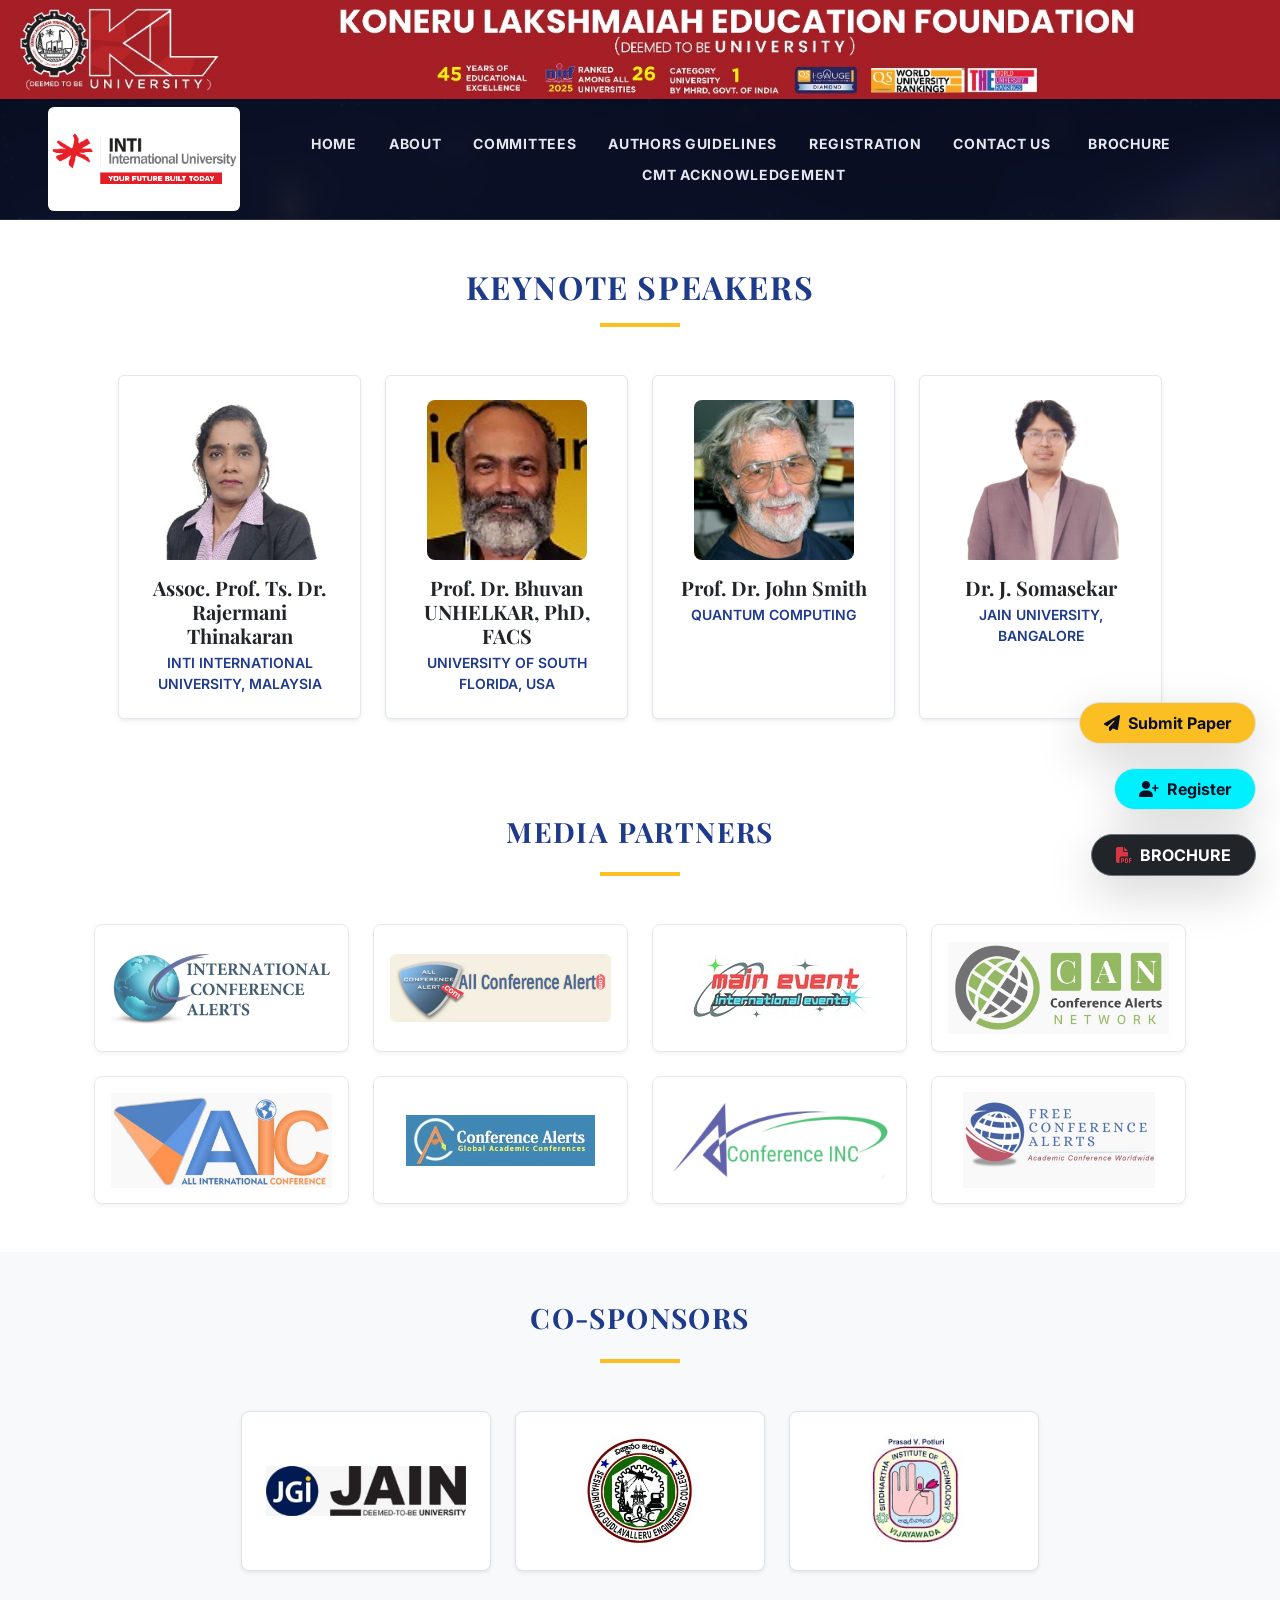
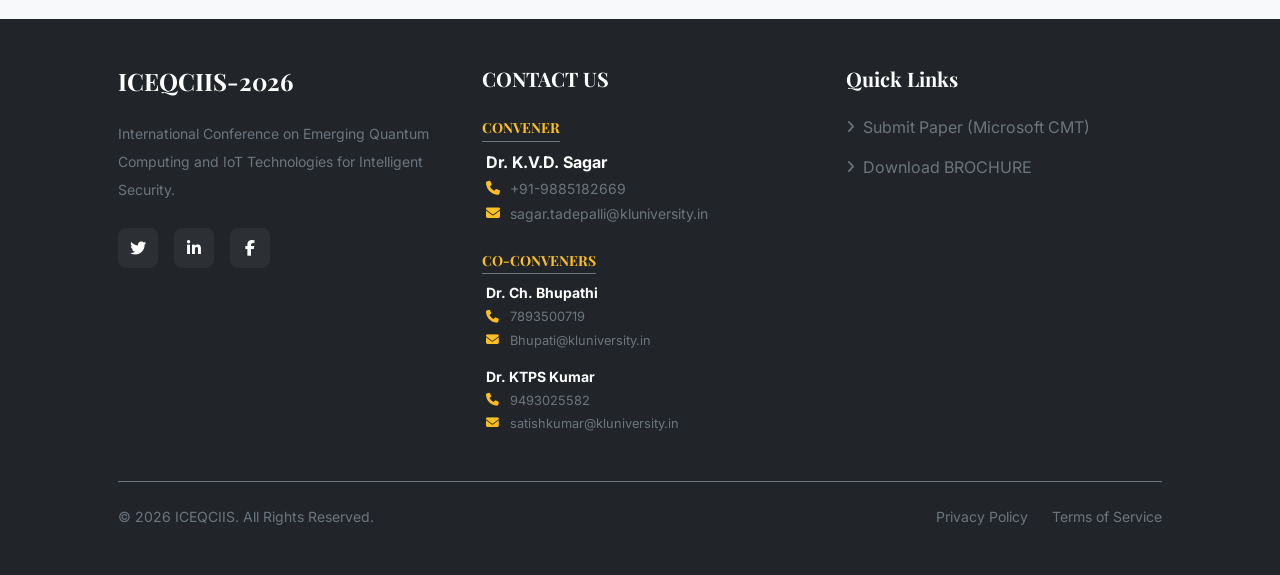
<file: speakers.html>
<!DOCTYPE html>
<html lang="en" class="scroll-smooth">

<head>
    <meta charset="UTF-8">
    <meta name="viewport" content="width=device-width, initial-scale=1.0">
    <title>ICEQCIIS-2026 | International Conference on Emerging Quantum Computing & IoT</title>
    <link href="https://cdn.jsdelivr.net/npm/bootstrap@5.3.3/dist/css/bootstrap.min.css" rel="stylesheet"
        integrity="sha384-QWTKZyjpPEjISv5WaRU9OFeRpok6YctnYmDr5pNlyT2bRjXh0JMhjY6hW+ALEwIH" crossorigin="anonymous">
    <link rel="preconnect" href="https://fonts.googleapis.com">
    <link rel="preconnect" href="https://fonts.gstatic.com" crossorigin>
    <link
        href="https://fonts.googleapis.com/css2?family=Inter:wght@300;400;500;600;700&family=Playfair+Display:wght@400;600;700&display=swap"
        rel="stylesheet">
    <link rel="stylesheet" href="https://cdnjs.cloudflare.com/ajax/libs/font-awesome/6.4.0/css/all.min.css">
    <link rel="stylesheet" href="assets/style.css">
    <script defer src="https://cdn.vercel-insights.com/v1/script.js"></script>
</head>

<body class="antialiased"
    style="background-image: url('assets/image.png'); background-size: cover; background-attachment: fixed; background-position: center; background-color: #050914;">

    <!-- Top Banner -->
    <div class="relative w-full z-50 bg-white h-auto">
        <img src="assets/klbanner.png" alt="Header Banner" class="w-full h-auto object-cover object-top">
    </div>

    <nav class="navbar navbar-expand-lg sticky-top w-100 z-50 glass-nav transition-all duration-300 py-2">
        <div class="container-fluid px-4 px-lg-5">
            <a class="navbar-brand d-flex align-items-center gap-3 cursor-pointer p-0" href="index.html"
                onclick="window.location.hash=''">
                <div class="bg-white bg-opacity-90 rounded p-1 d-flex align-items-center justify-content-center" style="width: 12rem;">
                    <img src="assets/IntiMain.png" alt="INTI Logo"
                        style="height: 6rem; width: auto; object-fit: contain;">
                </div>
            </a>

            <button class="navbar-toggler border-0 shadow-none text-white focus-outline-none" type="button"
                data-bs-toggle="collapse" data-bs-target="#navbarContent" aria-controls="navbarContent"
                aria-expanded="false" aria-label="Toggle navigation">
                <i class="fas fa-bars fs-2 hover-text-brand-cyan transition-colors"></i>
            </button>

            <div class="collapse navbar-collapse justify-content-center" id="navbarContent">
                <!-- Desktop nav items (Single Row) -->
                <div class="d-none d-lg-flex justify-content-center align-items-center flex-wrap w-100 py-2"
                    style="column-gap: 2rem; row-gap: 0.5rem;">
                    <a href="index.html" class="nav-link-custom neon-glow">HOME</a>
                    <a href="about.html" class="nav-link-custom neon-glow">ABOUT</a>
                    <a href="committee.html" class="nav-link-custom neon-glow">COMMITTEES</a>
                    <a href="cfp.html" class="nav-link-custom neon-glow">AUTHORS GUIDELINES</a>
                    <a href="registration.html" class="nav-link-custom neon-glow">REGISTRATION</a>
                    <a href="contact.html" class="nav-link-custom neon-glow">CONTACT US</a>
                    <button onclick="openBrochureModal()"
                        class="btn-nav-custom neon-glow cursor-pointer">BROCHURE</button>
                    <button onclick="openAckModal()" class="btn-nav-custom neon-glow cursor-pointer">CMT
                        ACKNOWLEDGEMENT</button>
                </div>

                <!-- Mobile nav items (1 column) -->
                <div class="d-lg-none d-flex flex-column w-100 mt-3 pt-2"
                    style="background: rgba(10, 15, 35, 0.95); backdrop-filter: blur(16px); border-top: 1px solid rgba(255,255,255,0.1); border-radius: 0.5rem; padding: 0.5rem;">
                    <a href="index.html" class="mobile-nav-link">HOME</a>
                    <a href="about.html" class="mobile-nav-link">ABOUT</a>
                    <a href="speakers.html" class="mobile-nav-link">KEYNOTE SPEAKERS</a>
                    <a href="tracks.html" class="mobile-nav-link">TRACKS</a>
                    <a href="committee.html" class="mobile-nav-link">COMMITTEES</a>
                    <a href="cfp.html" class="mobile-nav-link">AUTHORS GUIDELINES</a>
                    <a href="dates.html" class="mobile-nav-link">DATES</a>
                    <a href="registration.html" class="mobile-nav-link">REGISTRATION</a>
                    <a href="contact.html" class="mobile-nav-link">CONTACT</a>
                    <button onclick="openBrochureModal()" class="mobile-btn-link">BROCHURE</button>
                    <button onclick="openAckModal()" class="mobile-btn-link">CMT ACKNOWLEDGEMENT</button>
                </div>
            </div>
        </div>
    </nav>

    <section id="speakers" class="py-5 bg-white">
        <div class="container px-4 px-md-5">
            <div class="text-center mb-5">
                <h2 class="font-serif fs-2 fw-bold text-brand-blue mb-3 text-uppercase" style="letter-spacing: 0.05em;">
                    Keynote Speakers</h2>
                <div class="mx-auto bg-brand-gold" style="width: 5rem; height: 0.25rem;"></div>
            </div>

            <div class="row g-4 justify-content-center">
                <div class="col-12 col-md-6 col-lg-3">
                    <div class="card h-100 border-light shadow-sm p-4 text-center cursor-pointer transition-all hover-translate-y-1"
                        style="border-color: #e2e8f0 !important;" onclick="openModal('speaker1')">
                        <div class="bg-light rounded-3 mx-auto mb-3 overflow-hidden d-flex align-items-center justify-content-center"
                            style="width: 10rem; height: 10rem;">
                            <img src="assets/Dr. Rajermani.jpg" alt="Dr. Rajermani"
                                class="w-100 h-100 object-fit-cover">
                        </div>
                        <h3 class="fw-bold fs-5 text-dark mb-1">Assoc. Prof. Ts. Dr. Rajermani Thinakaran</h3>
                        <p class="small text-brand-blue fw-semibold text-uppercase mb-0">INTI International University,
                            Malaysia</p>
                    </div>
                </div>

                <div class="col-12 col-md-6 col-lg-3">
                    <div class="card h-100 border-light shadow-sm p-4 text-center cursor-pointer transition-all hover-translate-y-1"
                        style="border-color: #e2e8f0 !important;" onclick="openModal('speaker2')">
                        <div class="bg-light rounded-3 mx-auto mb-3 overflow-hidden d-flex align-items-center justify-content-center"
                            style="width: 10rem; height: 10rem;">
                            <img src="assets/BhuvaneshUnhelkar.jpeg" alt="Prof. Bhuvanesh Unhelkar"
                                class="w-100 h-100 object-fit-cover">
                        </div>
                        <h3 class="fw-bold fs-5 text-dark mb-1">Prof. Dr. Bhuvan UNHELKAR, PhD, FACS</h3>
                        <p class="small text-brand-blue fw-semibold text-uppercase mb-0">University of South Florida,
                            USA</p>
                    </div>
                </div>

                <div class="col-12 col-md-6 col-lg-3">
                    <div class="card h-100 border-light shadow-sm p-4 text-center cursor-pointer transition-all hover-translate-y-1"
                        style="border-color: #e2e8f0 !important;" onclick="openModal('speaker3')">
                        <div class="bg-light rounded-3 mx-auto mb-3 overflow-hidden d-flex align-items-center justify-content-center"
                            style="width: 10rem; height: 10rem;">
                            <img src="assets/John Smith .jpeg" alt="Prof. Dr. John Smith"
                                class="w-100 h-100 object-fit-cover">
                        </div>
                        <h3 class="fw-bold fs-5 text-dark mb-1">Prof. Dr. John Smith</h3>
                        <p class="small text-brand-blue fw-semibold text-uppercase mb-0">Quantum Computing</p>
                    </div>
                </div>

                <div class="col-12 col-md-6 col-lg-3">
                    <div class="card h-100 border-light shadow-sm p-4 text-center cursor-pointer transition-all hover-translate-y-1"
                        style="border-color: #e2e8f0 !important;" onclick="openModal('speaker4')">
                        <div class="bg-light rounded-3 mx-auto mb-3 overflow-hidden d-flex align-items-center justify-content-center"
                            style="width: 10rem; height: 10rem;">
                            <img src="assets/somasekar photo.jpeg" alt="Dr. J. Somasekar"
                                class="w-100 h-100 object-fit-cover">
                        </div>
                        <h3 class="fw-bold fs-5 text-dark mb-1">Dr. J. Somasekar</h3>
                        <p class="small text-brand-blue fw-semibold text-uppercase mb-0">JAIN University, Bangalore</p>
                    </div>
                </div>
            </div>
        </div>
    </section>
    <!-- Media Partner Section -->
    <section class="py-5 bg-white">
        <div class="container px-4 text-center">
            <h2 class="font-serif fs-3 fw-bold text-brand-blue mb-4 text-uppercase" style="letter-spacing: 0.05em;">
                Media Partners
            </h2>
            <div class="mx-auto mb-5" style="width: 5rem; height: 0.25rem; background-color: var(--brand-gold);">
            </div>

            <div
                class="row g-4 row-cols-2 row-cols-md-4 align-items-center justify-content-center opacity-75 transition-all hover-opacity-100">
                <!-- Partner 1 -->
                <div class="col">
                    <div class="p-3 bg-white rounded-3 shadow-sm border transition-all hover-shadow d-flex align-items-center justify-content-center"
                        style="height: 8rem;">
                        <img src="./assets/partner1.png" alt="Media Partner 1" class="img-fluid"
                            style="max-height: 6rem;">
                    </div>
                </div>
                <!-- Partner 2 -->
                <div class="col">
                    <div class="p-3 bg-white rounded-3 shadow-sm border transition-all hover-shadow d-flex align-items-center justify-content-center"
                        style="height: 8rem;">
                        <img src="./assets/partner2.png" alt="Media Partner 2" class="img-fluid"
                            style="max-height: 6rem;">
                    </div>
                </div>
                <!-- Partner 3 -->
                <div class="col">
                    <div class="p-3 bg-white rounded-3 shadow-sm border transition-all hover-shadow d-flex align-items-center justify-content-center"
                        style="height: 8rem;">
                        <img src="./assets/partner3.png" alt="Media Partner 3" class="img-fluid"
                            style="max-height: 6rem;">
                    </div>
                </div>
                <!-- Partner 4 -->
                <div class="col">
                    <div class="p-3 bg-white rounded-3 shadow-sm border transition-all hover-shadow d-flex align-items-center justify-content-center"
                        style="height: 8rem;">
                        <img src="./assets/partner4.png" alt="Media Partner 4" class="img-fluid"
                            style="max-height: 6rem;">
                    </div>
                </div>
                <!-- Partner 5 -->
                <div class="col">
                    <div class="p-3 bg-white rounded-3 shadow-sm border transition-all hover-shadow d-flex align-items-center justify-content-center"
                        style="height: 8rem;">
                        <img src="./assets/partner5.png" alt="Media Partner 5" class="img-fluid"
                            style="max-height: 6rem;">
                    </div>
                </div>
                <!-- Partner 6 -->
                <div class="col">
                    <div class="p-3 bg-white rounded-3 shadow-sm border transition-all hover-shadow d-flex align-items-center justify-content-center"
                        style="height: 8rem;">
                        <img src="./assets/partner6.png" alt="Media Partner 6" class="img-fluid"
                            style="max-height: 6rem;">
                    </div>
                </div>
                <!-- Partner 7 -->
                <div class="col">
                    <div class="p-3 bg-white rounded-3 shadow-sm border transition-all hover-shadow d-flex align-items-center justify-content-center"
                        style="height: 8rem;">
                        <img src="./assets/partner7.png" alt="Media Partner 7" class="img-fluid"
                            style="max-height: 6rem;">
                    </div>
                </div>
                <!-- Partner 8 -->
                <div class="col">
                    <div class="p-3 bg-white rounded-3 shadow-sm border transition-all hover-shadow d-flex align-items-center justify-content-center"
                        style="height: 8rem;">
                        <img src="./assets/partner8.png" alt="Media Partner 8" class="img-fluid"
                            style="max-height: 6rem;">
                    </div>
                </div>
            </div>
        </div>
    </section>

    <!-- Co-Sponsors Section -->
    <section class="py-5 bg-light border-top border-light">
        <div class="container px-4 text-center">
            <h2 class="font-serif fs-3 fw-bold text-brand-blue mb-4 text-uppercase" style="letter-spacing: 0.05em;">
                Co-Sponsors
            </h2>
            <div class="mx-auto mb-5" style="width: 5rem; height: 0.25rem; background-color: var(--brand-gold);">
            </div>

            <div class="d-flex flex-wrap justify-content-center gap-4 align-items-center transition-all">
                <!-- Sponsor 1 -->
                <div class="bg-white p-4 rounded-3 shadow-sm border d-flex align-items-center justify-content-center"
                    style="width: 250px; height: 160px;">
                    <img src="./assets/sponser1.png" alt="Sponsor 1" class="img-fluid" style="max-height: 7rem;">
                </div>
                <!-- Sponsor 2 -->
                <div class="bg-white p-4 rounded-3 shadow-sm border d-flex align-items-center justify-content-center"
                    style="width: 250px; height: 160px;">
                    <img src="./assets/sponser2.png" alt="Sponsor 2" class="img-fluid" style="max-height: 7rem;">
                </div>
                <!-- Sponsor 3 -->
                <div class="bg-white p-4 rounded-3 shadow-sm border d-flex align-items-center justify-content-center"
                    style="width: 250px; height: 160px;">
                    <img src="./assets/sponser3.png" alt="Sponsor 3" class="img-fluid" style="max-height: 7rem;">
                </div>
            </div>
        </div>
    </section>

    <footer id="contact" class="bg-dark text-secondary py-5">
        <div class="container px-4 px-md-5">
            <div class="row g-5 mb-5">
                <div class="col-md-4">
                    <h3 class="font-serif fs-4 fw-bold text-white mb-4">ICEQCIIS-2026</h3>
                    <p class="small lh-lg mb-4">
                        International Conference on Emerging Quantum Computing and IoT Technologies for Intelligent
                        Security.
                    </p>
                    <div class="d-flex gap-3">
                        <a href="#"
                            class="btn btn-outline-secondary rounded-3 d-flex align-items-center justify-content-center p-0 transition-all text-white border-0"
                            style="width: 2.5rem; height: 2.5rem; background-color: rgba(255,255,255,0.05);">
                            <i class="fab fa-twitter"></i>
                        </a>
                        <a href="#"
                            class="btn btn-outline-secondary rounded-3 d-flex align-items-center justify-content-center p-0 transition-all text-white border-0"
                            style="width: 2.5rem; height: 2.5rem; background-color: rgba(255,255,255,0.05);">
                            <i class="fab fa-linkedin-in"></i>
                        </a>
                        <a href="#"
                            class="btn btn-outline-secondary rounded-3 d-flex align-items-center justify-content-center p-0 transition-all text-white border-0"
                            style="width: 2.5rem; height: 2.5rem; background-color: rgba(255,255,255,0.05);">
                            <i class="fab fa-facebook-f"></i>
                        </a>
                    </div>
                </div>

                <div class="col-md-4">
                    <h4 class="fw-bold text-white fs-5 mb-4">CONTACT US</h4>
                    <div class="d-flex flex-column gap-4">
                        <!-- Convener -->
                        <div>
                            <h5 class="text-brand-gold fw-bold text-uppercase mb-2 border-bottom border-secondary pb-1 d-inline-block"
                                style="font-size: 0.875rem;">
                                Convener
                            </h5>
                            <div class="ms-1">
                                <p class="fw-bold text-white mb-1">Dr. K.V.D. Sagar</p>
                                <div class="small mt-1 d-flex flex-column gap-1">
                                    <p class="mb-0 d-flex align-items-center gap-2"><i
                                            class="fas fa-phone text-brand-gold" style="width: 1rem;"></i>
                                        +91-9885182669</p>
                                    <p class="mb-0 d-flex align-items-center gap-2"><i
                                            class="fas fa-envelope text-brand-gold" style="width: 1rem;"></i> <a
                                            href="mailto:sagar.tadepalli@kluniversity.in"
                                            class="text-secondary text-decoration-none">sagar.tadepalli@kluniversity.in</a>
                                    </p>
                                </div>
                            </div>
                        </div>

                        <!-- Co-Conveners -->
                        <div>
                            <h5 class="text-brand-gold fw-bold text-uppercase mb-2 border-bottom border-secondary pb-1 d-inline-block"
                                style="font-size: 0.875rem;">
                                Co-Conveners
                            </h5>
                            <div class="d-flex flex-column gap-3 ms-1">
                                <div>
                                    <p class="fw-bold text-white small mb-1">Dr. Ch. Bhupathi</p>
                                    <div class="small mt-1 d-flex flex-column gap-1" style="font-size: 0.8rem;">
                                        <p class="mb-0 d-flex align-items-center gap-2"><i
                                                class="fas fa-phone text-brand-gold" style="width: 1rem;"></i>
                                            7893500719</p>
                                        <p class="mb-0 d-flex align-items-center gap-2"><i
                                                class="fas fa-envelope text-brand-gold" style="width: 1rem;"></i> <a
                                                href="mailto:Bhupati@kluniversity.in"
                                                class="text-secondary text-decoration-none">Bhupati@kluniversity.in</a>
                                        </p>
                                    </div>
                                </div>
                                <div>
                                    <p class="fw-bold text-white small mb-1">Dr. KTPS Kumar</p>
                                    <div class="small mt-1 d-flex flex-column gap-1" style="font-size: 0.8rem;">
                                        <p class="mb-0 d-flex align-items-center gap-2"><i
                                                class="fas fa-phone text-brand-gold" style="width: 1rem;"></i>
                                            9493025582</p>
                                        <p class="mb-0 d-flex align-items-center gap-2"><i
                                                class="fas fa-envelope text-brand-gold" style="width: 1rem;"></i> <a
                                                href="mailto:satishkumar@kluniversity.in"
                                                class="text-secondary text-decoration-none">satishkumar@kluniversity.in</a>
                                        </p>
                                    </div>
                                </div>
                            </div>
                        </div>
                    </div>
                </div>

                <div class="col-md-4">
                    <h4 class="fw-bold text-white fs-5 mb-4">Quick Links</h4>
                    <ul class="list-unstyled d-flex flex-column gap-3 mb-0">
                        <li><a href="https://cmt3.research.microsoft.com/User/Login?ReturnUrl=%2F" target="_blank"
                                class="text-secondary text-decoration-none d-flex align-items-center gap-2 transition-colors nav-link p-0"><i
                                    class="fas fa-angle-right small"></i> Submit Paper (Microsoft CMT)</a></li>
                        <li><a href="javascript:void(0)" onclick="openBrochureModal()"
                                class="text-secondary text-decoration-none d-flex align-items-center gap-2 transition-colors nav-link p-0"><i
                                    class="fas fa-angle-right small"></i> Download BROCHURE</a></li>

                    </ul>
                </div>
            </div>

            <div
                class="border-top border-secondary pt-4 d-flex flex-column flex-md-row justify-content-between align-items-center small text-secondary">
                <p class="mb-0">&copy; 2026 ICEQCIIS. All Rights Reserved.</p>
                <div class="d-flex gap-4 mt-3 mt-md-0">
                    <a href="#" class="text-secondary text-decoration-none transition-colors">Privacy Policy</a>
                    <a href="#" class="text-secondary text-decoration-none transition-colors">Terms of Service</a>
                </div>
            </div>
        </div>
    </footer>

    <!-- Speaker Modal -->
    <div id="speaker-modal" class="position-fixed top-0 start-0 w-100 h-100 d-none" style="z-index: 1060;"
        aria-labelledby="modal-title" role="dialog" aria-modal="true">
        <!-- Overlay with blur -->
        <div class="position-absolute top-0 start-0 w-100 h-100 bg-dark opacity-75" style="backdrop-filter: blur(4px);"
            onclick="closeModal()"></div>

        <!-- Modal Content -->
        <div class="d-flex min-vh-100 align-items-center justify-content-center p-3">
            <div class="position-relative w-100 bg-white rounded-4 shadow p-4 p-md-5"
                style="max-width: 28rem; animation: fadeInScale 0.3s ease-out;">
                <!-- Close Button -->
                <button type="button" class="btn-close position-absolute top-0 end-0 m-3" onclick="closeModal()"
                    aria-label="Close"></button>

                <!-- Header Content -->
                <div class="mb-4">
                    <h3 class="font-serif fs-3 fw-bold text-dark mb-1 lh-sm" id="modal-title">
                        Speaker Name
                    </h3>
                    <p class="text-primary fw-medium" id="modal-affiliation">
                        University Name
                    </p>
                </div>

                <!-- Bio -->
                <div class="text-secondary lh-lg text-justify mb-4" style="font-size: 0.95rem;" id="modal-bio">
                    <!-- Bio content goes here -->
                </div>

                <!-- Social Icons -->
                <div class="d-flex align-items-center gap-3 fs-5 text-secondary" id="modal-socials">
                    <!-- Icons injected via JS -->
                </div>
            </div>
        </div>
    </div>

    <!-- BROCHURE Modal -->
    <div id="brochure-modal" class="position-fixed top-0 start-0 w-100 h-100 d-none" style="z-index: 1100;"
        aria-labelledby="modal-title" role="dialog" aria-modal="true">
        <!-- Overlay with blur -->
        <div class="position-absolute top-0 start-0 w-100 h-100 bg-dark opacity-75" style="backdrop-filter: blur(8px);"
            onclick="closeBrochureModal()"></div>

        <!-- Centering Wrapper -->
        <div class="position-absolute top-0 start-0 w-100 h-100 d-flex align-items-center justify-content-center p-3 p-md-4"
            style="pointer-events: none;">
            <!-- Modal Content -->
            <div class="position-relative w-100 bg-white rounded-4 shadow overflow-hidden d-flex flex-column"
                style="max-width: 64rem; height: 85vh; animation: fadeInScale 0.3s ease-out; pointer-events: auto;">
                <!-- Minimalist Header -->
                <div class="d-flex justify-content-between align-items-center px-4 py-3 border-bottom bg-white z-2">
                    <h3 class="fs-5 fw-bold text-dark mb-0">
                        Conference BROCHURE
                    </h3>
                    <div class="d-flex align-items-center gap-3">
                        <a href="assets/iceqciis-2026-brochure.pdf" download="ICEQCIIS-2026-BROCHURE.pdf"
                            class="btn btn-dark btn-sm d-flex align-items-center gap-2 px-3 transition-all">
                            <i class="fas fa-download"></i> <span class="d-none d-sm-inline">Download</span>
                        </a>
                        <button type="button" class="btn-close" onclick="closeBrochureModal()"
                            aria-label="Close"></button>
                    </div>
                </div>

                <!-- PDF Viewer -->
                <div class="position-relative flex-grow-1 w-100 bg-light overflow-hidden">
                    <div class="position-absolute top-50 start-50 translate-middle text-secondary z-0 text-center">
                        <i class="fas fa-spinner fa-spin fs-3 mb-2"></i>
                        <div class="small text-muted mt-2">Loading PDF...</div>
                    </div>
                    <iframe src="assets/iceqciis-2026-brochure.pdf#toolbar=0&navpanes=0&scrollbar=0"
                        class="position-absolute top-0 start-0 w-100 h-100 border-0 z-1 bg-white" style="z-index: 10;">
                        Your browser does not support PDFs. <a href="assets/iceqciis-2026-brochure.pdf">Download the
                            brochure here</a>.
                    </iframe>
                </div>
            </div>
        </div>
    </div>

    <!-- Acknowledgment Modal -->
    <div id="ack-modal" class="position-fixed top-0 start-0 w-100 h-100 d-none" style="z-index: 1080;"
        aria-labelledby="modal-title" role="dialog" aria-modal="true">
        <div class="position-absolute top-0 start-0 w-100 h-100 bg-dark opacity-75" style="backdrop-filter: blur(4px);"
            onclick="closeAckModal()"></div>
        <div class="d-flex min-vh-100 align-items-center justify-content-center p-3">
            <div class="position-relative w-100 bg-white rounded-4 shadow p-4 p-md-5"
                style="max-width: 48rem; animation: fadeInScale 0.3s ease-out;">
                <button type="button" class="btn-close position-absolute top-0 end-0 m-4" onclick="closeAckModal()"
                    aria-label="Close"></button>
                <div class="d-flex align-items-center justify-content-center gap-3 mb-4 pb-2">
                    <i class="fas fa-handshake fs-2 text-brand-blue"></i>
                    <h3 class="font-serif fs-2 fw-bold text-brand-blue mb-0" id="modal-title">Acknowledgment</h3>
                </div>
                <div class="bg-light p-4 p-md-5 rounded-4 border">
                    <p class="text-secondary fs-5 lh-lg fst-italic text-center fw-medium mb-0">
                        "The Microsoft CMT service was used for managing the peer-reviewing process for this
                        conference. This service was provided for free by Microsoft and they bore all expenses,
                        including costs for Azure cloud services as well as for software development and support."
                    </p>
                </div>
            </div>
        </div>
    </div>

    <!-- Fixed Bottom Right Action Buttons -->
    <div class="position-fixed d-flex flex-column gap-3 align-items-end"
        style="bottom: 1.5rem; right: 1.5rem; z-index: 9999;">
        <a href="https://cmt3.research.microsoft.com/User/Login?ReturnUrl=%2F" target="_blank"
            class="btn rounded-pill shadow-lg text-brand-darkBlue fw-bold d-flex align-items-center justify-content-center gap-2 transition-all hover-translate-y-1 mb-2 px-4 py-2 border"
            style="background-color: var(--brand-gold); border-color: #eab308; white-space: nowrap;">
            <span class="fs-6 d-flex align-items-center gap-2"><i class="fas fa-paper-plane"></i> Submit
                Paper</span>
        </a>
        <a href="https://forms.gle/jGK9G8fB9BPwa6Sp8" target="_blank"
            class="btn rounded-pill shadow-lg text-brand-darkBlue fw-bold d-flex align-items-center justify-content-center gap-2 transition-all hover-translate-y-1 mb-2 px-4 py-2 border"
            style="background-color: var(--brand-cyan); border-color: rgba(34,211,238,0.5); white-space: nowrap;">
            <span class="fs-6 d-flex align-items-center gap-2"><i class="fas fa-user-plus"></i> Register</span>
        </a>
        <button onclick="openBrochureModal()"
            class="btn btn-dark rounded-pill shadow-lg fw-bold d-flex align-items-center justify-content-center gap-2 transition-all hover-translate-y-1 px-4 py-2 border border-secondary"
            style="white-space: nowrap;">
            <span class="fs-6 d-flex align-items-center gap-2"><i class="fas fa-file-pdf text-danger"></i>
                BROCHURE</span>
        </button>
    </div>

    <script>

        // Speaker Data
        const speakers = {
            'speaker1': {
                name: 'Assoc. Prof. Ts. Dr. Rajermani Thinakaran',
                affiliation: 'INTI International University, Malaysia',
                bio: `Assoc. Prof. Ts. Dr. Rajermani Thinakaran is affiliated with the Faculty of Data Science and Information Technology at INTI International University, Negeri Sembilan, Malaysia. As head of the Knowledge and Technology research cluster, she is involved in research and publication, collaborating with local and international researchers. Her research spans several key areas, including Artificial Intelligence, Assistive Technology, eLearning, and gaming.`,
                socials: { linkedin: 'https://www.linkedin.com/in/assoc-prof-ts-dr-rajermani-thinakaran-44008167/?originalSubdomain=my', google: '#', researchgate: '#' }
            },
            'speaker2': {
                name: 'Prof. Dr. Bhuvan UNHELKAR, PhD, FACS',
                affiliation: 'University of South Florida, USA',
                bio: `Bhuvan Unhelkar is a Professor of information technology in the School of Information Systems, Muma College of Business. His research focuses on big data strategies/AI, Agile processes and their application in practice. He teaches IT and Project Management courses. He holds certifications as Business Analysis (CBAP), Professional Scrum Master (PSM).`,
                socials: { linkedin: 'https://www.linkedin.com/in/unhelkar/ ', google: '#' }
            },
            'speaker3': {
                name: 'Prof. Dr. John Smith',
                affiliation: 'University of Technology, USA',
                bio: `International expert in Quantum Computing and Secure Systems. Leading researcher in post-quantum cryptography algorithms and their applications in IoT security frameworks. Has published over 100 papers in top-tier conferences and journals.`,
                socials: { linkedin: '#' }
            },
            'speaker4': {
                name: 'Dr. J. Somasekar',
                affiliation: 'JAIN University, Bangalore',
                bio: `Dr. J. Somasekar is a Professor and Program Head of CSE (AIDD) at JAIN University, Bangalore. He holds a Ph.D. from JNTUA, an M.Tech. from NIT Karnataka, and completed postdoctoral research at the University of South Florida. With over 18 years of teaching experience, he has delivered 270+ keynote talks.`,
                socials: { linkedin: 'https://www.linkedin.com/in/dr-j-somasekar-ab7a9023/', google: '#', researchgate: '#' }
            }
        };

        function openModal(speakerId) {
            const data = speakers[speakerId];
            if (data) {
                document.getElementById('modal-title').textContent = data.name;
                document.getElementById('modal-affiliation').textContent = data.affiliation;
                document.getElementById('modal-bio').innerHTML = data.bio;

                // Render Socials
                const socialContainer = document.getElementById('modal-socials');
                socialContainer.innerHTML = ''; // Clear previous

                if (data.socials) {
                    if (data.socials.linkedin) {
                        socialContainer.innerHTML += `<a href="${data.socials.linkedin}" target="_blank" rel="noopener noreferrer" class="text-secondary text-decoration-none transition-all hover-text-primary"><i class="fab fa-linkedin"></i></a>`;
                    }
                    if (data.socials.google) {
                        socialContainer.innerHTML += `<a href="${data.socials.google}" target="_blank" rel="noopener noreferrer" class="text-secondary text-decoration-none transition-all hover-text-danger"><i class="fab fa-google"></i></a>`;
                    }
                    if (data.socials.researchgate) {
                        socialContainer.innerHTML += `<a href="${data.socials.researchgate}" target="_blank" rel="noopener noreferrer" class="text-secondary text-decoration-none transition-all hover-text-info"><i class="fab fa-researchgate"></i></a>`;
                    }
                }

                document.getElementById('speaker-modal').classList.remove('d-none');
                document.body.style.overflow = 'hidden';
            }
        }

        function closeModal() {
            document.getElementById('speaker-modal').classList.add('d-none');
            document.body.style.overflow = '';
        }

        // BROCHURE Modal Functions
        function openBrochureModal() {
            const modal = document.getElementById('brochure-modal');
            modal.classList.remove('d-none');
            document.body.style.overflow = 'hidden';
        }

        function closeBrochureModal() {
            const modal = document.getElementById('brochure-modal');
            modal.classList.add('d-none');
            document.body.style.overflow = '';
        }

        // Acknowledgment Modal Functions
        function openAckModal() {
            const modal = document.getElementById('ack-modal');
            modal.classList.remove('d-none');
            document.body.style.overflow = 'hidden';
        }

        function closeAckModal() {
            const modal = document.getElementById('ack-modal');
            modal.classList.add('d-none');
            document.body.style.overflow = '';
        }

        // Close modals on Escape key
        document.addEventListener('keydown', function (event) {
            if (event.key === 'Escape') {
                closeModal();
                closeBrochureModal();
                closeAckModal();
            }
        });

    </script>

    <!-- Bootstrap JS Bundle with Popper -->
    <script src="https://cdn.jsdelivr.net/npm/bootstrap@5.3.3/dist/js/bootstrap.bundle.min.js"></script>
</body>

</html>
</file>
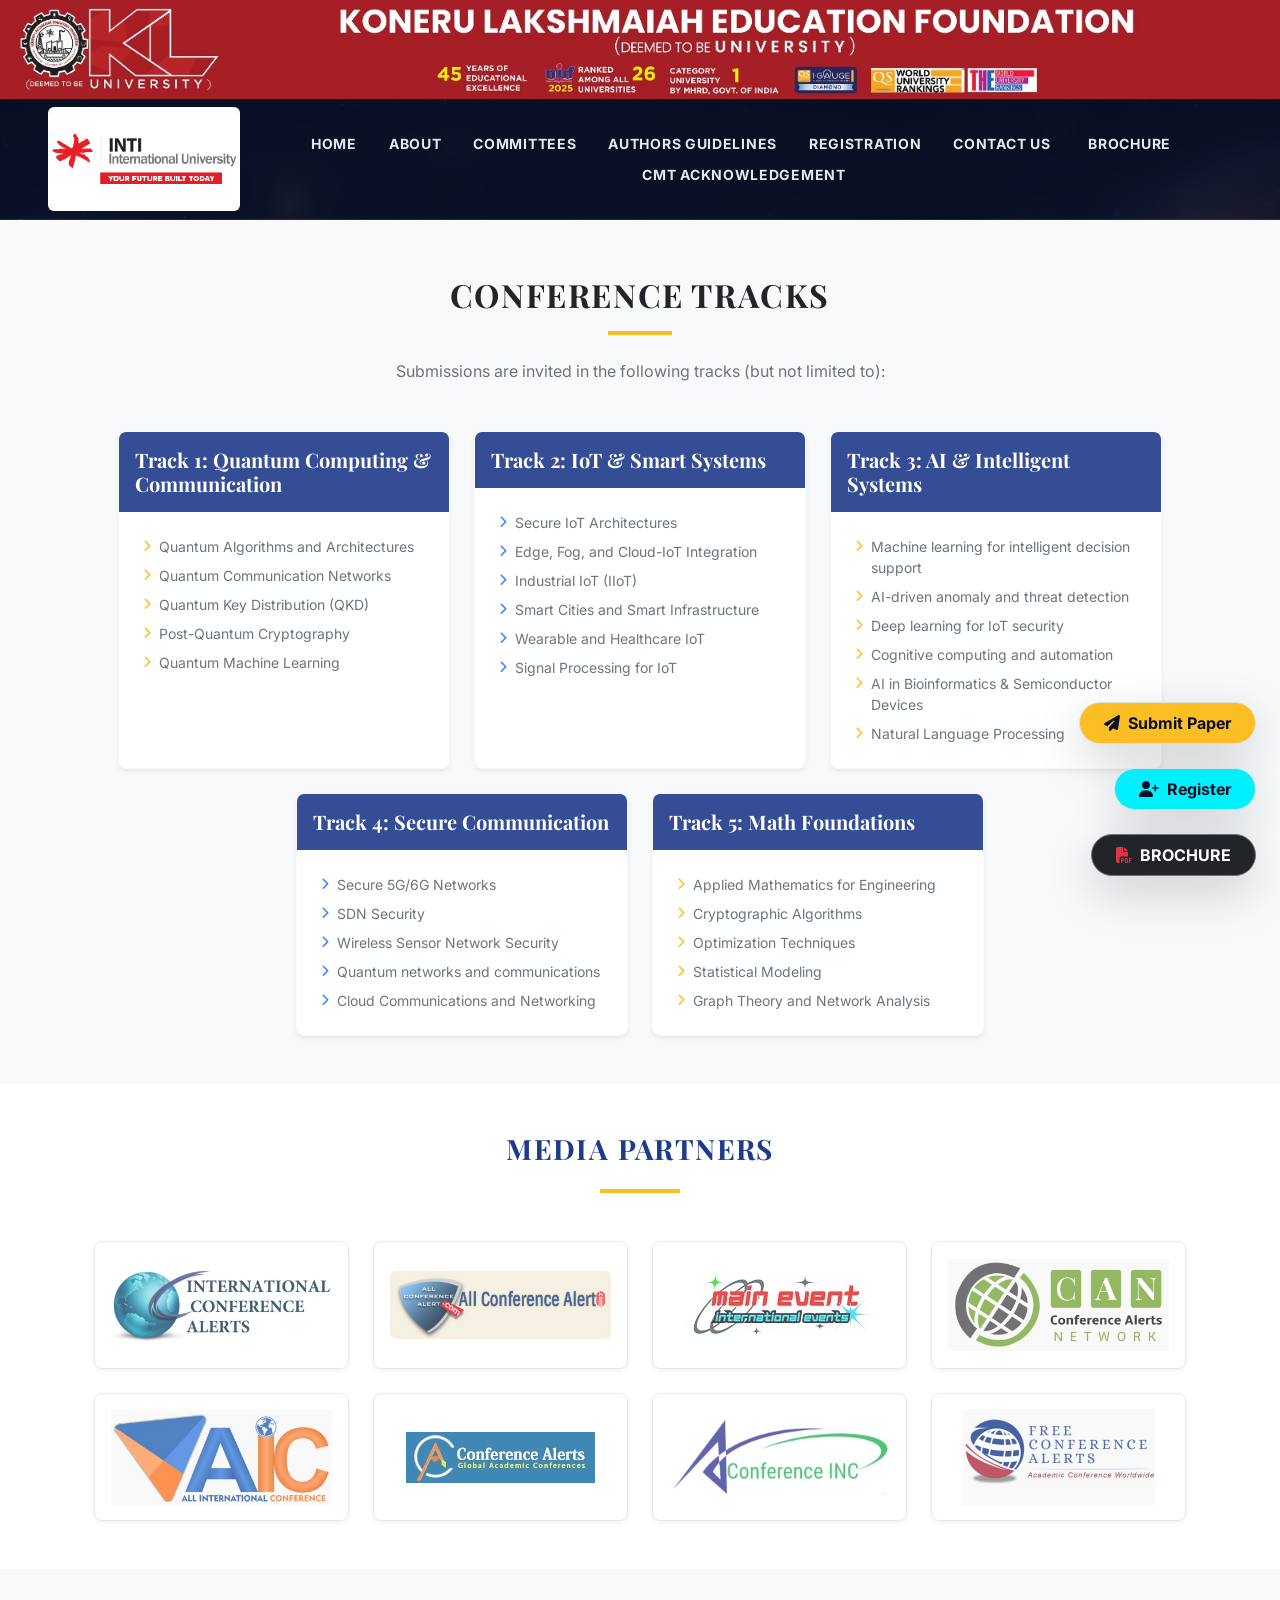
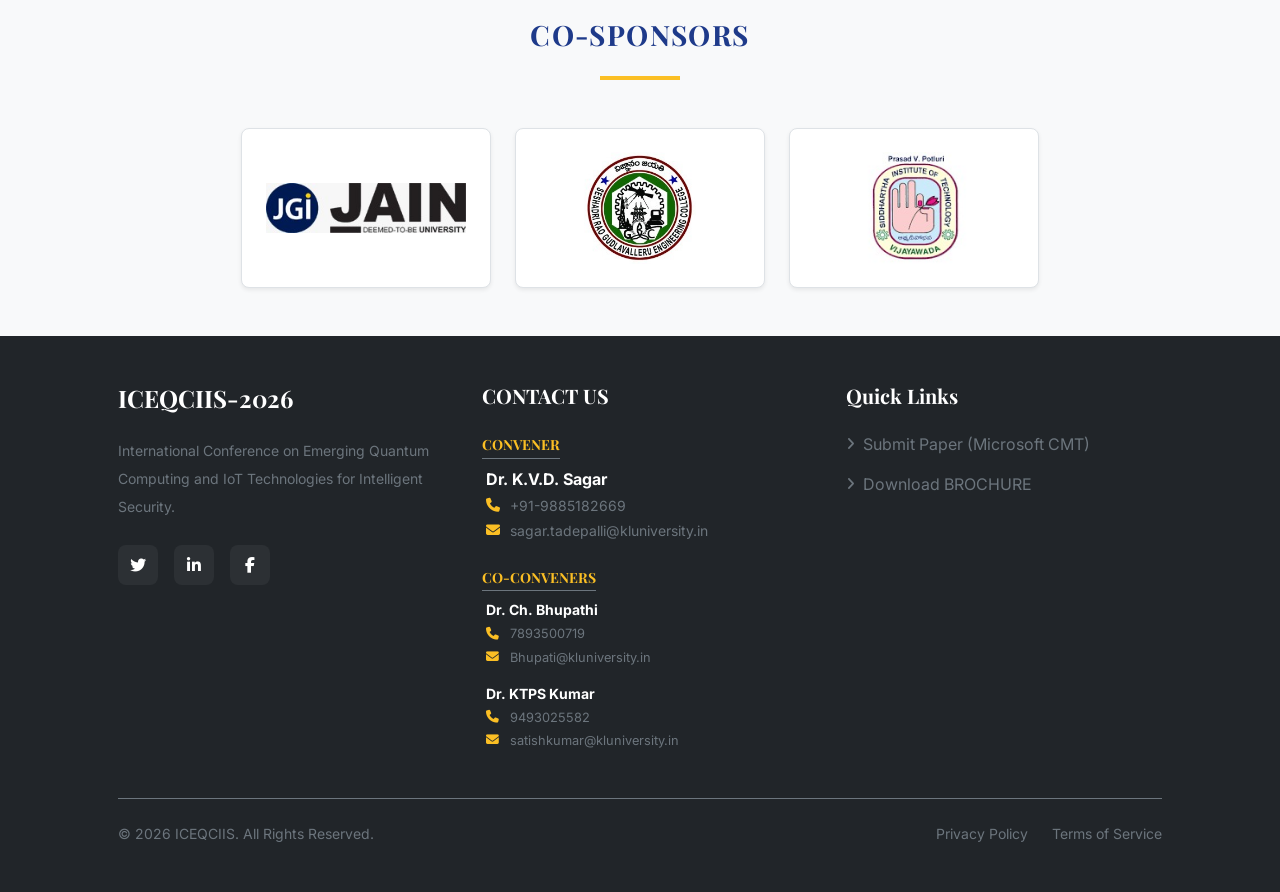
<file: tracks.html>
<!DOCTYPE html>
<html lang="en" class="scroll-smooth">

<head>
    <meta charset="UTF-8">
    <meta name="viewport" content="width=device-width, initial-scale=1.0">
    <title>ICEQCIIS-2026 | International Conference on Emerging Quantum Computing & IoT</title>
    <link href="https://cdn.jsdelivr.net/npm/bootstrap@5.3.3/dist/css/bootstrap.min.css" rel="stylesheet"
        integrity="sha384-QWTKZyjpPEjISv5WaRU9OFeRpok6YctnYmDr5pNlyT2bRjXh0JMhjY6hW+ALEwIH" crossorigin="anonymous">
    <link rel="preconnect" href="https://fonts.googleapis.com">
    <link rel="preconnect" href="https://fonts.gstatic.com" crossorigin>
    <link
        href="https://fonts.googleapis.com/css2?family=Inter:wght@300;400;500;600;700&family=Playfair+Display:wght@400;600;700&display=swap"
        rel="stylesheet">
    <link rel="stylesheet" href="https://cdnjs.cloudflare.com/ajax/libs/font-awesome/6.4.0/css/all.min.css">
    <link rel="stylesheet" href="assets/style.css">
    <script defer src="https://cdn.vercel-insights.com/v1/script.js"></script>
</head>

<body class="antialiased"
    style="background-image: url('assets/image.png'); background-size: cover; background-attachment: fixed; background-position: center; background-color: #050914;">

    <!-- Top Banner -->
    <div class="relative w-full z-50 bg-white h-auto">
        <img src="assets/klbanner.png" alt="Header Banner" class="w-full h-auto object-cover object-top">
    </div>

    <nav class="navbar navbar-expand-lg sticky-top w-100 z-50 glass-nav transition-all duration-300 py-2">
        <div class="container-fluid px-4 px-lg-5">
            <a class="navbar-brand d-flex align-items-center gap-3 cursor-pointer p-0" href="index.html"
                onclick="window.location.hash=''">
                <div class="bg-white bg-opacity-90 rounded p-1 d-flex align-items-center justify-content-center" style="width: 12rem;">
                    <img src="assets/IntiMain.png" alt="INTI Logo"
                        style="height: 6rem; width: auto; object-fit: contain;">
                </div>
            </a>

            <button class="navbar-toggler border-0 shadow-none text-white focus-outline-none" type="button"
                data-bs-toggle="collapse" data-bs-target="#navbarContent" aria-controls="navbarContent"
                aria-expanded="false" aria-label="Toggle navigation">
                <i class="fas fa-bars fs-2 hover-text-brand-cyan transition-colors"></i>
            </button>

            <div class="collapse navbar-collapse justify-content-center" id="navbarContent">
                <!-- Desktop nav items (Single Row) -->
                <div class="d-none d-lg-flex justify-content-center align-items-center flex-wrap w-100 py-2"
                    style="column-gap: 2rem; row-gap: 0.5rem;">
                    <a href="index.html" class="nav-link-custom neon-glow">HOME</a>
                    <a href="about.html" class="nav-link-custom neon-glow">ABOUT</a>
                    <a href="committee.html" class="nav-link-custom neon-glow">COMMITTEES</a>
                    <a href="cfp.html" class="nav-link-custom neon-glow">AUTHORS GUIDELINES</a>
                    <a href="registration.html" class="nav-link-custom neon-glow">REGISTRATION</a>
                    <a href="contact.html" class="nav-link-custom neon-glow">CONTACT US</a>
                    <button onclick="openBrochureModal()"
                        class="btn-nav-custom neon-glow cursor-pointer">BROCHURE</button>
                    <button onclick="openAckModal()" class="btn-nav-custom neon-glow cursor-pointer">CMT
                        ACKNOWLEDGEMENT</button>
                </div>

                <!-- Mobile nav items (1 column) -->
                <div class="d-lg-none d-flex flex-column w-100 mt-3 pt-2"
                    style="background: rgba(10, 15, 35, 0.95); backdrop-filter: blur(16px); border-top: 1px solid rgba(255,255,255,0.1); border-radius: 0.5rem; padding: 0.5rem;">
                    <a href="index.html" class="mobile-nav-link">HOME</a>
                    <a href="about.html" class="mobile-nav-link">ABOUT</a>
                    <a href="speakers.html" class="mobile-nav-link">KEYNOTE SPEAKERS</a>
                    <a href="tracks.html" class="mobile-nav-link">TRACKS</a>
                    <a href="committee.html" class="mobile-nav-link">COMMITTEES</a>
                    <a href="cfp.html" class="mobile-nav-link">AUTHORS GUIDELINES</a>
                    <a href="dates.html" class="mobile-nav-link">DATES</a>
                    <a href="registration.html" class="mobile-nav-link">REGISTRATION</a>
                    <a href="contact.html" class="mobile-nav-link">CONTACT</a>
                    <button onclick="openBrochureModal()" class="mobile-btn-link">BROCHURE</button>
                    <button onclick="openAckModal()" class="mobile-btn-link">CMT ACKNOWLEDGEMENT</button>
                </div>
            </div>
        </div>
    </nav>

    <section id="tracks" class="py-5 position-relative bg-light">
        <div class="position-absolute top-0 start-0 w-100 h-100 opacity-25"
            style="background-image: url('https://www.transparenttextures.com/patterns/cubes.png'); mix-blend-mode: multiply; opacity: 0.05;">
        </div>
        <div class="container px-4 px-md-5 position-relative z-1">
            <div class="text-center mb-5">
                <h2 class="font-serif fs-2 fw-bold text-dark mt-2 mb-3 text-uppercase" style="letter-spacing: 0.05em;">
                    Conference Tracks</h2>
                <div class="mx-auto bg-brand-gold mb-4" style="width: 4rem; height: 0.25rem;"></div>
                <p class="text-secondary">Submissions are invited in the following tracks (but not limited to):</p>
            </div>

            <div class="row g-4 justify-content-center">
                <!-- Track 1 -->
                <div class="col-12 col-md-6 col-lg-4">
                    <div
                        class="card h-100 border-light shadow-sm hover-shadow-lg transition-all overflow-hidden rounded-3">
                        <div class="card-header border-0 text-white p-3"
                            style="background-color: rgba(30, 58, 138, 0.9);">
                            <h3 class="fw-bold fs-5 mb-0">Track 1: Quantum Computing & Communication</h3>
                        </div>
                        <div class="card-body p-4">
                            <ul class="list-unstyled mb-0 text-secondary small d-flex flex-column gap-2">
                                <li class="d-flex align-items-start gap-2"><i
                                        class="fas fa-chevron-right text-brand-gold mt-1"
                                        style="font-size: 0.75rem;"></i> Quantum Algorithms and Architectures</li>
                                <li class="d-flex align-items-start gap-2"><i
                                        class="fas fa-chevron-right text-brand-gold mt-1"
                                        style="font-size: 0.75rem;"></i> Quantum Communication Networks</li>
                                <li class="d-flex align-items-start gap-2"><i
                                        class="fas fa-chevron-right text-brand-gold mt-1"
                                        style="font-size: 0.75rem;"></i> Quantum Key Distribution (QKD)</li>
                                <li class="d-flex align-items-start gap-2"><i
                                        class="fas fa-chevron-right text-brand-gold mt-1"
                                        style="font-size: 0.75rem;"></i> Post-Quantum Cryptography</li>
                                <li class="d-flex align-items-start gap-2"><i
                                        class="fas fa-chevron-right text-brand-gold mt-1"
                                        style="font-size: 0.75rem;"></i> Quantum Machine Learning</li>
                            </ul>
                        </div>
                    </div>
                </div>

                <!-- Track 2 -->
                <div class="col-12 col-md-6 col-lg-4">
                    <div
                        class="card h-100 border-light shadow-sm hover-shadow-lg transition-all overflow-hidden rounded-3">
                        <div class="card-header border-0 text-white p-3"
                            style="background-color: rgba(30, 58, 138, 0.9);">
                            <h3 class="fw-bold fs-5 mb-0">Track 2: IoT & Smart Systems</h3>
                        </div>
                        <div class="card-body p-4">
                            <ul class="list-unstyled mb-0 text-secondary small d-flex flex-column gap-2">
                                <li class="d-flex align-items-start gap-2"><i
                                        class="fas fa-chevron-right text-brand-lightBlue mt-1"
                                        style="font-size: 0.75rem;"></i> Secure IoT Architectures</li>
                                <li class="d-flex align-items-start gap-2"><i
                                        class="fas fa-chevron-right text-brand-lightBlue mt-1"
                                        style="font-size: 0.75rem;"></i> Edge, Fog, and Cloud-IoT Integration</li>
                                <li class="d-flex align-items-start gap-2"><i
                                        class="fas fa-chevron-right text-brand-lightBlue mt-1"
                                        style="font-size: 0.75rem;"></i> Industrial IoT (IIoT)</li>
                                <li class="d-flex align-items-start gap-2"><i
                                        class="fas fa-chevron-right text-brand-lightBlue mt-1"
                                        style="font-size: 0.75rem;"></i> Smart Cities and Smart Infrastructure</li>
                                <li class="d-flex align-items-start gap-2"><i
                                        class="fas fa-chevron-right text-brand-lightBlue mt-1"
                                        style="font-size: 0.75rem;"></i> Wearable and Healthcare IoT</li>
                                <li class="d-flex align-items-start gap-2"><i
                                        class="fas fa-chevron-right text-brand-lightBlue mt-1"
                                        style="font-size: 0.75rem;"></i> Signal Processing for IoT</li>
                            </ul>
                        </div>
                    </div>
                </div>

                <!-- Track 3 -->
                <div class="col-12 col-md-6 col-lg-4">
                    <div
                        class="card h-100 border-light shadow-sm hover-shadow-lg transition-all overflow-hidden rounded-3">
                        <div class="card-header border-0 text-white p-3"
                            style="background-color: rgba(30, 58, 138, 0.9);">
                            <h3 class="fw-bold fs-5 mb-0">Track 3: AI & Intelligent Systems</h3>
                        </div>
                        <div class="card-body p-4">
                            <ul class="list-unstyled mb-0 text-secondary small d-flex flex-column gap-2">
                                <li class="d-flex align-items-start gap-2"><i
                                        class="fas fa-chevron-right text-brand-gold mt-1"
                                        style="font-size: 0.75rem;"></i> Machine learning for intelligent decision
                                    support</li>
                                <li class="d-flex align-items-start gap-2"><i
                                        class="fas fa-chevron-right text-brand-gold mt-1"
                                        style="font-size: 0.75rem;"></i> AI-driven anomaly and threat detection</li>
                                <li class="d-flex align-items-start gap-2"><i
                                        class="fas fa-chevron-right text-brand-gold mt-1"
                                        style="font-size: 0.75rem;"></i> Deep learning for IoT security</li>
                                <li class="d-flex align-items-start gap-2"><i
                                        class="fas fa-chevron-right text-brand-gold mt-1"
                                        style="font-size: 0.75rem;"></i> Cognitive computing and automation</li>
                                <li class="d-flex align-items-start gap-2"><i
                                        class="fas fa-chevron-right text-brand-gold mt-1"
                                        style="font-size: 0.75rem;"></i> AI in Bioinformatics & Semiconductor Devices
                                </li>
                                <li class="d-flex align-items-start gap-2"><i
                                        class="fas fa-chevron-right text-brand-gold mt-1"
                                        style="font-size: 0.75rem;"></i> Natural Language Processing</li>
                            </ul>
                        </div>
                    </div>
                </div>

                <!-- Track 4 -->
                <div class="col-12 col-md-6 col-lg-4">
                    <div
                        class="card h-100 border-light shadow-sm hover-shadow-lg transition-all overflow-hidden rounded-3">
                        <div class="card-header border-0 text-white p-3"
                            style="background-color: rgba(30, 58, 138, 0.9);">
                            <h3 class="fw-bold fs-5 mb-0">Track 4: Secure Communication</h3>
                        </div>
                        <div class="card-body p-4">
                            <ul class="list-unstyled mb-0 text-secondary small d-flex flex-column gap-2">
                                <li class="d-flex align-items-start gap-2"><i
                                        class="fas fa-chevron-right text-brand-lightBlue mt-1"
                                        style="font-size: 0.75rem;"></i> Secure 5G/6G Networks</li>
                                <li class="d-flex align-items-start gap-2"><i
                                        class="fas fa-chevron-right text-brand-lightBlue mt-1"
                                        style="font-size: 0.75rem;"></i> SDN Security</li>
                                <li class="d-flex align-items-start gap-2"><i
                                        class="fas fa-chevron-right text-brand-lightBlue mt-1"
                                        style="font-size: 0.75rem;"></i> Wireless Sensor Network Security</li>
                                <li class="d-flex align-items-start gap-2"><i
                                        class="fas fa-chevron-right text-brand-lightBlue mt-1"
                                        style="font-size: 0.75rem;"></i> Quantum networks and communications</li>
                                <li class="d-flex align-items-start gap-2"><i
                                        class="fas fa-chevron-right text-brand-lightBlue mt-1"
                                        style="font-size: 0.75rem;"></i> Cloud Communications and Networking</li>
                            </ul>
                        </div>
                    </div>
                </div>

                <!-- Track 5 -->
                <div class="col-12 col-md-6 col-lg-4">
                    <div
                        class="card h-100 border-light shadow-sm hover-shadow-lg transition-all overflow-hidden rounded-3">
                        <div class="card-header border-0 text-white p-3"
                            style="background-color: rgba(30, 58, 138, 0.9);">
                            <h3 class="fw-bold fs-5 mb-0">Track 5: Math Foundations</h3>
                        </div>
                        <div class="card-body p-4">
                            <ul class="list-unstyled mb-0 text-secondary small d-flex flex-column gap-2">
                                <li class="d-flex align-items-start gap-2"><i
                                        class="fas fa-chevron-right text-brand-gold mt-1"
                                        style="font-size: 0.75rem;"></i> Applied Mathematics for Engineering</li>
                                <li class="d-flex align-items-start gap-2"><i
                                        class="fas fa-chevron-right text-brand-gold mt-1"
                                        style="font-size: 0.75rem;"></i> Cryptographic Algorithms</li>
                                <li class="d-flex align-items-start gap-2"><i
                                        class="fas fa-chevron-right text-brand-gold mt-1"
                                        style="font-size: 0.75rem;"></i> Optimization Techniques</li>
                                <li class="d-flex align-items-start gap-2"><i
                                        class="fas fa-chevron-right text-brand-gold mt-1"
                                        style="font-size: 0.75rem;"></i> Statistical Modeling</li>
                                <li class="d-flex align-items-start gap-2"><i
                                        class="fas fa-chevron-right text-brand-gold mt-1"
                                        style="font-size: 0.75rem;"></i> Graph Theory and Network Analysis</li>
                            </ul>
                        </div>
                    </div>
                </div>
            </div>
        </div>
    </section>
    <!-- Media Partner Section -->
    <section class="py-5 bg-white">
        <div class="container px-4 text-center">
            <h2 class="font-serif fs-3 fw-bold text-brand-blue mb-4 text-uppercase" style="letter-spacing: 0.05em;">
                Media Partners
            </h2>
            <div class="mx-auto mb-5" style="width: 5rem; height: 0.25rem; background-color: var(--brand-gold);">
            </div>

            <div
                class="row g-4 row-cols-2 row-cols-md-4 align-items-center justify-content-center opacity-75 transition-all hover-opacity-100">
                <!-- Partner 1 -->
                <div class="col">
                    <div class="p-3 bg-white rounded-3 shadow-sm border transition-all hover-shadow d-flex align-items-center justify-content-center"
                        style="height: 8rem;">
                        <img src="./assets/partner1.png" alt="Media Partner 1" class="img-fluid"
                            style="max-height: 6rem;">
                    </div>
                </div>
                <!-- Partner 2 -->
                <div class="col">
                    <div class="p-3 bg-white rounded-3 shadow-sm border transition-all hover-shadow d-flex align-items-center justify-content-center"
                        style="height: 8rem;">
                        <img src="./assets/partner2.png" alt="Media Partner 2" class="img-fluid"
                            style="max-height: 6rem;">
                    </div>
                </div>
                <!-- Partner 3 -->
                <div class="col">
                    <div class="p-3 bg-white rounded-3 shadow-sm border transition-all hover-shadow d-flex align-items-center justify-content-center"
                        style="height: 8rem;">
                        <img src="./assets/partner3.png" alt="Media Partner 3" class="img-fluid"
                            style="max-height: 6rem;">
                    </div>
                </div>
                <!-- Partner 4 -->
                <div class="col">
                    <div class="p-3 bg-white rounded-3 shadow-sm border transition-all hover-shadow d-flex align-items-center justify-content-center"
                        style="height: 8rem;">
                        <img src="./assets/partner4.png" alt="Media Partner 4" class="img-fluid"
                            style="max-height: 6rem;">
                    </div>
                </div>
                <!-- Partner 5 -->
                <div class="col">
                    <div class="p-3 bg-white rounded-3 shadow-sm border transition-all hover-shadow d-flex align-items-center justify-content-center"
                        style="height: 8rem;">
                        <img src="./assets/partner5.png" alt="Media Partner 5" class="img-fluid"
                            style="max-height: 6rem;">
                    </div>
                </div>
                <!-- Partner 6 -->
                <div class="col">
                    <div class="p-3 bg-white rounded-3 shadow-sm border transition-all hover-shadow d-flex align-items-center justify-content-center"
                        style="height: 8rem;">
                        <img src="./assets/partner6.png" alt="Media Partner 6" class="img-fluid"
                            style="max-height: 6rem;">
                    </div>
                </div>
                <!-- Partner 7 -->
                <div class="col">
                    <div class="p-3 bg-white rounded-3 shadow-sm border transition-all hover-shadow d-flex align-items-center justify-content-center"
                        style="height: 8rem;">
                        <img src="./assets/partner7.png" alt="Media Partner 7" class="img-fluid"
                            style="max-height: 6rem;">
                    </div>
                </div>
                <!-- Partner 8 -->
                <div class="col">
                    <div class="p-3 bg-white rounded-3 shadow-sm border transition-all hover-shadow d-flex align-items-center justify-content-center"
                        style="height: 8rem;">
                        <img src="./assets/partner8.png" alt="Media Partner 8" class="img-fluid"
                            style="max-height: 6rem;">
                    </div>
                </div>
            </div>
        </div>
    </section>

    <!-- Co-Sponsors Section -->
    <section class="py-5 bg-light border-top border-light">
        <div class="container px-4 text-center">
            <h2 class="font-serif fs-3 fw-bold text-brand-blue mb-4 text-uppercase" style="letter-spacing: 0.05em;">
                Co-Sponsors
            </h2>
            <div class="mx-auto mb-5" style="width: 5rem; height: 0.25rem; background-color: var(--brand-gold);">
            </div>

            <div class="d-flex flex-wrap justify-content-center gap-4 align-items-center transition-all">
                <!-- Sponsor 1 -->
                <div class="bg-white p-4 rounded-3 shadow-sm border d-flex align-items-center justify-content-center"
                    style="width: 250px; height: 160px;">
                    <img src="./assets/sponser1.png" alt="Sponsor 1" class="img-fluid" style="max-height: 7rem;">
                </div>
                <!-- Sponsor 2 -->
                <div class="bg-white p-4 rounded-3 shadow-sm border d-flex align-items-center justify-content-center"
                    style="width: 250px; height: 160px;">
                    <img src="./assets/sponser2.png" alt="Sponsor 2" class="img-fluid" style="max-height: 7rem;">
                </div>
                <!-- Sponsor 3 -->
                <div class="bg-white p-4 rounded-3 shadow-sm border d-flex align-items-center justify-content-center"
                    style="width: 250px; height: 160px;">
                    <img src="./assets/sponser3.png" alt="Sponsor 3" class="img-fluid" style="max-height: 7rem;">
                </div>
            </div>
        </div>
    </section>

    <footer id="contact" class="bg-dark text-secondary py-5">
        <div class="container px-4 px-md-5">
            <div class="row g-5 mb-5">
                <div class="col-md-4">
                    <h3 class="font-serif fs-4 fw-bold text-white mb-4">ICEQCIIS-2026</h3>
                    <p class="small lh-lg mb-4">
                        International Conference on Emerging Quantum Computing and IoT Technologies for Intelligent
                        Security.
                    </p>
                    <div class="d-flex gap-3">
                        <a href="#"
                            class="btn btn-outline-secondary rounded-3 d-flex align-items-center justify-content-center p-0 transition-all text-white border-0"
                            style="width: 2.5rem; height: 2.5rem; background-color: rgba(255,255,255,0.05);">
                            <i class="fab fa-twitter"></i>
                        </a>
                        <a href="#"
                            class="btn btn-outline-secondary rounded-3 d-flex align-items-center justify-content-center p-0 transition-all text-white border-0"
                            style="width: 2.5rem; height: 2.5rem; background-color: rgba(255,255,255,0.05);">
                            <i class="fab fa-linkedin-in"></i>
                        </a>
                        <a href="#"
                            class="btn btn-outline-secondary rounded-3 d-flex align-items-center justify-content-center p-0 transition-all text-white border-0"
                            style="width: 2.5rem; height: 2.5rem; background-color: rgba(255,255,255,0.05);">
                            <i class="fab fa-facebook-f"></i>
                        </a>
                    </div>
                </div>

                <div class="col-md-4">
                    <h4 class="fw-bold text-white fs-5 mb-4">CONTACT US</h4>
                    <div class="d-flex flex-column gap-4">
                        <!-- Convener -->
                        <div>
                            <h5 class="text-brand-gold fw-bold text-uppercase mb-2 border-bottom border-secondary pb-1 d-inline-block"
                                style="font-size: 0.875rem;">
                                Convener
                            </h5>
                            <div class="ms-1">
                                <p class="fw-bold text-white mb-1">Dr. K.V.D. Sagar</p>
                                <div class="small mt-1 d-flex flex-column gap-1">
                                    <p class="mb-0 d-flex align-items-center gap-2"><i
                                            class="fas fa-phone text-brand-gold" style="width: 1rem;"></i>
                                        +91-9885182669</p>
                                    <p class="mb-0 d-flex align-items-center gap-2"><i
                                            class="fas fa-envelope text-brand-gold" style="width: 1rem;"></i> <a
                                            href="mailto:sagar.tadepalli@kluniversity.in"
                                            class="text-secondary text-decoration-none">sagar.tadepalli@kluniversity.in</a>
                                    </p>
                                </div>
                            </div>
                        </div>

                        <!-- Co-Conveners -->
                        <div>
                            <h5 class="text-brand-gold fw-bold text-uppercase mb-2 border-bottom border-secondary pb-1 d-inline-block"
                                style="font-size: 0.875rem;">
                                Co-Conveners
                            </h5>
                            <div class="d-flex flex-column gap-3 ms-1">
                                <div>
                                    <p class="fw-bold text-white small mb-1">Dr. Ch. Bhupathi</p>
                                    <div class="small mt-1 d-flex flex-column gap-1" style="font-size: 0.8rem;">
                                        <p class="mb-0 d-flex align-items-center gap-2"><i
                                                class="fas fa-phone text-brand-gold" style="width: 1rem;"></i>
                                            7893500719</p>
                                        <p class="mb-0 d-flex align-items-center gap-2"><i
                                                class="fas fa-envelope text-brand-gold" style="width: 1rem;"></i> <a
                                                href="mailto:Bhupati@kluniversity.in"
                                                class="text-secondary text-decoration-none">Bhupati@kluniversity.in</a>
                                        </p>
                                    </div>
                                </div>
                                <div>
                                    <p class="fw-bold text-white small mb-1">Dr. KTPS Kumar</p>
                                    <div class="small mt-1 d-flex flex-column gap-1" style="font-size: 0.8rem;">
                                        <p class="mb-0 d-flex align-items-center gap-2"><i
                                                class="fas fa-phone text-brand-gold" style="width: 1rem;"></i>
                                            9493025582</p>
                                        <p class="mb-0 d-flex align-items-center gap-2"><i
                                                class="fas fa-envelope text-brand-gold" style="width: 1rem;"></i> <a
                                                href="mailto:satishkumar@kluniversity.in"
                                                class="text-secondary text-decoration-none">satishkumar@kluniversity.in</a>
                                        </p>
                                    </div>
                                </div>
                            </div>
                        </div>
                    </div>
                </div>

                <div class="col-md-4">
                    <h4 class="fw-bold text-white fs-5 mb-4">Quick Links</h4>
                    <ul class="list-unstyled d-flex flex-column gap-3 mb-0">
                        <li><a href="https://cmt3.research.microsoft.com/User/Login?ReturnUrl=%2F" target="_blank"
                                class="text-secondary text-decoration-none d-flex align-items-center gap-2 transition-colors nav-link p-0"><i
                                    class="fas fa-angle-right small"></i> Submit Paper (Microsoft CMT)</a></li>
                        <li><a href="javascript:void(0)" onclick="openBrochureModal()"
                                class="text-secondary text-decoration-none d-flex align-items-center gap-2 transition-colors nav-link p-0"><i
                                    class="fas fa-angle-right small"></i> Download BROCHURE</a></li>

                    </ul>
                </div>
            </div>

            <div
                class="border-top border-secondary pt-4 d-flex flex-column flex-md-row justify-content-between align-items-center small text-secondary">
                <p class="mb-0">&copy; 2026 ICEQCIIS. All Rights Reserved.</p>
                <div class="d-flex gap-4 mt-3 mt-md-0">
                    <a href="#" class="text-secondary text-decoration-none transition-colors">Privacy Policy</a>
                    <a href="#" class="text-secondary text-decoration-none transition-colors">Terms of Service</a>
                </div>
            </div>
        </div>
    </footer>

    <!-- BROCHURE Modal -->
    <div id="brochure-modal" class="position-fixed top-0 start-0 w-100 h-100 d-none" style="z-index: 1100;"
        aria-labelledby="modal-title" role="dialog" aria-modal="true">
        <!-- Overlay with blur -->
        <div class="position-absolute top-0 start-0 w-100 h-100 bg-dark opacity-75" style="backdrop-filter: blur(8px);"
            onclick="closeBrochureModal()"></div>

        <!-- Centering Wrapper -->
        <div class="position-absolute top-0 start-0 w-100 h-100 d-flex align-items-center justify-content-center p-3 p-md-4"
            style="pointer-events: none;">
            <!-- Modal Content -->
            <div class="position-relative w-100 bg-white rounded-4 shadow overflow-hidden d-flex flex-column"
                style="max-width: 64rem; height: 85vh; animation: fadeInScale 0.3s ease-out; pointer-events: auto;">
                <!-- Minimalist Header -->
                <div class="d-flex justify-content-between align-items-center px-4 py-3 border-bottom bg-white z-2">
                    <h3 class="fs-5 fw-bold text-dark mb-0">
                        Conference BROCHURE
                    </h3>
                    <div class="d-flex align-items-center gap-3">
                        <a href="assets/iceqciis-2026-brochure.pdf" download="ICEQCIIS-2026-BROCHURE.pdf"
                            class="btn btn-dark btn-sm d-flex align-items-center gap-2 px-3 transition-all">
                            <i class="fas fa-download"></i> <span class="d-none d-sm-inline">Download</span>
                        </a>
                        <button type="button" class="btn-close" onclick="closeBrochureModal()"
                            aria-label="Close"></button>
                    </div>
                </div>

                <!-- PDF Viewer -->
                <div class="position-relative flex-grow-1 w-100 bg-light overflow-hidden">
                    <div class="position-absolute top-50 start-50 translate-middle text-secondary z-0 text-center">
                        <i class="fas fa-spinner fa-spin fs-3 mb-2"></i>
                        <div class="small text-muted mt-2">Loading PDF...</div>
                    </div>
                    <iframe src="assets/iceqciis-2026-brochure.pdf#toolbar=0&navpanes=0&scrollbar=0"
                        class="position-absolute top-0 start-0 w-100 h-100 border-0 z-1 bg-white" style="z-index: 10;">
                        Your browser does not support PDFs. <a href="assets/iceqciis-2026-brochure.pdf">Download the
                            brochure here</a>.
                    </iframe>
                </div>
            </div>
        </div>
    </div>

    <!-- Acknowledgment Modal -->
    <div id="ack-modal" class="position-fixed top-0 start-0 w-100 h-100 d-none" style="z-index: 1080;"
        aria-labelledby="modal-title" role="dialog" aria-modal="true">
        <div class="position-absolute top-0 start-0 w-100 h-100 bg-dark opacity-75" style="backdrop-filter: blur(4px);"
            onclick="closeAckModal()"></div>
        <div class="d-flex min-vh-100 align-items-center justify-content-center p-3">
            <div class="position-relative w-100 bg-white rounded-4 shadow p-4 p-md-5"
                style="max-width: 48rem; animation: fadeInScale 0.3s ease-out;">
                <button type="button" class="btn-close position-absolute top-0 end-0 m-4" onclick="closeAckModal()"
                    aria-label="Close"></button>
                <div class="d-flex align-items-center justify-content-center gap-3 mb-4 pb-2">
                    <i class="fas fa-handshake fs-2 text-brand-blue"></i>
                    <h3 class="font-serif fs-2 fw-bold text-brand-blue mb-0" id="modal-title">Acknowledgment</h3>
                </div>
                <div class="bg-light p-4 p-md-5 rounded-4 border">
                    <p class="text-secondary fs-5 lh-lg fst-italic text-center fw-medium mb-0">
                        "The Microsoft CMT service was used for managing the peer-reviewing process for this
                        conference. This service was provided for free by Microsoft and they bore all expenses,
                        including costs for Azure cloud services as well as for software development and support."
                    </p>
                </div>
            </div>
        </div>
    </div>

    <!-- Fixed Bottom Right Action Buttons -->
    <div class="position-fixed d-flex flex-column gap-3 align-items-end"
        style="bottom: 1.5rem; right: 1.5rem; z-index: 9999;">
        <a href="https://cmt3.research.microsoft.com/User/Login?ReturnUrl=%2F" target="_blank"
            class="btn rounded-pill shadow-lg text-brand-darkBlue fw-bold d-flex align-items-center justify-content-center gap-2 transition-all hover-translate-y-1 mb-2 px-4 py-2 border"
            style="background-color: var(--brand-gold); border-color: #eab308; white-space: nowrap;">
            <span class="fs-6 d-flex align-items-center gap-2"><i class="fas fa-paper-plane"></i> Submit
                Paper</span>
        </a>
        <a href="https://forms.gle/jGK9G8fB9BPwa6Sp8" target="_blank"
            class="btn rounded-pill shadow-lg text-brand-darkBlue fw-bold d-flex align-items-center justify-content-center gap-2 transition-all hover-translate-y-1 mb-2 px-4 py-2 border"
            style="background-color: var(--brand-cyan); border-color: rgba(34,211,238,0.5); white-space: nowrap;">
            <span class="fs-6 d-flex align-items-center gap-2"><i class="fas fa-user-plus"></i> Register</span>
        </a>
        <button onclick="openBrochureModal()"
            class="btn btn-dark rounded-pill shadow-lg fw-bold d-flex align-items-center justify-content-center gap-2 transition-all hover-translate-y-1 px-4 py-2 border border-secondary"
            style="white-space: nowrap;">
            <span class="fs-6 d-flex align-items-center gap-2"><i class="fas fa-file-pdf text-danger"></i>
                BROCHURE</span>
        </button>
    </div>

    <script>
        // BROCHURE Modal Functions
        function openBrochureModal() {
            const modal = document.getElementById('brochure-modal');
            modal.classList.remove('d-none');
            document.body.style.overflow = 'hidden';
        }

        function closeBrochureModal() {
            const modal = document.getElementById('brochure-modal');
            modal.classList.add('d-none');
            document.body.style.overflow = '';
        }

        // Acknowledgment Modal Functions
        function openAckModal() {
            const modal = document.getElementById('ack-modal');
            modal.classList.remove('d-none');
            document.body.style.overflow = 'hidden';
        }

        function closeAckModal() {
            const modal = document.getElementById('ack-modal');
            modal.classList.add('d-none');
            document.body.style.overflow = '';
        }

        // Close modals on Escape key
        document.addEventListener('keydown', function (event) {
            if (event.key === 'Escape') {
                closeBrochureModal();
                closeAckModal();
            }
        });
    </script>

    <!-- Bootstrap JS Bundle with Popper -->
    <script src="https://cdn.jsdelivr.net/npm/bootstrap@5.3.3/dist/js/bootstrap.bundle.min.js"></script>
</body>

</html>
</file>
<file: assets/style.css>
:root {
    --brand-blue: #1e3a8a;
    --brand-darkBlue: #0a0f23;
    --brand-lightBlue: #3b82f6;
    --brand-cyan: #00F0FF;
    --brand-gold: #fbbf24;
    --brand-dark: #0f172a;
}

html {
    background-color: #050914;
    /* Match background color to prevent gaps */
}

body {
    font-family: 'Inter', sans-serif;
    color: #1e293b;
    background-image: url('image.png');
    background-size: cover;
    background-attachment: fixed;
    background-position: center;
    background-color: #050914;
    -webkit-font-smoothing: antialiased;
}

/* Fix for mobile background attachment */
@media (max-width: 991.98px) {
    body {
        background-attachment: scroll;
    }
}

/* Missing Utility Classes */
.w-full {
    width: 100% !important;
}

.h-auto {
    height: auto !important;
}

.relative {
    position: relative !important;
}

.z-50 {
    z-index: 50 !important;
}

.z-40 {
    z-index: 40 !important;
}

.antialiased {
    -webkit-font-smoothing: antialiased;
    -moz-osx-font-smoothing: grayscale;
}

.transition-all {
    transition-property: all;
    transition-timing-function: cubic-bezier(0.4, 0, 0.2, 1);
    transition-duration: 150ms;
}

.duration-300 {
    transition-duration: 300ms !important;
}

.object-cover {
    object-fit: cover !important;
}

.object-top {
    object-fit: cover !important;
    object-position: top !important;
}

.backdrop-blur-sm {
    backdrop-filter: blur(4px);
    -webkit-backdrop-filter: blur(4px);
}

.cursor-pointer {
    cursor: pointer !important;
}

::selection {
    background-color: var(--brand-cyan);
    color: var(--brand-darkBlue);
}

h1,
h2,
h3,
h4,
h5,
h6,
.font-serif {
    font-family: 'Playfair Display', serif;
}

/* Custom Glassmorphism for Navbar */
.glass-nav {
    background: rgba(10, 15, 35, 0.85);
    backdrop-filter: blur(12px);
    -webkit-backdrop-filter: blur(12px);
    border-bottom: 1px solid rgba(255, 255, 255, 0.1);
}

/* Gradient for Hero Overlay to ensure text readability on complex backgrounds */
.hero-overlay {
    background: linear-gradient(180deg, rgba(10, 15, 35, 0.3) 0%, rgba(10, 15, 35, 0.8) 100%);
}

.text-shadow {
    text-shadow: 0 2px 4px rgba(0, 0, 0, 0.5);
}

.neon-glow:hover {
    color: var(--brand-cyan) !important;
    text-shadow: 0 0 8px rgba(0, 240, 255, 0.6);
}

@keyframes fadeInScale {
    0% {
        opacity: 0;
        transform: scale(0.95);
    }

    100% {
        opacity: 1;
        transform: scale(1);
    }
}

.animate-fadeInScale {
    animation: fadeInScale 0.3s ease-out forwards;
}

@keyframes fadeIn {
    from {
        opacity: 0;
    }

    to {
        opacity: 1;
    }
}

/* Generic Utility Replacements */
.text-brand-blue {
    color: var(--brand-blue) !important;
}

.text-brand-darkBlue {
    color: var(--brand-darkBlue) !important;
}

.text-brand-lightBlue {
    color: var(--brand-lightBlue) !important;
}

.text-brand-cyan {
    color: var(--brand-cyan) !important;
}

.text-brand-gold {
    color: var(--brand-gold) !important;
}

.bg-brand-blue {
    background-color: var(--brand-blue) !important;
}

.bg-brand-darkBlue {
    background-color: var(--brand-darkBlue) !important;
}

.bg-brand-cyan {
    background-color: var(--brand-cyan) !important;
}

.bg-brand-gold {
    background-color: var(--brand-gold) !important;
}

.border-brand-gold {
    border-color: var(--brand-gold) !important;
}

.border-brand-cyan {
    border-color: var(--brand-cyan) !important;
}

.border-brand-blue {
    border-color: var(--brand-blue) !important;
}

.hover-bg-yellow-400:hover {
    background-color: #facc15 !important;
}

.hover-bg-cyan-400:hover {
    background-color: #22d3ee !important;
}

.hover-bg-slate-700:hover {
    background-color: #334155 !important;
}

.hover--translate-y-1:hover {
    transform: translateY(-0.25rem) !important;
}

/* Miscellaneous specific Tailwind ports */
.tracking-wider {
    letter-spacing: 0.05em !important;
}

.cursor-pointer {
    cursor: pointer !important;
}

.whitespace-nowrap {
    white-space: nowrap !important;
}

.shadow-lg-custom {
    box-shadow: 0 10px 15px -3px rgba(0, 0, 0, 0.1), 0 4px 6px -2px rgba(0, 0, 0, 0.05);
}

/* Navigation Custom Styles */
.nav-link-custom {
    color: #e2e8f0;
    font-size: 0.875rem;
    font-weight: 700;
    text-transform: uppercase;
    letter-spacing: 0.05em;
    text-decoration: none;
    transition: color 0.3s ease;
}

.nav-link-custom:hover {
    color: var(--brand-cyan);
}



.btn-nav-custom {
    color: #e2e8f0;
    font-size: 0.875rem;
    font-weight: 700;
    text-transform: uppercase;
    letter-spacing: 0.05em;
    text-decoration: none;
    background: transparent;
    border: none;
    transition: color 0.3s ease;
}

.btn-nav-custom:hover {
    color: var(--brand-cyan);
}

.mobile-nav-link {
    display: block;
    padding: 0.5rem 0.75rem;
    border-radius: 0.375rem;
    font-size: 1rem;
    font-weight: 700;
    color: #ffffff;
    text-transform: uppercase;
    letter-spacing: 0.05em;
    text-decoration: none;
    transition: all 0.3s ease;
}

.mobile-nav-link:hover {
    color: var(--brand-cyan);
    background-color: rgba(255, 255, 255, 0.05);
}

.mobile-btn-link {
    display: block;
    width: 100%;
    text-align: left;
    padding: 0.5rem 0.75rem;
    border-radius: 0.375rem;
    font-size: 1rem;
    font-weight: 700;
    color: #ffffff;
    text-transform: uppercase;
    letter-spacing: 0.05em;
    background: transparent;
    border: none;
    transition: all 0.3s ease;
}

.mobile-btn-link:hover {
    color: var(--brand-cyan);
    background-color: rgba(255, 255, 255, 0.05);
}

/* Always keep floating action buttons visible on all pages */
#floating-actions {
    display: flex !important;
    position: fixed !important;
    bottom: 1.5rem !important;
    right: 1.5rem !important;
    z-index: 9999 !important;
    flex-direction: column !important;
    align-items: flex-end !important;
    gap: 0.75rem !important;
}

/* Custom responsive border */
@media (min-width: 768px) {
    .border-start-md {
        border-left: 1px solid #e2e8f0 !important;
    }
}

/* Image Viewer Modal */
.image-viewer-overlay {
    position: fixed;
    top: 0;
    left: 0;
    width: 100%;
    height: 100%;
    background: rgba(10, 15, 35, 0.9);
    backdrop-filter: blur(8px);
    -webkit-backdrop-filter: blur(8px);
    z-index: 2000;
    display: none;
    align-items: center;
    justify-content: center;
    padding: 2rem;
    cursor: zoom-out;
}

.image-viewer-overlay.active {
    display: flex;
    animation: fadeIn 0.3s ease-out;
}

.image-viewer-container {
    position: relative;
    max-width: 95%;
    max-height: 85vh;
    display: flex;
    align-items: center;
    justify-content: center;
    animation: fadeInScale 0.4s cubic-bezier(0.34, 1.56, 0.64, 1);
}

.image-viewer-img {
    max-width: 100%;
    max-height: 85vh;
    border-radius: 1rem;
    box-shadow: 0 25px 50px -12px rgba(0, 0, 0, 0.5);
    border: 4px solid rgba(255, 255, 255, 0.1);
    object-fit: contain;
}

.close-viewer {
    position: fixed;
    top: 1.5rem;
    right: 1.5rem;
    color: white;
    font-size: 2.5rem;
    width: 3rem;
    height: 3rem;
    display: flex;
    align-items: center;
    justify-content: center;
    background: rgba(255, 255, 255, 0.1);
    border-radius: 50%;
    backdrop-filter: blur(4px);
    cursor: pointer;
    transition: all 0.3s ease;
    z-index: 2100;
}

.close-viewer:hover {
    background: rgba(255, 255, 255, 0.2);
    transform: rotate(90deg);
}

@media (max-width: 767.98px) {
    .image-viewer-overlay {
        padding: 1rem;
    }
    
    .close-viewer {
        top: 1rem;
        right: 1rem;
        font-size: 2rem;
        width: 2.5rem;
        height: 2.5rem;
    }
}

.clickable-image {
    cursor: zoom-in;
    transition: transform 0.3s ease, box-shadow 0.3s ease;
}

.clickable-image:hover {
    transform: scale(1.02);
    box-shadow: 0 10px 20px rgba(0,0,0,0.1) !important;
}
</file>
